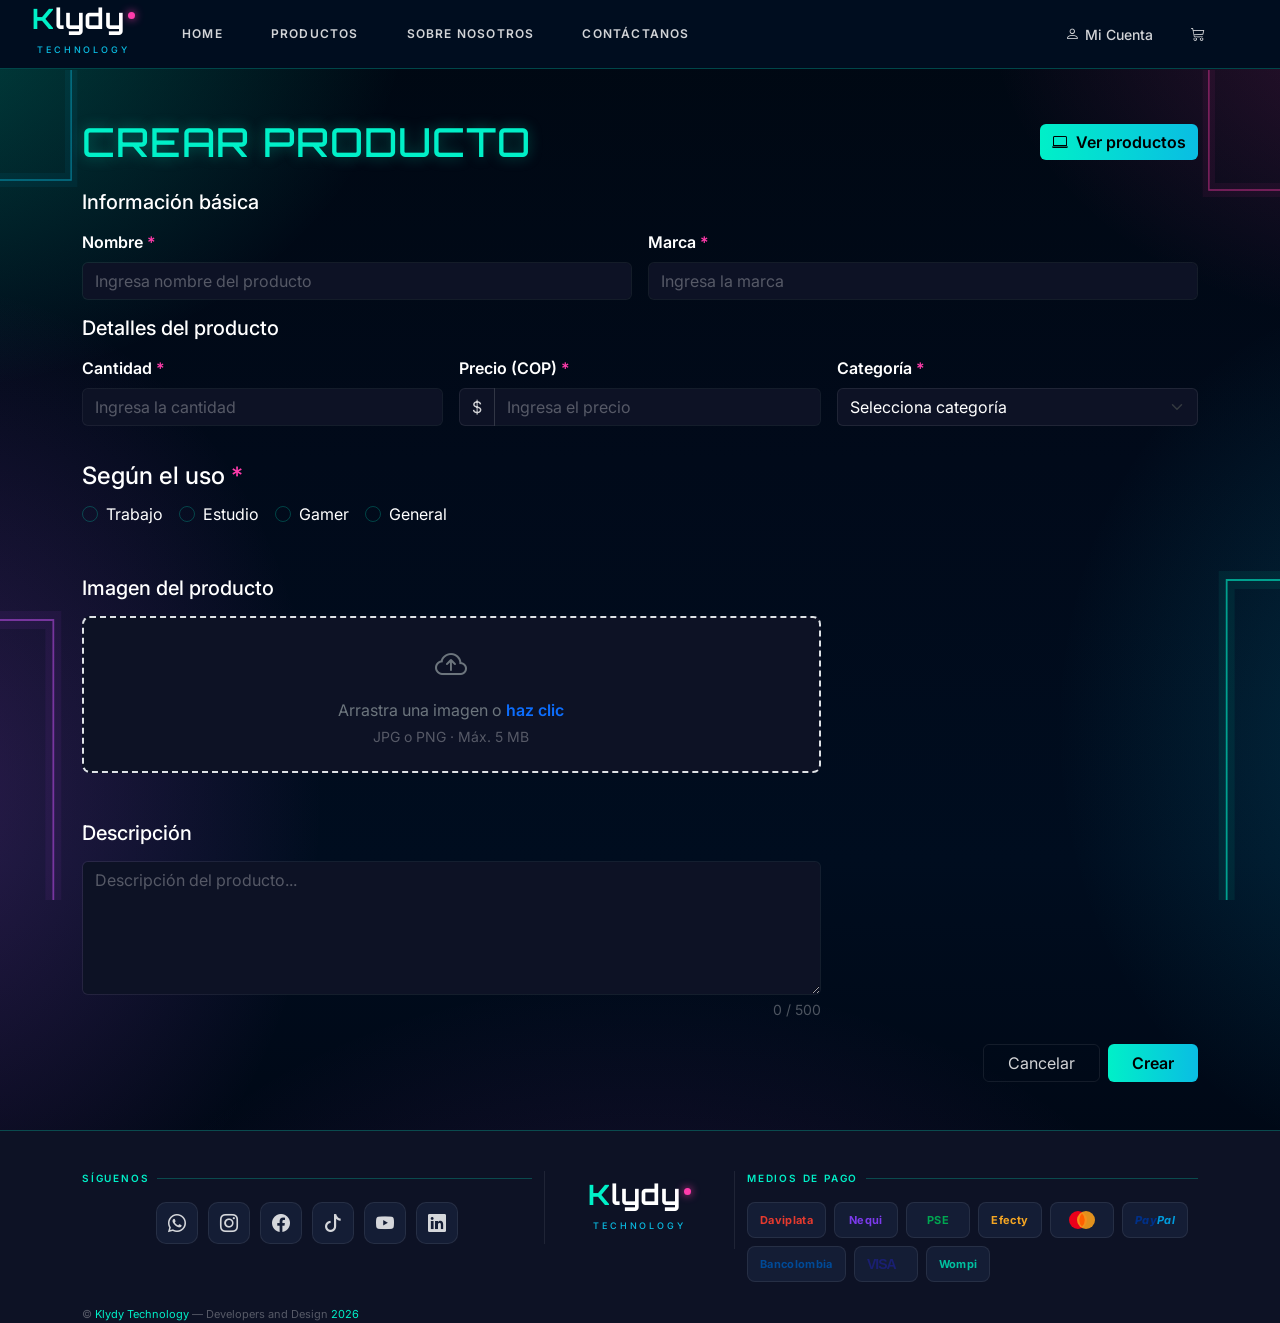
<file: FRONTEND/HTML/admin-crear.html>
<!DOCTYPE html>
<html lang="es">

<head>
  <meta charset="UTF-8" />
  <meta name="viewport" content="width=device-width, initial-scale=1.0" />
  <title>KLYDY Technology</title>

  <!-- Fuentes -->
  <link rel="preconnect" href="https://fonts.googleapis.com" />
  <link rel="preconnect" href="https://fonts.gstatic.com" crossorigin />
  <link
    href="https://fonts.googleapis.com/css2?family=Orbitron:wght@400;700;900&family=Inter:wght@400;500;600&display=swap"
    rel="stylesheet" />

  <!-- Bootstrap 5 CSS -->
  <link href="https://cdn.jsdelivr.net/npm/bootstrap@5.3.8/dist/css/bootstrap.min.css" rel="stylesheet"
    integrity="sha384-sRIl4kxILFvY47J16cr9ZwB07vP4J8+LH7qKQnuqkuIAvNWLzeN8tE5YBujZqJLB" crossorigin="anonymous">

  <!-- Bootstrap Icons -->
  <link href="https://cdn.jsdelivr.net/npm/bootstrap-icons@1.11.0/font/bootstrap-icons.css" rel="stylesheet" />

  <!-- Favicon -->
  <link rel="icon" type="image/png" sizes="32x32" href="../images/klydy-favicon-32.png" />

  <!-- CSS de estilos generales del proyecto (variables, body, neon-lines) -->
  <link rel="stylesheet" href="../CSS/nav-footer.css" />

  <!-- CSS de esta página -->
  <link rel="stylesheet" href="../CSS/admin-crear.css" />
</head>

<body>
   
  <!-- ─────────────────────────────────────────────────────────
       DECORACIÓN GLOBAL — L-shapes neón en esquinas
       Heredado de nav-footer.css · position: fixed · z-index: 0
  ──────────────────────────────────────────────────────────── -->
  <div class="neon-lines" aria-hidden="true">
    <svg viewBox="0 0 1440 900" preserveAspectRatio="none" xmlns="http://www.w3.org/2000/svg">

      <!-- Cyan — esquina derecha inferior -->
      <polyline points="1380,900 1380,580 1440,580" fill="none" stroke="#00f0c8" stroke-width="2" opacity="0.6" />
      <polyline points="1380,900 1380,580 1440,580" fill="none" stroke="#00f0c8" stroke-width="18" opacity="0.07" />

      <!-- Purple — esquina izquierda inferior -->
      <polyline points="60,900 60,620 0,620" fill="none" stroke="#bc4fe8" stroke-width="2" opacity="0.55" />
      <polyline points="60,900 60,620 0,620" fill="none" stroke="#bc4fe8" stroke-width="18" opacity="0.07" />

      <!-- Pink — esquina derecha superior -->
      <polyline points="1440,190 1360,190 1360,70" fill="none" stroke="#ff3cac" stroke-width="1.5" opacity="0.50" />
      <polyline points="1440,190 1360,190 1360,70" fill="none" stroke="#ff3cac" stroke-width="14" opacity="0.06" />

      <!-- Blue — esquina izquierda superior -->
      <polyline points="0,180 80,180 80,70" fill="none" stroke="#0abde3" stroke-width="1.5" opacity="0.50" />
      <polyline points="0,180 80,180 80,70" fill="none" stroke="#0abde3" stroke-width="14" opacity="0.06" />

    </svg>
  </div>

  <!-- ============================================================
     NAVBAR
     ============================================================ -->
<section class="nav">
 <nav class="navbar navbar-expand-lg">
  <div class="container-fluid">
    <div class="container-logo">
      <div class="footer-logo-wrap d-flex">
        <a class="footer-logo" href="#">
          <span>K</span>lydy<span class="footer-logo-dot"></span>
        </a>
        <p class="footer-sub">Technology</p>
      </div>
    </div>

    <!-- Toggler hamburguesa -->
    <button class="navbar-toggler d-lg-none" 
      type="button"
      data-bs-toggle="collapse"
      data-bs-target="#navbarKlydy"
      aria-controls="navbarKlydy"
      aria-expanded="false"
      aria-label="Toggle navigation">
      <span class="navbar-toggler-icon"></span>
    </button>

    <!-- Collapse con links -->
    <div class="collapse navbar-collapse" id="navbarKlydy">
      <div>
        <ul class="navbar-nav flex-grow-1 justify-content-evenly mb-2 mb-lg-0">
          <li class="nav-item"><a class="nav-link klydy-link" href="index.html">HOME</a></li>
          <li class="nav-item"><a class="nav-link klydy-link" href="productos.html">PRODUCTOS</a></li>
          <li class="nav-item"><a class="nav-link klydy-link" href="sobre-nosotros.html">SOBRE NOSOTROS</a></li>
          <li class="nav-item"><a class="nav-link klydy-link" href="contacto.html">CONTÁCTANOS</a></li>
        </ul>
      </div>
    </div>

    <!-- Solo desktop -->
    <div class="d-none d-lg-flex align-items-center gap-2">
      <form class="d-flex align-items-center gap-2">
        <button class="btn klydy-btn-login" type="button"
          data-bs-toggle="modal" data-bs-target="#modalLogin">
          <i class="bi bi-person"></i> Mi Cuenta
        </button>
        <button class="btn klydy-btn-cart d-flex align-items-center" type="button"
          data-bs-toggle="offcanvas" data-bs-target="#offcanvasCarrito">
          <i class="bi bi-cart3"></i>
          <span class="klydy-badge ms-1" id="badge-desktop"></span>
        </button>
      </form>
    </div>

  </div>
 </nav>
</section>




  <main>
    <section class="py-4 py-md-5">
      <div class="container">

        <!-- TÍTULO Y BOTON VER -->
        <div class="d-flex flex-column flex-md-row justify-content-between align-items-md-center mb-4 gap-2">

          <h1 class="mb-0">Crear producto</h1>

          <a href="#" class="btn btn-outline-info btn__info">
            <i class="bi bi-laptop me-1"></i> Ver productos
          </a>
        </div>

        <form id="formCrearProducto" novalidate>

          <!-- ═══════════════════════════════
             SECCIÓN 1: INFORMACIÓN BÁSICA
        ═══════════════════════════════ -->
          <h5 class="mb-3">Información básica</h5>

          <!-- Nombre | Marca -->
          <div class="row g-3 mb-3">

            <div class="col-12 col-md-6">
              <label for="nombre" class="form-label fw-semibold">
                Nombre <span class="text-danger">*</span>
              </label>
              <input type="text" class="form-control" id="nombre" name="nombre"
                placeholder="Ingresa nombre del producto" maxlength="100" required />
              <div class="invalid-feedback">
                El nombre es obligatorio (máx. 100 caracteres).
              </div>
            </div>

            <div class="col-12 col-md-6">
              <label for="marca" class="form-label fw-semibold">
                Marca <span class="text-danger">*</span>
              </label>
              <input type="text" class="form-control" id="marca" name="marca" placeholder="Ingresa la marca"
                maxlength="60" required />
              <div class="invalid-feedback">
                La marca es obligatoria (máx. 60 caracteres).
              </div>
            </div>

          </div>

          <!-- ═══════════════════════════════
             SECCIÓN 2: DETALLES DEL PRODUCTO
        ═══════════════════════════════ -->
          <h5 class="mb-3">Detalles del producto</h5>

          <!-- Cantidad | Precio | Categoría -->
          <div class="row g-3 mb-3">

            <div class="col-12 col-md-4">
              <label for="cantidad" class="form-label fw-semibold">
                Cantidad <span class="text-danger">*</span>
              </label>
              <input type="number" class="form-control" id="cantidad" name="cantidad" placeholder="Ingresa la cantidad"
                min="0" max="99999" step="1" required />
              <div class="invalid-feedback">
                Ingresa una cantidad válida (≥ 0).
              </div>
            </div>

            <div class="col-12 col-md-4">
              <label for="precio" class="form-label fw-semibold">
                Precio (COP) <span class="text-danger">*</span>
              </label>
              <div class="input-group">
                <span class="input-group-text">$</span>
                <input type="text" class="form-control" id="precio" name="precio" placeholder="Ingresa el precio"
                  inputmode="numeric" maxlength="15" required />
              </div>
              <div class="invalid-feedback d-block" id="precioError" style="display:none !important;"></div>
            </div>

            <div class="col-12 col-md-4">
              <label for="categoria" class="form-label fw-semibold">
                Categoría <span class="text-danger">*</span>
              </label>
              <select class="form-select" id="categoria" name="categoria" required>
                <option value="" selected disabled>Selecciona categoría</option>
                <option value="laptops">Laptops</option>
                <option value="mouses">Mouses</option>
                <option value="smartwatches">Smartwatches</option>
                <option value="audio">Audio</option>
                <option value="teclados">Teclados</option>
                <option value="tarjetas">Tarjetas Gráficas</option>
                <option value="accesorios">Accesorios</option>
              </select>
              <div class="invalid-feedback">
                Selecciona una categoría.
              </div>
            </div>

          </div>

          <!-- Uso -->
          <div class="row g-3 mb-3 mt-3">
            <div class="col-12">
              <fieldset>
                <legend class="form-label  mb-2">
                  Según el uso <span class="text-danger">*</span>
                </legend>

                <div class="d-flex flex-wrap gap-3">
                  <div class="form-check">
                    <input class="form-check-input" type="radio" name="uso" id="usoTrabajo" value="trabajo" required />
                    <label class="form-check-label" for="usoTrabajo">Trabajo</label>
                  </div>

                  <div class="form-check">
                    <input class="form-check-input" type="radio" name="uso" id="usoEstudio" value="estudio" />
                    <label class="form-check-label" for="usoEstudio">Estudio</label>
                  </div>

                  <div class="form-check">
                    <input class="form-check-input" type="radio" name="uso" id="usoGamer" value="gamer" />
                    <label class="form-check-label" for="usoGamer">Gamer</label>
                  </div>

                  <div class="form-check">
                    <input class="form-check-input" type="radio" name="uso" id="usoGeneral" value="general" />
                    <label class="form-check-label" for="usoGeneral">General</label>
                  </div>
                </div>

                <div class="text-danger small mt-1" id="usoError" style="display:none;">
                  Selecciona un tipo de uso.
                </div>
              </fieldset>
            </div>
          </div>

          <!-- ═══════════════════════════════
             SECCIÓN 3: IMAGEN
        ═══════════════════════════════ -->
          <h5 class="mb-3 mt-5">Imagen del producto</h5>

          <div class="row g-3 mb-3">
            <div class="col-12 col-md-8">

              <div id="dropZone"
                class="border border-2 rounded-3 d-flex flex-column align-items-center justify-content-center p-4 text-center"
                style="cursor:pointer; min-height: 140px; border-style: dashed !important;">
                <i class="bi bi-cloud-arrow-up fs-2 mb-2 text-secondary"></i>
                <p class="mb-1 text-secondary">
                  Arrastra una imagen o <span class="text-primary fw-semibold">haz clic</span>
                </p>
                <p class="small text-muted mb-0">JPG o PNG · Máx. 5 MB</p>

                <input type="file" class="d-none" id="imagenProducto" name="imagenProducto" accept=".jpg,.jpeg,.png" />
              </div>

              <div id="previewContainer" class="mt-3 d-none">
                <div class="d-flex align-items-center gap-3">
                  <img id="previewImg" class="rounded border" style="max-width: 120px;" />
                  <div>
                    <p class="small mb-1" id="previewNombre"></p>
                    <p class="small text-muted" id="previewTamano"></p>
                    <button type="button" class="btn btn-sm btn-outline-danger" id="btnQuitarImagen">
                      Quitar
                    </button>
                  </div>
                </div>
              </div>

              <div class="text-danger small mt-1" id="imagenError" style="display:none;"></div>

            </div>
          </div>

          <!-- ═══════════════════════════════
             SECCIÓN 4: DESCRIPCIÓN
        ═══════════════════════════════ -->
          <h5 class="mb-3 mt-5">Descripción</h5>

          <div class="row g-3 mb-4">
            <div class="col-12 col-md-8">
              <textarea class="form-control" id="descripcion" rows="5" placeholder="Descripción del producto..."
                maxlength="500" required></textarea>
              <div class="invalid-feedback">La descripción es obligatoria (máx. 500 caracteres).</div>
              <div class="form-text text-end" id="descContador">0 / 500</div>
            </div>
          </div>

          <!-- BOTONES -->
          <div class="d-flex justify-content-end gap-2 flex-wrap">
            <button type="button" id="btnCancelar" class="btn btn-outline-secondary px-4">
              Cancelar
            </button>
            <button type="submit" class="btn btn-dark px-4">
              Crear
            </button>
          </div>

        </form>
      </div>
    </section>
  </main>




  <!-- ============================================================
     MODAL LOGIN
    
     ============================================================ -->
<div class="modal fade" id="modalLogin" tabindex="-1">
  <div class="modal-dialog modal-dialog-centered">
    <div class="modal-content modal-klydy">

      <div class="modal-header border-0">
        <h5 class="modal-title text-white fw-bold">Iniciar sesión</h5>
        <button type="button" class="btn-close btn-close-white" data-bs-dismiss="modal" aria-label="Cerrar"></button>
      </div>

      <div class="modal-logo-wrap">
        <p class="modal-logo"><span>K</span>lydy<span class="modal-logo-dot"></span></p>
        <p class="modal-logo-sub">Technology</p>
      </div>

      <div class="modal-body px-4 pb-4">
        <div class="mb-3">
          <label class="modal-label">Correo</label>
          <input type="email" class="form-control klydy-input" placeholder="tu@email.com">
        </div>
        <div class="mb-4">
          <label class="modal-label">Contraseña</label>
          <input type="password" class="form-control klydy-input" placeholder="••••••••">
        </div>
        <button class="btn w-100 fw-bold modal-btn-enter">ENTRAR</button>
        <p class="modal-register-text">
        <a href="registrarse.html" class="modal-register-link">Regístrate</a>
        <a href="recuperar.html" class="modal-register-link">¿Olvidaste tu contraseña?</a>
        </p>
      </div>

    </div>
  </div>
</div>


<!-- ============================================================
     OFFCANVAS CARRITO
     ============================================================ -->
<div class="offcanvas offcanvas-end" tabindex="-1" id="offcanvasCarrito" aria-labelledby="offcanvasCarritoLabel">
  <div class="offcanvas-header" style="background:#0d1225; border-bottom: 1px solid rgba(0,240,200,0.2);">
    <h5 class="offcanvas-title text-white" id="offcanvasCarritoLabel">
      <i class="bi bi-cart3 me-2" style="color:#00f0c8;"></i>Mi Carrito
    </h5>
    <button type="button" class="btn-close btn-close-white" data-bs-dismiss="offcanvas" aria-label="Cerrar"></button>
  </div>
  <div class="offcanvas-body" style="background:#0d1225; color: rgba(255,255,255,0.5);">
    <p class="text-center mt-4">Tu carrito está vacío.</p>
  </div>
</div>


<section class="footer">
<!-- ══════════════════════════════════════════════════════
     FOOTER
══════════════════════════════════════════════════════ -->
<footer class="klydy-footer">
  <div class="container">

    <div class="row gy-4 pb-4 align-items-start">

      <!-- COL: REDES SOCIALES -->
      <div class="col-12 col-md-5 col-lg-5 footer-divider">
        <p class="footer-title">Síguenos</p>
        <div class="social-grid">
          <a href="#" class="social-btn whatsapp"  title="WhatsApp"> <i class="bi bi-whatsapp"></i></a>
          <a href="#" class="social-btn instagram" title="Instagram"><i class="bi bi-instagram"></i></a>
          <a href="#" class="social-btn facebook"  title="Facebook"> <i class="bi bi-facebook"></i></a>
          <a href="#" class="social-btn tiktok"    title="TikTok">   <i class="bi bi-tiktok"></i></a>
          <a href="#" class="social-btn youtube"   title="YouTube">  <i class="bi bi-youtube"></i></a>
          <a href="#" class="social-btn linkedin"  title="LinkedIn"> <i class="bi bi-linkedin"></i></a>
        </div>
      </div>

      <!-- COL: LOGO -->
      <div class="col-12 col-md-2 col-lg-2 footer-divider d-flex align-items-center justify-content-center">
        <div class="footer-logo-wrap">
          <a class="footer-logo" href="#">
            <span>K</span>lydy<span class="footer-logo-dot"></span>
          </a>
          <p class="footer-sub">Technology</p>
        </div>
      </div>

      <!-- COL: MEDIOS DE PAGO -->
      <div class="col-12 col-md-5 col-lg-5">
        <p class="footer-title">Medios de pago</p>
        <div class="payment-grid">
          <div class="payment-badge"><span class="pay-daviplata">Daviplata</span></div>
          <div class="payment-badge"><span class="pay-nequi">Nequi</span></div>
          <div class="payment-badge"><span class="pay-pse">PSE</span></div>
          <div class="payment-badge"><span class="pay-efecty">Efecty</span></div>
          <div class="payment-badge">
            <svg width="32" height="20" viewBox="0 0 32 20" xmlns="http://www.w3.org/2000/svg">
              <circle cx="12" cy="10" r="9" fill="#eb001b"/>
              <circle cx="20" cy="10" r="9" fill="#f79e1b" opacity="0.9"/>
              <path d="M16 3.5a9 9 0 0 1 0 13A9 9 0 0 1 16 3.5z" fill="#ff5f00"/>
            </svg>
          </div>
          <div class="payment-badge">
            <span class="pay-paypal" style="font-weight:800; font-style:italic;">Pay<span style="color:#009cde;">Pal</span></span>
          </div>
          <div class="payment-badge"><span class="pay-bancol">Bancolombia</span></div>
          <div class="payment-badge">
            <svg width="38" height="14" viewBox="0 0 38 14" xmlns="http://www.w3.org/2000/svg">
              <text x="0" y="12" font-family="Arial" font-size="14" font-weight="900" fill="#1a1f71" letter-spacing="-1">VISA</text>
            </svg>
          </div>
          <div class="payment-badge"><span class="pay-wompi">Wompi</span></div>
        </div>
      </div>
    </div>

    <!-- BARRA COPYRIGHT -->
    
          <div class="col-12">
          <p class="footer-copy">
            © <span>Klydy Technology</span> — Developers and Design <span>2026</span>
          </p>
        </div>
      
  </div>
</footer>
</section>


<!-- ============================================================
     BARRA INFERIOR MÓVIL
     ============================================================ -->
<div class="bottom-nav d-lg-none">

  <button class="bottom-nav-item btn-cuenta"
    data-bs-toggle="modal" data-bs-target="#modalLogin"
    onclick="setActive(this)">
    <i class="bi bi-person-circle"></i>
    <span class="label">Mi Cuenta</span>
  </button>

  <button class="bottom-nav-item btn-carrito"
    data-bs-toggle="offcanvas" data-bs-target="#offcanvasCarrito"
    onclick="setActive(this)">
    <i class="bi bi-cart3"></i>
    <span class="bottom-badge" id="badge-mobile">0</span>
    <span class="label">Carrito</span>
  </button>

  <button class="bottom-nav-item btn-menu active"
    data-bs-toggle="collapse" data-bs-target="#navbarKlydy"
    onclick="setActive(this)">
    <i class="bi bi-grid-3x3-gap"></i>
    <span class="label">Menú</span>
  </button>
</div>




  <!-- Bootstrap  -->
  <script src="https://cdn.jsdelivr.net/npm/bootstrap@5.3.8/dist/js/bootstrap.bundle.min.js"
    integrity="sha384-FKyoEForCGlyvwx9Hj09JcYn3nv7wiPVlz7YYwJrWVcXK/BmnVDxM+D2scQbITxI"
    crossorigin="anonymous"></script>




  <script src="../JS/admin-crear.js"></script>

</body>

</html>
</file>
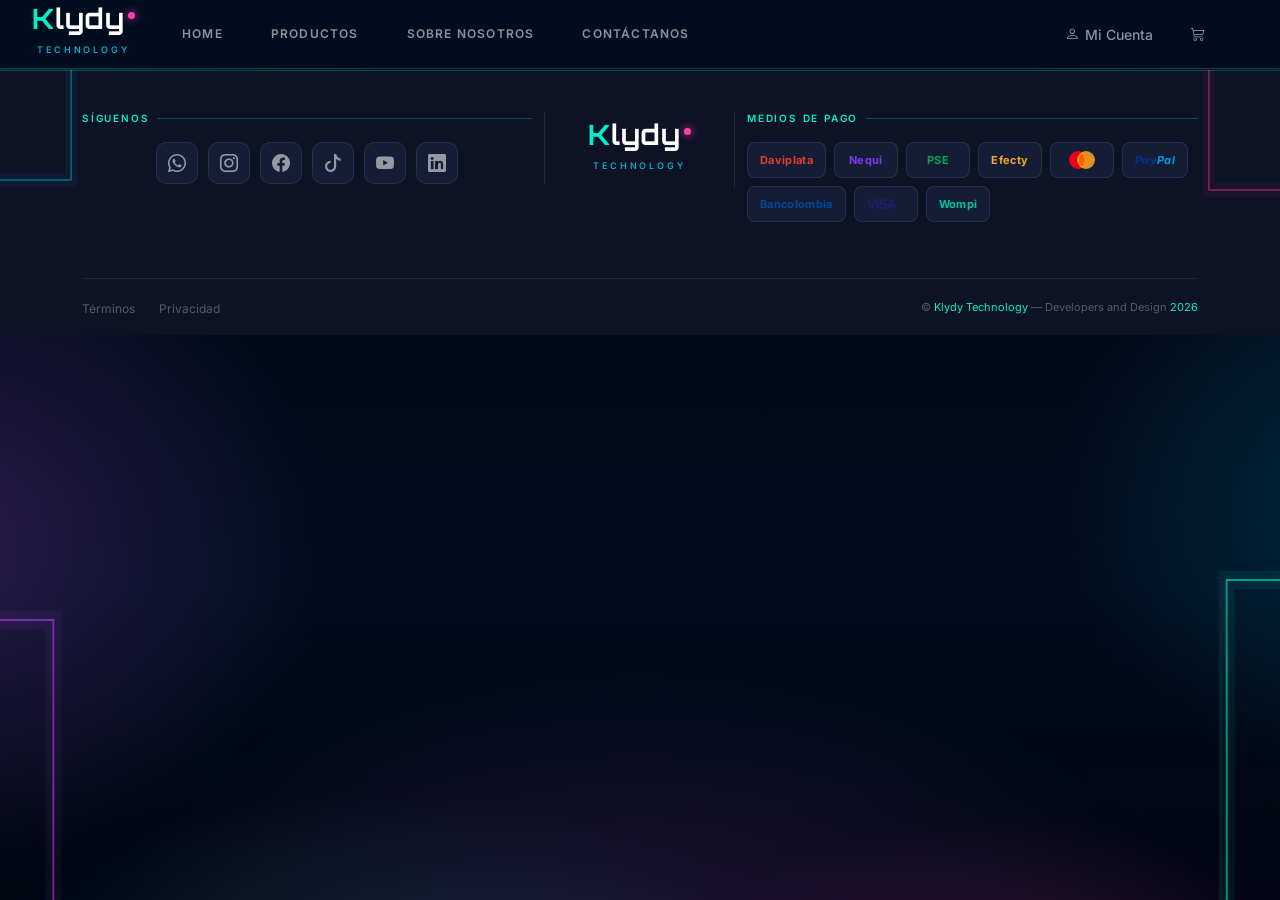
<file: FRONTEND/HTML/base.html>
<!DOCTYPE html>
<html lang="es">
<head>
<meta charset="UTF-8">
<meta name="viewport" content="width=device-width, initial-scale=1.0">
<title>KLYDY Technology</title>
<link href="https://cdn.jsdelivr.net/npm/bootstrap@5.3.0/dist/css/bootstrap.min.css" rel="stylesheet">
<link href="https://cdn.jsdelivr.net/npm/bootstrap-icons@1.11.0/font/bootstrap-icons.css" rel="stylesheet">
<link href="https://fonts.googleapis.com/css2?family=Inter:wght@400;500;600&family=Orbitron:wght@700&display=swap" rel="stylesheet">
<link rel="icon" type="image/png" sizes="16x16" href="images/klydy-favicon-32.png">
<link rel="stylesheet" href="../CSS/base.css">

<style>
  /* Modales y offcanvas siempre por encima de la barra inferior */
  .modal-backdrop { z-index: 1050 !important; }
  .modal          { z-index: 1055 !important; }
  .offcanvas-backdrop { z-index: 1055 !important; }
  .offcanvas      { z-index: 1060 !important; }
</style>
</head>
<body>

<div class="neon-lines">
  <svg viewBox="0 0 1440 900" preserveAspectRatio="none"
       xmlns="http://www.w3.org/2000/svg">
    <polyline points="1380,900 1380,580 1440,580"
      fill="none" stroke="#00f0c8" stroke-width="2"  opacity="0.6"/>
    <polyline points="1380,900 1380,580 1440,580"
      fill="none" stroke="#00f0c8" stroke-width="18" opacity="0.07"/>
    <polyline points="60,900 60,620 0,620"
      fill="none" stroke="#bc4fe8" stroke-width="2"  opacity="0.55"/>
    <polyline points="60,900 60,620 0,620"
      fill="none" stroke="#bc4fe8" stroke-width="18" opacity="0.07"/>
    <polyline points="1440,190 1360,190 1360,70"
      fill="none" stroke="#ff3cac" stroke-width="1.5" opacity="0.50"/>
    <polyline points="1440,190 1360,190 1360,70"
      fill="none" stroke="#ff3cac" stroke-width="14"  opacity="0.06"/>
    <polyline points="0,180 80,180 80,70"
      fill="none" stroke="#0abde3" stroke-width="1.5" opacity="0.50"/>
    <polyline points="0,180 80,180 80,70"
      fill="none" stroke="#0abde3" stroke-width="14"  opacity="0.06"/>
  </svg>
</div>


<!-- ============================================================
     NAVBAR
     ============================================================ -->
<section class="nav">
 <nav class="navbar navbar-expand-lg">
  <div class="container-fluid">
    <div class="container-logo">
      <div class="footer-logo-wrap d-flex">
        <a class="footer-logo" href="#">
          <span>K</span>lydy<span class="footer-logo-dot"></span>
        </a>
        <p class="footer-sub">Technology</p>
      </div>
    </div>

    <!-- Toggler hamburguesa -->
    <button class="navbar-toggler d-lg-none" 
      type="button"
      data-bs-toggle="collapse"
      data-bs-target="#navbarKlydy"
      aria-controls="navbarKlydy"
      aria-expanded="false"
      aria-label="Toggle navigation">
      <span class="navbar-toggler-icon"></span>
    </button>

    <!-- Collapse con links -->
    <div class="collapse navbar-collapse" id="navbarKlydy">
      <div>
        <ul class="navbar-nav flex-grow-1 justify-content-evenly mb-2 mb-lg-0">
          <li class="nav-item"><a class="nav-link klydy-link" href="">HOME</a></li>
          <li class="nav-item"><a class="nav-link klydy-link" href="#">PRODUCTOS</a></li>
          <li class="nav-item"><a class="nav-link klydy-link" href="#">SOBRE NOSOTROS</a></li>
          <li class="nav-item"><a class="nav-link klydy-link" href="#">CONTÁCTANOS</a></li>
        </ul>
      </div>
    </div>

    <!-- Solo desktop -->
    <div class="d-none d-lg-flex align-items-center gap-2">
      <form class="d-flex align-items-center gap-2">
        <button class="btn klydy-btn-login" type="button"
          data-bs-toggle="modal" data-bs-target="#modalLogin">
          <i class="bi bi-person"></i> Mi Cuenta
        </button>
        <button class="btn klydy-btn-cart d-flex align-items-center" type="button"
          data-bs-toggle="offcanvas" data-bs-target="#offcanvasCarrito">
          <i class="bi bi-cart3"></i>
          <span class="klydy-badge ms-1" id="badge-desktop"></span>
        </button>
      </form>
    </div>

  </div>
 </nav>
</section>

<section class="contenido">
<!-- ============================================================
     AQUÍ VA EL CONTENIDO
     ============================================================ -->
</section>


<!-- ============================================================
     MODAL LOGIN
     ✅ Removido aria-hidden="true" del inicio — Bootstrap lo maneja solo
     ============================================================ -->
<div class="modal fade" id="modalLogin" tabindex="-1">
  <div class="modal-dialog modal-dialog-centered">
    <div class="modal-content modal-klydy">

      <div class="modal-header border-0">
        <h5 class="modal-title text-white fw-bold">Iniciar sesión</h5>
        <button type="button" class="btn-close btn-close-white" data-bs-dismiss="modal" aria-label="Cerrar"></button>
      </div>

      <div class="modal-logo-wrap">
        <p class="modal-logo"><span>K</span>lydy<span class="modal-logo-dot"></span></p>
        <p class="modal-logo-sub">Technology</p>
      </div>

      <div class="modal-body px-4 pb-4">
        <div class="mb-3">
          <label class="modal-label">Correo</label>
          <input type="email" class="form-control klydy-input" placeholder="tu@email.com">
        </div>
        <div class="mb-4">
          <label class="modal-label">Contraseña</label>
          <input type="password" class="form-control klydy-input" placeholder="••••••••">
        </div>
        <button class="btn w-100 fw-bold modal-btn-enter">ENTRAR</button>
        <p class="modal-register-text">
          ¿No tienes cuenta? <a href="#" class="modal-register-link">Regístrate</a>
        </p>
      </div>

    </div>
  </div>
</div>


<!-- ============================================================
     OFFCANVAS CARRITO
     ✅ Faltaba este elemento — causaba el error "Cannot read properties of undefined"
     ============================================================ -->
<div class="offcanvas offcanvas-end" tabindex="-1" id="offcanvasCarrito" aria-labelledby="offcanvasCarritoLabel">
  <div class="offcanvas-header" style="background:#0d1225; border-bottom: 1px solid rgba(0,240,200,0.2);">
    <h5 class="offcanvas-title text-white" id="offcanvasCarritoLabel">
      <i class="bi bi-cart3 me-2" style="color:#00f0c8;"></i>Mi Carrito
    </h5>
    <button type="button" class="btn-close btn-close-white" data-bs-dismiss="offcanvas" aria-label="Cerrar"></button>
  </div>
  <div class="offcanvas-body" style="background:#0d1225; color: rgba(255,255,255,0.5);">
    <p class="text-center mt-4">Tu carrito está vacío.</p>
  </div>
</div>


<section class="footer">
<!-- ══════════════════════════════════════════════════════
     FOOTER
══════════════════════════════════════════════════════ -->
<footer class="klydy-footer">
  <div class="container">

    <div class="row gy-4 pb-4 align-items-start">

      <!-- COL: REDES SOCIALES -->
      <div class="col-12 col-md-5 col-lg-5 footer-divider">
        <p class="footer-title">Síguenos</p>
        <div class="social-grid">
          <a href="#" class="social-btn whatsapp"  title="WhatsApp"> <i class="bi bi-whatsapp"></i></a>
          <a href="#" class="social-btn instagram" title="Instagram"><i class="bi bi-instagram"></i></a>
          <a href="#" class="social-btn facebook"  title="Facebook"> <i class="bi bi-facebook"></i></a>
          <a href="#" class="social-btn tiktok"    title="TikTok">   <i class="bi bi-tiktok"></i></a>
          <a href="#" class="social-btn youtube"   title="YouTube">  <i class="bi bi-youtube"></i></a>
          <a href="#" class="social-btn linkedin"  title="LinkedIn"> <i class="bi bi-linkedin"></i></a>
        </div>
      </div>

      <!-- COL: LOGO -->
      <div class="col-12 col-md-2 col-lg-2 footer-divider d-flex align-items-center justify-content-center">
        <div class="footer-logo-wrap">
          <a class="footer-logo" href="#">
            <span>K</span>lydy<span class="footer-logo-dot"></span>
          </a>
          <p class="footer-sub">Technology</p>
        </div>
      </div>

      <!-- COL: MEDIOS DE PAGO -->
      <div class="col-12 col-md-5 col-lg-5">
        <p class="footer-title">Medios de pago</p>
        <div class="payment-grid">
          <div class="payment-badge"><span class="pay-daviplata">Daviplata</span></div>
          <div class="payment-badge"><span class="pay-nequi">Nequi</span></div>
          <div class="payment-badge"><span class="pay-pse">PSE</span></div>
          <div class="payment-badge"><span class="pay-efecty">Efecty</span></div>
          <div class="payment-badge">
            <svg width="32" height="20" viewBox="0 0 32 20" xmlns="http://www.w3.org/2000/svg">
              <circle cx="12" cy="10" r="9" fill="#eb001b"/>
              <circle cx="20" cy="10" r="9" fill="#f79e1b" opacity="0.9"/>
              <path d="M16 3.5a9 9 0 0 1 0 13A9 9 0 0 1 16 3.5z" fill="#ff5f00"/>
            </svg>
          </div>
          <div class="payment-badge">
            <span class="pay-paypal" style="font-weight:800; font-style:italic;">Pay<span style="color:#009cde;">Pal</span></span>
          </div>
          <div class="payment-badge"><span class="pay-bancol">Bancolombia</span></div>
          <div class="payment-badge">
            <svg width="38" height="14" viewBox="0 0 38 14" xmlns="http://www.w3.org/2000/svg">
              <text x="0" y="12" font-family="Arial" font-size="14" font-weight="900" fill="#1a1f71" letter-spacing="-1">VISA</text>
            </svg>
          </div>
          <div class="payment-badge"><span class="pay-wompi">Wompi</span></div>
        </div>
      </div>
    </div>

    <!-- BARRA COPYRIGHT -->
    <div class="footer-bottom">
      <div class="row align-items-center gy-2">
        <div class="col-12 col-md-6">
          <ul class="footer-bottom-links">
            <li><a href="#">Términos</a></li>
            <li><a href="#">Privacidad</a></li>
          </ul>
        </div>
        <div class="col-12 col-md-6 text-md-end">
          <p class="footer-copy">
            © <span>Klydy Technology</span> — Developers and Design <span>2026</span>
          </p>
        </div>
      </div>
    </div>
  </div>
</footer>
</section>


<!-- ============================================================
     BARRA INFERIOR MÓVIL
     ============================================================ -->
<div class="bottom-nav d-lg-none">

  <button class="bottom-nav-item btn-cuenta"
    data-bs-toggle="modal" data-bs-target="#modalLogin"
    onclick="setActive(this)">
    <i class="bi bi-person-circle"></i>
    <span class="label">Mi Cuenta</span>
  </button>

  <button class="bottom-nav-item btn-carrito"
    data-bs-toggle="offcanvas" data-bs-target="#offcanvasCarrito"
    onclick="setActive(this)">
    <i class="bi bi-cart3"></i>
    <span class="bottom-badge" id="badge-mobile">0</span>
    <span class="label">Carrito</span>
  </button>

  <button class="bottom-nav-item btn-menu active"
    data-bs-toggle="collapse" data-bs-target="#navbarKlydy"
    onclick="setActive(this)">
    <i class="bi bi-grid-3x3-gap"></i>
    <span class="label">Menú</span>
  </button>
</div>

<script src="https://cdn.jsdelivr.net/npm/bootstrap@5.3.0/dist/js/bootstrap.bundle.min.js"></script>
<script src="../JS/nav.js"></script>
</body>
</html>
</file>
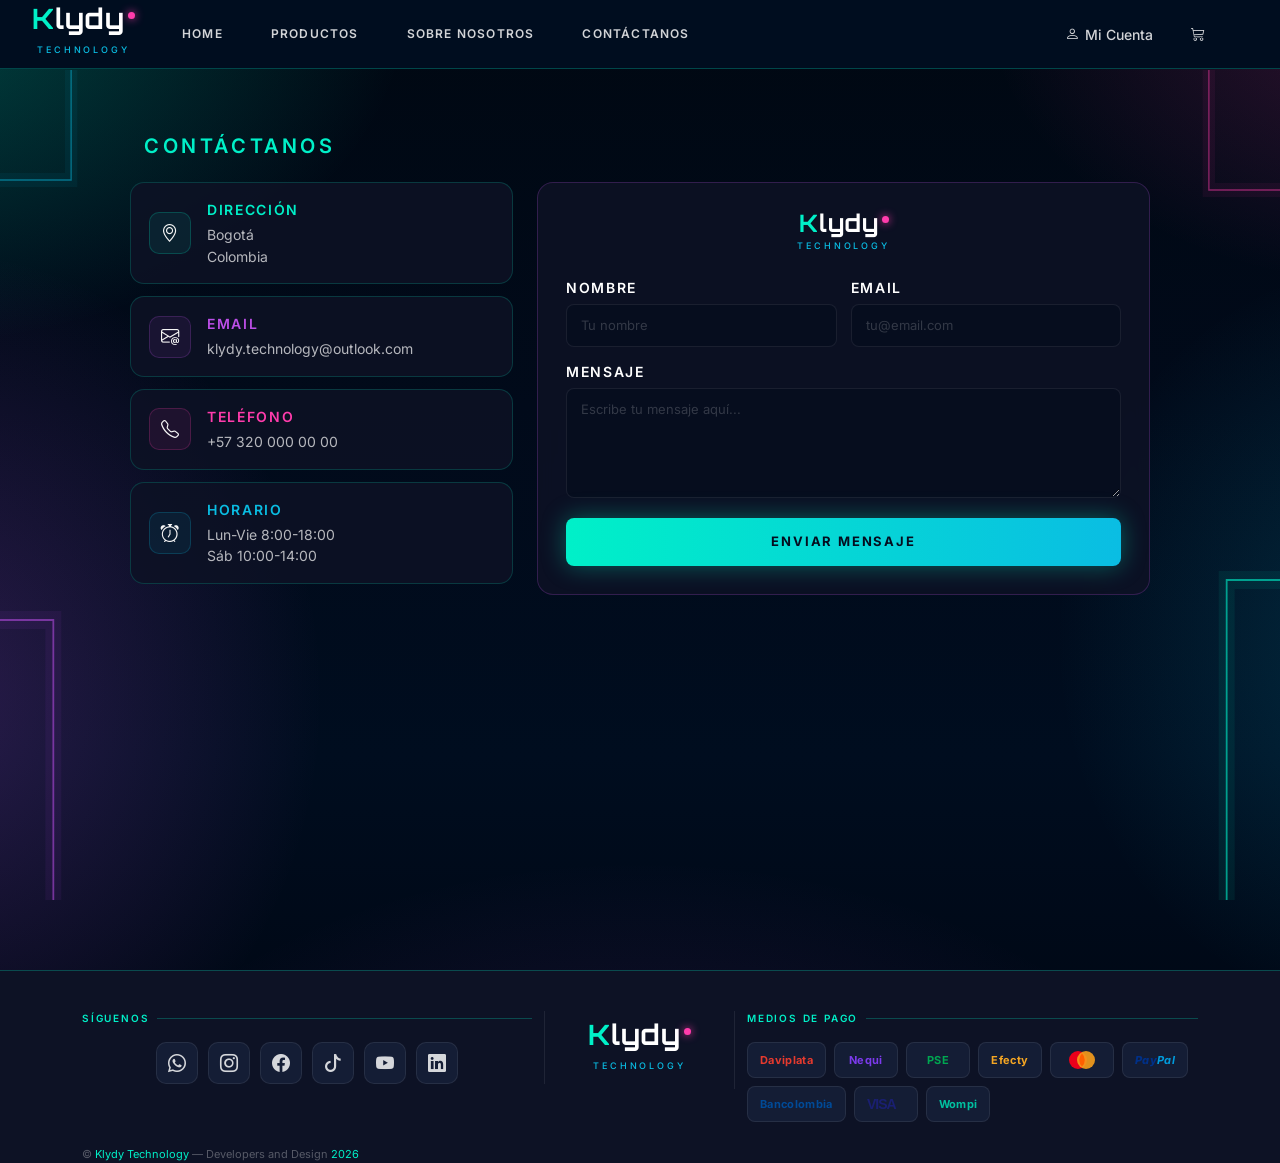
<file: FRONTEND/HTML/contacto.html>
<!DOCTYPE html>
<html lang="es">
<head>
<meta charset="UTF-8">
<meta name="viewport" content="width=device-width, initial-scale=1.0">
<title>KLYDY Technology</title>
<link href="https://cdn.jsdelivr.net/npm/bootstrap@5.3.0/dist/css/bootstrap.min.css" rel="stylesheet">
<link href="https://cdn.jsdelivr.net/npm/bootstrap-icons@1.11.0/font/bootstrap-icons.css" rel="stylesheet">
<link href="https://fonts.googleapis.com/css2?family=Inter:wght@400;500;600&family=Orbitron:wght@700&display=swap" rel="stylesheet">
<link rel="icon" type="image/png" sizes="16x16" href="../images/klydy-favicon-32.png">
<link rel="stylesheet" href="../CSS/nav-footer.css">
<link rel="stylesheet" href="../CSS/contacto.css">
</head>
<body>
  <style>
  /*PRUBA.. Modales y offcanvas  siempre por encima de la barra inferior */
  .modal-backdrop { z-index: 1050 !important; }
  .modal          { z-index: 1055 !important; }
  .offcanvas-backdrop { z-index: 1055 !important; }
  .offcanvas      { z-index: 1060 !important; }
</style>

<div class="neon-lines">
  <svg viewBox="0 0 1440 900" preserveAspectRatio="none"
       xmlns="http://www.w3.org/2000/svg">
    <polyline points="1380,900 1380,580 1440,580"
      fill="none" stroke="#00f0c8" stroke-width="2"  opacity="0.6"/>
    <polyline points="1380,900 1380,580 1440,580"
      fill="none" stroke="#00f0c8" stroke-width="18" opacity="0.07"/>
    <polyline points="60,900 60,620 0,620"
      fill="none" stroke="#bc4fe8" stroke-width="2"  opacity="0.55"/>
    <polyline points="60,900 60,620 0,620"
      fill="none" stroke="#bc4fe8" stroke-width="18" opacity="0.07"/>
    <polyline points="1440,190 1360,190 1360,70"
      fill="none" stroke="#ff3cac" stroke-width="1.5" opacity="0.50"/>
    <polyline points="1440,190 1360,190 1360,70"
      fill="none" stroke="#ff3cac" stroke-width="14"  opacity="0.06"/>
    <polyline points="0,180 80,180 80,70"
      fill="none" stroke="#0abde3" stroke-width="1.5" opacity="0.50"/>
    <polyline points="0,180 80,180 80,70"
      fill="none" stroke="#0abde3" stroke-width="14"  opacity="0.06"/>
  </svg>
</div>


<!-- ============================================================
     NAVBAR
     ============================================================ -->
<section class="nav">
 <nav class="navbar navbar-expand-lg">
  <div class="container-fluid">
    <div class="container-logo">
      <div class="footer-logo-wrap d-flex">
        <a class="footer-logo" href="#">
          <span>K</span>lydy<span class="footer-logo-dot"></span>
        </a>
        <p class="footer-sub">Technology</p>
      </div>
    </div>

    <!-- Toggler hamburguesa -->
    <button class="navbar-toggler d-lg-none" 
      type="button"
      data-bs-toggle="collapse"
      data-bs-target="#navbarKlydy"
      aria-controls="navbarKlydy"
      aria-expanded="false"
      aria-label="Toggle navigation">
      <span class="navbar-toggler-icon"></span>
    </button>

    <!-- Collapse con links -->
    <div class="collapse navbar-collapse" id="navbarKlydy">
      <div>
        <ul class="navbar-nav flex-grow-1 justify-content-evenly mb-2 mb-lg-0">
          <li class="nav-item"><a class="nav-link klydy-link" href="#">HOME</a></li>
          <li class="nav-item"><a class="nav-link klydy-link" href="productos.html">PRODUCTOS</a></li>
          <li class="nav-item"><a class="nav-link klydy-link" href="sobre-nosotros.html">SOBRE NOSOTROS</a></li>
          <li class="nav-item"><a class="nav-link klydy-link" href="contacto.html">CONTÁCTANOS</a></li>
        </ul>
      </div>
    </div>

    <!-- Solo desktop -->
    <div class="d-none d-lg-flex align-items-center gap-2">
      <form class="d-flex align-items-center gap-2">
        <button class="btn klydy-btn-login" type="button"
          data-bs-toggle="modal" data-bs-target="#modalLogin">
          <i class="bi bi-person"></i> Mi Cuenta
        </button>
        <button class="btn klydy-btn-cart d-flex align-items-center" type="button"
          data-bs-toggle="offcanvas" data-bs-target="#offcanvasCarrito">
          <i class="bi bi-cart3"></i>
          <span class="klydy-badge ms-1" id="badge-desktop"></span>
        </button>
      </form>
    </div>

  </div>
 </nav>
</section>





<!-- Contenido principal -->
<div class="page-wrap">

    <!-- PÁGINA CONTACTO -->
  <main class="contact-page">
  
  <div class="contact-tag">CONTÁCTANOS</div>

    <div class="contact-grid">
      
      <!-- Info cards -->
      <div class="info-cards">
  
        <div class="info-card">
          <div class="info-icon"><i class="bi bi-geo-alt"></i></div>
          <div>
            <div class="info-label">Dirección</div>
            <div class="info-val">Bogotá<br>Colombia</div>
          </div>
        </div>

        <div class="info-card purple">
          <div class="info-icon"><i class="bi bi-envelope-at"></i></div>
          <div>
            <div class="info-label">Email</div>
            <div class="info-val">klydy.technology@outlook.com</div>
          </div>
        </div>

        <div class="info-card pink">
          <div class="info-icon"><i class="bi bi-telephone"></i></div>
          <div>
            <div class="info-label">Teléfono</div>
            <div class="info-val">+57 320 000 00 00</div>
          </div>
        </div>

        <div class="info-card blue">
          <div class="info-icon"><i class="bi bi-alarm"></i></div>
          <div>
            <div class="info-label">Horario</div>
            <div class="info-val">Lun-Vie 8:00-18:00<br>Sáb 10:00-14:00</div>
          </div>
        </div>

      </div>

  <!-- Formulario -->
      <form id="form" action="https://formspree.io/f/myklebdq" method="POST">
      <div class="form-panel">
  <div class="modal-logo-wrap">
        <p class="modal-logo"><span>K</span>lydy<span class="modal-logo-dot"></span></p>
        <p class="modal-logo-sub">Technology</p>
      </div>
        <div class="form-row">
          <div class="f-group">
            <label class="f-label">Nombre</label>
            <input name = "nombre-usuario" id = "inputNombre" class="f-input" type="text" placeholder="Tu nombre" required>
          </div>
          <div class="f-group">
            <label class="f-label">Email</label>
            <input name = "email-usuario" id = "inputEmail" class="f-input" type="email" placeholder="tu@email.com" required>
          </div>
        </div>
   
        <div class="form-row-full">
          <div class="f-group">
            <label class="f-label">Mensaje</label>
            <textarea name = "mensaje-usuario" id="inputMensaje" class="f-textarea" placeholder="Escribe tu mensaje aquí..." required></textarea>
          </div>
        </div>

        <button type="submit" id="btnEnviar" class="send-btn">Enviar Mensaje</button>

      </div>
    </div>
    </form> 
  </main>

</div>
<!-- ============================================================
     MODAL LOGIN
    
     ============================================================ -->
<div class="modal fade" id="modalLogin" tabindex="-1">
  <div class="modal-dialog modal-dialog-centered">
    <div class="modal-content modal-klydy">

      <div class="modal-header border-0">
        <h5 class="modal-title text-white fw-bold">Iniciar sesión</h5>
        <button type="button" class="btn-close btn-close-white" data-bs-dismiss="modal" aria-label="Cerrar"></button>
      </div>

      <div class="modal-logo-wrap">
        <p class="modal-logo"><span>K</span>lydy<span class="modal-logo-dot"></span></p>
        <p class="modal-logo-sub">Technology</p>
      </div>

      <div class="modal-body px-4 pb-4">
        <div class="mb-3">
          <label class="modal-label">Correo</label>
          <input type="email" class="form-control klydy-input" placeholder="tu@email.com">
        </div>
        <div class="mb-4">
          <label class="modal-label">Contraseña</label>
          <input type="password" class="form-control klydy-input" placeholder="••••••••">
        </div>
        <button class="btn w-100 fw-bold modal-btn-enter">ENTRAR</button>
        <p class="modal-register-text">
          <a href="registrarse.html" class="modal-register-link">Regístrate</a>
          <a href="recuperar.html" class="modal-register-link">Restablecer contraseña</a>
        </p>
      </div>

    </div>
  </div>
</div>


<!-- ============================================================
     OFFCANVAS CARRITO
     ============================================================ -->
<div class="offcanvas offcanvas-end" tabindex="-1" id="offcanvasCarrito" aria-labelledby="offcanvasCarritoLabel">
  <div class="offcanvas-header" style="background:#0d1225; border-bottom: 1px solid rgba(0,240,200,0.2);">
    <h5 class="offcanvas-title text-white" id="offcanvasCarritoLabel">
      <i class="bi bi-cart3 me-2" style="color:#00f0c8;"></i>Mi Carrito
    </h5>
    <button type="button" class="btn-close btn-close-white" data-bs-dismiss="offcanvas" aria-label="Cerrar"></button>
  </div>
  <div class="offcanvas-body" style="background:#0d1225; color: rgba(255,255,255,0.5);">
    <p class="text-center mt-4">Tu carrito está vacío.</p>
  </div>
</div>


<section class="footer">
<!-- ══════════════════════════════════════════════════════
     FOOTER
══════════════════════════════════════════════════════ -->
<footer class="klydy-footer">
  <div class="container">

    <div class="row gy-4 pb-4 align-items-start">

      <!-- COL: REDES SOCIALES -->
      <div class="col-12 col-md-5 col-lg-5 footer-divider">
        <p class="footer-title">Síguenos</p>
        <div class="social-grid">
          <a href="#" class="social-btn whatsapp"  title="WhatsApp"> <i class="bi bi-whatsapp"></i></a>
          <a href="#" class="social-btn instagram" title="Instagram"><i class="bi bi-instagram"></i></a>
          <a href="#" class="social-btn facebook"  title="Facebook"> <i class="bi bi-facebook"></i></a>
          <a href="#" class="social-btn tiktok"    title="TikTok">   <i class="bi bi-tiktok"></i></a>
          <a href="#" class="social-btn youtube"   title="YouTube">  <i class="bi bi-youtube"></i></a>
          <a href="#" class="social-btn linkedin"  title="LinkedIn"> <i class="bi bi-linkedin"></i></a>
        </div>
      </div>

      <!-- COL: LOGO -->
      <div class="col-12 col-md-2 col-lg-2 footer-divider d-flex align-items-center justify-content-center">
        <div class="footer-logo-wrap">
          <a class="footer-logo" href="#">
            <span>K</span>lydy<span class="footer-logo-dot"></span>
          </a>
          <p class="footer-sub">Technology</p>
        </div>
      </div>

      <!-- COL: MEDIOS DE PAGO -->
      <div class="col-12 col-md-5 col-lg-5">
        <p class="footer-title">Medios de pago</p>
        <div class="payment-grid">
          <div class="payment-badge"><span class="pay-daviplata">Daviplata</span></div>
          <div class="payment-badge"><span class="pay-nequi">Nequi</span></div>
          <div class="payment-badge"><span class="pay-pse">PSE</span></div>
          <div class="payment-badge"><span class="pay-efecty">Efecty</span></div>
          <div class="payment-badge">
            <svg width="32" height="20" viewBox="0 0 32 20" xmlns="http://www.w3.org/2000/svg">
              <circle cx="12" cy="10" r="9" fill="#eb001b"/>
              <circle cx="20" cy="10" r="9" fill="#f79e1b" opacity="0.9"/>
              <path d="M16 3.5a9 9 0 0 1 0 13A9 9 0 0 1 16 3.5z" fill="#ff5f00"/>
            </svg>
          </div>
          <div class="payment-badge">
            <span class="pay-paypal" style="font-weight:800; font-style:italic;">Pay<span style="color:#009cde;">Pal</span></span>
          </div>
          <div class="payment-badge"><span class="pay-bancol">Bancolombia</span></div>
          <div class="payment-badge">
            <svg width="38" height="14" viewBox="0 0 38 14" xmlns="http://www.w3.org/2000/svg">
              <text x="0" y="12" font-family="Arial" font-size="14" font-weight="900" fill="#1a1f71" letter-spacing="-1">VISA</text>
            </svg>
          </div>
          <div class="payment-badge"><span class="pay-wompi">Wompi</span></div>
        </div>
      </div>
    </div>

    <!-- BARRA COPYRIGHT -->
    
          <div class="col-12">
          <p class="footer-copy">
            © <span>Klydy Technology</span> — Developers and Design <span>2026</span>
          </p>
        </div>
      
  </div>
</footer>
</section>


<!-- ============================================================
     BARRA INFERIOR MÓVIL
     ============================================================ -->
<div class="bottom-nav d-lg-none">

  <button class="bottom-nav-item btn-cuenta"
    data-bs-toggle="modal" data-bs-target="#modalLogin"
    onclick="setActive(this)">
    <i class="bi bi-person-circle"></i>
    <span class="label">Mi Cuenta</span>
  </button>

  <button class="bottom-nav-item btn-carrito"
    data-bs-toggle="offcanvas" data-bs-target="#offcanvasCarrito"
    onclick="setActive(this)">
    <i class="bi bi-cart3"></i>
    <span class="bottom-badge" id="badge-mobile">0</span>
    <span class="label">Carrito</span>
  </button>

  <button class="bottom-nav-item btn-menu active"
    data-bs-toggle="collapse" data-bs-target="#navbarKlydy"
    onclick="setActive(this)">
    <i class="bi bi-grid-3x3-gap"></i>
    <span class="label">Menú</span>
  </button>
</div>
<script src="https://cdn.jsdelivr.net/npm/bootstrap@5.3.0/dist/js/bootstrap.bundle.min.js"></script>
<script src="../JS/nav.js"></script>
<script src="../JS/contacto.js"></script>
</body>
</html>
</file>
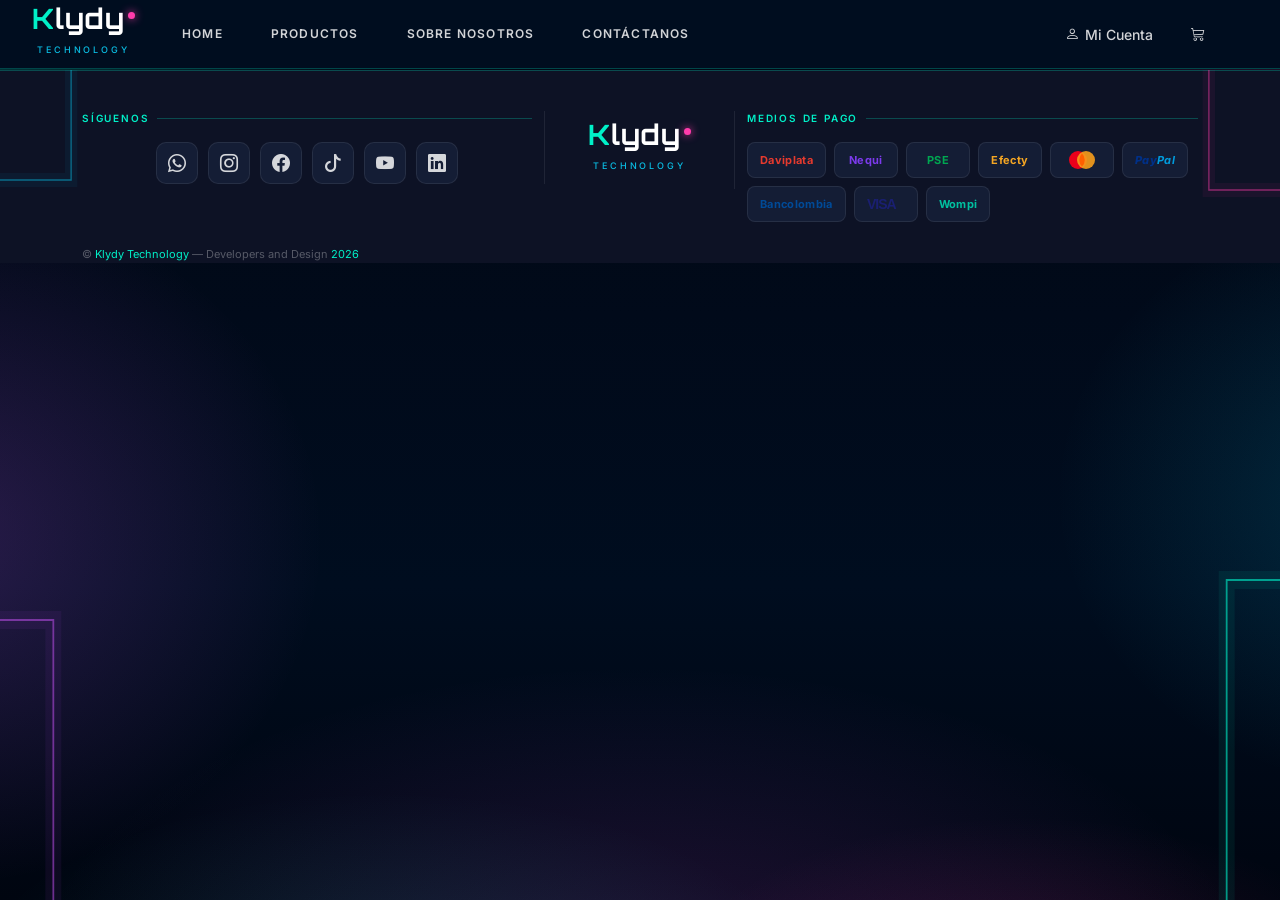
<file: FRONTEND/HTML/nav-footer.html>
<!DOCTYPE html>
<html lang="es">
<head>
<meta charset="UTF-8">
<meta name="viewport" content="width=device-width, initial-scale=1.0">
<title>KLYDY Technology</title>
<link href="https://cdn.jsdelivr.net/npm/bootstrap@5.3.0/dist/css/bootstrap.min.css" rel="stylesheet">
<link href="https://cdn.jsdelivr.net/npm/bootstrap-icons@1.11.0/font/bootstrap-icons.css" rel="stylesheet">
<link href="https://fonts.googleapis.com/css2?family=Inter:wght@400;500;600&family=Orbitron:wght@700&display=swap" rel="stylesheet">
<link rel="icon" type="image/png" sizes="16x16" href="../images/klydy-favicon-32.png">
<link rel="stylesheet" href="../CSS/nav-footer.css">

<style>
  /* Modales y offcanvas siempre por encima de la barra inferior */
  .modal-backdrop { z-index: 1050 !important; }
  .modal          { z-index: 1055 !important; }
  .offcanvas-backdrop { z-index: 1055 !important; }
  .offcanvas      { z-index: 1060 !important; }
</style>
</head>
<body>

<div class="neon-lines">
  <svg viewBox="0 0 1440 900" preserveAspectRatio="none"
       xmlns="http://www.w3.org/2000/svg">
    <polyline points="1380,900 1380,580 1440,580"
      fill="none" stroke="#00f0c8" stroke-width="2"  opacity="0.6"/>
    <polyline points="1380,900 1380,580 1440,580"
      fill="none" stroke="#00f0c8" stroke-width="18" opacity="0.07"/>
    <polyline points="60,900 60,620 0,620"
      fill="none" stroke="#bc4fe8" stroke-width="2"  opacity="0.55"/>
    <polyline points="60,900 60,620 0,620"
      fill="none" stroke="#bc4fe8" stroke-width="18" opacity="0.07"/>
    <polyline points="1440,190 1360,190 1360,70"
      fill="none" stroke="#ff3cac" stroke-width="1.5" opacity="0.50"/>
    <polyline points="1440,190 1360,190 1360,70"
      fill="none" stroke="#ff3cac" stroke-width="14"  opacity="0.06"/>
    <polyline points="0,180 80,180 80,70"
      fill="none" stroke="#0abde3" stroke-width="1.5" opacity="0.50"/>
    <polyline points="0,180 80,180 80,70"
      fill="none" stroke="#0abde3" stroke-width="14"  opacity="0.06"/>
  </svg>
</div>


<!-- ============================================================
     NAVBAR
     ============================================================ -->
<section class="nav">
 <nav class="navbar navbar-expand-lg">
  <div class="container-fluid">
    <div class="container-logo">
      <div class="footer-logo-wrap d-flex">
        <a class="footer-logo" href="#">
          <span>K</span>lydy<span class="footer-logo-dot"></span>
        </a>
        <p class="footer-sub">Technology</p>
      </div>
    </div>

    <!-- Toggler hamburguesa -->
    <button class="navbar-toggler d-lg-none" 
      type="button"
      data-bs-toggle="collapse"
      data-bs-target="#navbarKlydy"
      aria-controls="navbarKlydy"
      aria-expanded="false"
      aria-label="Toggle navigation">
      <span class="navbar-toggler-icon"></span>
    </button>

    <!-- Collapse con links -->
    <div class="collapse navbar-collapse" id="navbarKlydy">
      <div>
        <ul class="navbar-nav flex-grow-1 justify-content-evenly mb-2 mb-lg-0">
          <li class="nav-item"><a class="nav-link klydy-link" href="index.html">HOME</a></li>
          <li class="nav-item"><a class="nav-link klydy-link" href="productos.html">PRODUCTOS</a></li>
          <li class="nav-item"><a class="nav-link klydy-link" href="sobre-nosotros.html">SOBRE NOSOTROS</a></li>
          <li class="nav-item"><a class="nav-link klydy-link" href="contacto.html">CONTÁCTANOS</a></li>
        </ul>
      </div>
    </div>

    <!-- Solo desktop -->
    <div class="d-none d-lg-flex align-items-center gap-2">
      <form class="d-flex align-items-center gap-2">
        <button class="btn klydy-btn-login" type="button"
          data-bs-toggle="modal" data-bs-target="#modalLogin">
          <i class="bi bi-person"></i> Mi Cuenta
        </button>
        <button class="btn klydy-btn-cart d-flex align-items-center" type="button"
          data-bs-toggle="offcanvas" data-bs-target="#offcanvasCarrito">
          <i class="bi bi-cart3"></i>
          <span class="klydy-badge ms-1" id="badge-desktop"></span>
        </button>
      </form>
    </div>

  </div>
 </nav>
</section>

<section class="contenido">
<!-- ============================================================
     AQUÍ VA EL CONTENIDO
     ============================================================ -->
</section>


<!-- ============================================================
     MODAL LOGIN
    
     ============================================================ -->
<div class="modal fade" id="modalLogin" tabindex="-1">
  <div class="modal-dialog modal-dialog-centered">
    <div class="modal-content modal-klydy">

      <div class="modal-header border-0">
        <h5 class="modal-title text-white fw-bold">Iniciar sesión</h5>
        <button type="button" class="btn-close btn-close-white" data-bs-dismiss="modal" aria-label="Cerrar"></button>
      </div>

      <div class="modal-logo-wrap">
        <p class="modal-logo"><span>K</span>lydy<span class="modal-logo-dot"></span></p>
        <p class="modal-logo-sub">Technology</p>
      </div>

      <div class="modal-body px-4 pb-4">
        <div class="mb-3">
          <label class="modal-label">Correo</label>
          <input type="email" class="form-control klydy-input" placeholder="tu@email.com">
        </div>
        <div class="mb-4">
          <label class="modal-label">Contraseña</label>
          <input type="password" class="form-control klydy-input" placeholder="••••••••">
        </div>
        <button class="btn w-100 fw-bold modal-btn-enter">ENTRAR</button>
        <p class="modal-register-text">
        <a href="registrarse.html" class="modal-register-link">Regístrate</a>
        <a href="recuperar.html" class="modal-register-link">¿Olvidaste tu contraseña?</a>
        </p>
      </div>

    </div>
  </div>
</div>


<!-- ============================================================
     OFFCANVAS CARRITO
     ============================================================ -->
<div class="offcanvas offcanvas-end" tabindex="-1" id="offcanvasCarrito" aria-labelledby="offcanvasCarritoLabel">
  <div class="offcanvas-header" style="background:#0d1225; border-bottom: 1px solid rgba(0,240,200,0.2);">
    <h5 class="offcanvas-title text-white" id="offcanvasCarritoLabel">
      <i class="bi bi-cart3 me-2" style="color:#00f0c8;"></i>Mi Carrito
    </h5>
    <button type="button" class="btn-close btn-close-white" data-bs-dismiss="offcanvas" aria-label="Cerrar"></button>
  </div>
  <div class="offcanvas-body" style="background:#0d1225; color: rgba(255,255,255,0.5);">
    <p class="text-center mt-4">Tu carrito está vacío.</p>
  </div>
</div>


<section class="footer">
<!-- ══════════════════════════════════════════════════════
     FOOTER
══════════════════════════════════════════════════════ -->
<footer class="klydy-footer">
  <div class="container">

    <div class="row gy-4 pb-4 align-items-start">

      <!-- COL: REDES SOCIALES -->
      <div class="col-12 col-md-5 col-lg-5 footer-divider">
        <p class="footer-title">Síguenos</p>
        <div class="social-grid">
          <a href="#" class="social-btn whatsapp"  title="WhatsApp"> <i class="bi bi-whatsapp"></i></a>
          <a href="#" class="social-btn instagram" title="Instagram"><i class="bi bi-instagram"></i></a>
          <a href="#" class="social-btn facebook"  title="Facebook"> <i class="bi bi-facebook"></i></a>
          <a href="#" class="social-btn tiktok"    title="TikTok">   <i class="bi bi-tiktok"></i></a>
          <a href="#" class="social-btn youtube"   title="YouTube">  <i class="bi bi-youtube"></i></a>
          <a href="#" class="social-btn linkedin"  title="LinkedIn"> <i class="bi bi-linkedin"></i></a>
        </div>
      </div>

      <!-- COL: LOGO -->
      <div class="col-12 col-md-2 col-lg-2 footer-divider d-flex align-items-center justify-content-center">
        <div class="footer-logo-wrap">
          <a class="footer-logo" href="#">
            <span>K</span>lydy<span class="footer-logo-dot"></span>
          </a>
          <p class="footer-sub">Technology</p>
        </div>
      </div>

      <!-- COL: MEDIOS DE PAGO -->
      <div class="col-12 col-md-5 col-lg-5">
        <p class="footer-title">Medios de pago</p>
        <div class="payment-grid">
          <div class="payment-badge"><span class="pay-daviplata">Daviplata</span></div>
          <div class="payment-badge"><span class="pay-nequi">Nequi</span></div>
          <div class="payment-badge"><span class="pay-pse">PSE</span></div>
          <div class="payment-badge"><span class="pay-efecty">Efecty</span></div>
          <div class="payment-badge">
            <svg width="32" height="20" viewBox="0 0 32 20" xmlns="http://www.w3.org/2000/svg">
              <circle cx="12" cy="10" r="9" fill="#eb001b"/>
              <circle cx="20" cy="10" r="9" fill="#f79e1b" opacity="0.9"/>
              <path d="M16 3.5a9 9 0 0 1 0 13A9 9 0 0 1 16 3.5z" fill="#ff5f00"/>
            </svg>
          </div>
          <div class="payment-badge">
            <span class="pay-paypal" style="font-weight:800; font-style:italic;">Pay<span style="color:#009cde;">Pal</span></span>
          </div>
          <div class="payment-badge"><span class="pay-bancol">Bancolombia</span></div>
          <div class="payment-badge">
            <svg width="38" height="14" viewBox="0 0 38 14" xmlns="http://www.w3.org/2000/svg">
              <text x="0" y="12" font-family="Arial" font-size="14" font-weight="900" fill="#1a1f71" letter-spacing="-1">VISA</text>
            </svg>
          </div>
          <div class="payment-badge"><span class="pay-wompi">Wompi</span></div>
        </div>
      </div>
    </div>

    <!-- BARRA COPYRIGHT -->
    
          <div class="col-12">
          <p class="footer-copy">
            © <span>Klydy Technology</span> — Developers and Design <span>2026</span>
          </p>
        </div>
      
  </div>
</footer>
</section>


<!-- ============================================================
     BARRA INFERIOR MÓVIL
     ============================================================ -->
<div class="bottom-nav d-lg-none">

  <button class="bottom-nav-item btn-cuenta"
    data-bs-toggle="modal" data-bs-target="#modalLogin"
    onclick="setActive(this)">
    <i class="bi bi-person-circle"></i>
    <span class="label">Mi Cuenta</span>
  </button>

  <button class="bottom-nav-item btn-carrito"
    data-bs-toggle="offcanvas" data-bs-target="#offcanvasCarrito"
    onclick="setActive(this)">
    <i class="bi bi-cart3"></i>
    <span class="bottom-badge" id="badge-mobile">0</span>
    <span class="label">Carrito</span>
  </button>

  <button class="bottom-nav-item btn-menu active"
    data-bs-toggle="collapse" data-bs-target="#navbarKlydy"
    onclick="setActive(this)">
    <i class="bi bi-grid-3x3-gap"></i>
    <span class="label">Menú</span>
  </button>
</div>

<script src="https://cdn.jsdelivr.net/npm/bootstrap@5.3.0/dist/js/bootstrap.bundle.min.js"></script>
<script src="../JS/nav.js"></script>
</body>
</html>
</file>
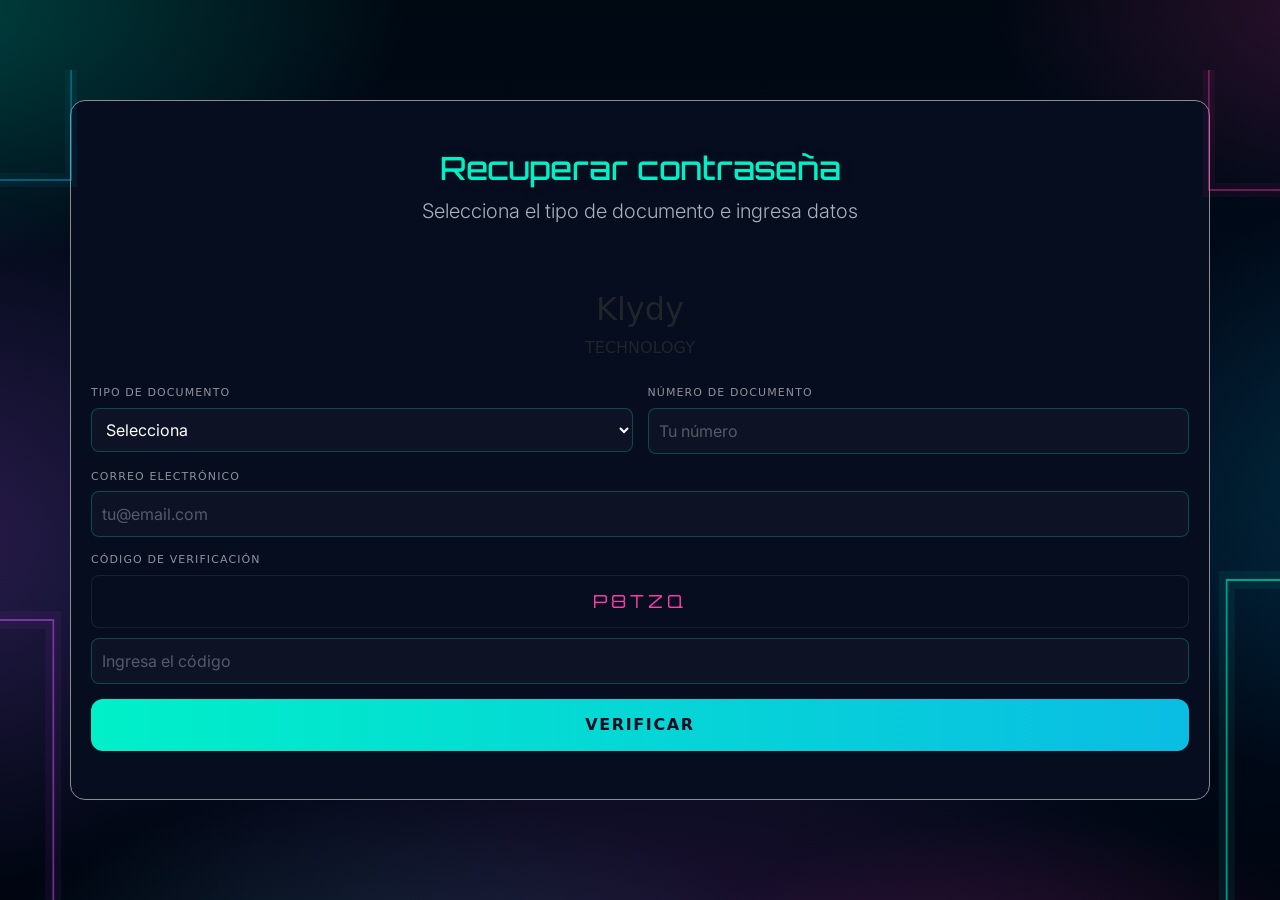
<file: FRONTEND/HTML/recuperar.html>
<!DOCTYPE html>
<html lang="es">
<head>
<meta charset="UTF-8">
<meta name="viewport" content="width=device-width, initial-scale=1.0">
<title>KLYDY Technology</title>
<link href="https://fonts.googleapis.com/css2?family=Inter:wght@400;500;600&family=Orbitron:wght@700&display=swap" rel="stylesheet">
<link href="https://cdn.jsdelivr.net/npm/bootstrap@5.3.0/dist/css/bootstrap.min.css" rel="stylesheet">
<link href="https://cdn.jsdelivr.net/npm/bootstrap-icons@1.11.0/font/bootstrap-icons.css" rel="stylesheet">
<link rel="icon" type="image/png" sizes="16x16" href="images/klydy-favicon-32.png">
<link rel="stylesheet" href="../CSS/recuperar.css">
</head>
<body>


<div class="neon-lines">
  <svg viewBox="0 0 1440 900" preserveAspectRatio="none"
       xmlns="http://www.w3.org/2000/svg">

    <!-- Cyan — esquina derecha inferior -->
    <polyline points="1380,900 1380,580 1440,580"
      fill="none" stroke="#00f0c8" stroke-width="2"  opacity="0.6"/>
    <polyline points="1380,900 1380,580 1440,580"
      fill="none" stroke="#00f0c8" stroke-width="18" opacity="0.07"/>

    <!-- Purple — esquina izquierda inferior -->
    <polyline points="60,900 60,620 0,620"
      fill="none" stroke="#bc4fe8" stroke-width="2"  opacity="0.55"/>
    <polyline points="60,900 60,620 0,620"
      fill="none" stroke="#bc4fe8" stroke-width="18" opacity="0.07"/>

    <!-- Pink — esquina derecha superior (bajada 70px por el navbar) -->
    <polyline points="1440,190 1360,190 1360,70"
      fill="none" stroke="#ff3cac" stroke-width="1.5" opacity="0.50"/>
    <polyline points="1440,190 1360,190 1360,70"
      fill="none" stroke="#ff3cac" stroke-width="14"  opacity="0.06"/>

    <!-- Blue — esquina izquierda superior (bajada 70px por el navbar) -->
    <polyline points="0,180 80,180 80,70"
      fill="none" stroke="#0abde3" stroke-width="1.5" opacity="0.50"/>
    <polyline points="0,180 80,180 80,70"
      fill="none" stroke="#0abde3" stroke-width="14"  opacity="0.06"/>

  </svg>
</div>


<section class="container py-5">
    <div class="row mb-5">
        <div class="col-12 text-center">
            <h1>Recuperar contraseña</h1>
            <p class="lead">Selecciona el tipo de documento e ingresa datos</p>
        </div>
    </div>

    <div id="klydy-card">

        <div class="klydy-form-header">
            <h2 class="logo-form">Klydy<span class="logo-form-dot"></span></h2>
            <p class="logo-form-sub">TECHNOLOGY</p>
        </div>

        <form id="formRecuperar">

        <div class="form-row">

        <div class="form-group">
          <label>TIPO DE DOCUMENTO</label>
          <select class="klydy-input">
            <option value="">Selecciona</option>
            <option>Cédula de ciudadanía</option>
            <option>Tarjeta de Identidad</option>
            <option>Pasaporte</option>
          </select>
        </div>

        <div class="form-group">
          <label>NÚMERO DE DOCUMENTO</label>
          <input class="klydy-input" placeholder="Tu número">
        </div>

      </div>

      <div class="form-group">
        <label>CORREO ELECTRÓNICO</label>
        <input type="email" class="klydy-input" placeholder="tu@email.com">
      </div>

      <!-- CAPTCHA -->
      <div class="form-group">
        <label>CÓDIGO DE VERIFICACIÓN</label>

        <div class="klydy-captcha-box">
          <span id="captchaTexto">68ZF2</span>
        </div>

        <input type="text" class="klydy-input" placeholder="Ingresa el código">
      </div>

      <button class="klydy-btn-main">VERIFICAR</button>

    </form>

  </div>

</section>

<script src="../JS/validacion.js"></script>
<script src="https://cdn.jsdelivr.net/npm/bootstrap@5.3.3/dist/js/bootstrap.bundle.min.js"></script>
</body>
</html>
</file>
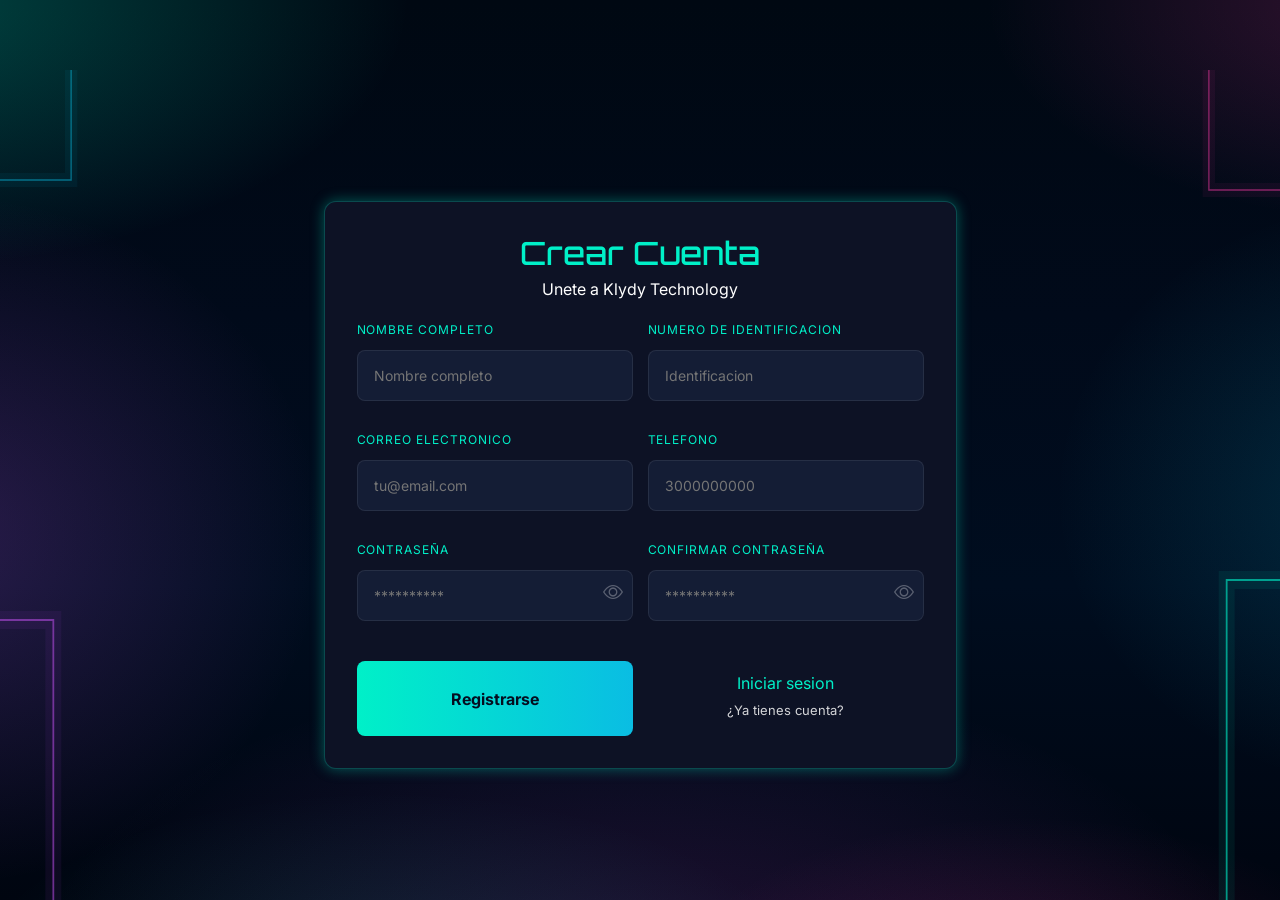
<file: FRONTEND/HTML/registrarse.html>
<!DOCTYPE html>
<html lang="es">
<head>
<meta charset="UTF-8">
<meta name="viewport" content="width=device-width, initial-scale=1.0">
<title>KLYDY Technology</title>
<link href="https://fonts.googleapis.com/css2?family=Inter:wght@400;500;600&family=Orbitron:wght@700&display=swap" rel="stylesheet">
<link href="https://cdn.jsdelivr.net/npm/bootstrap@5.3.0/dist/css/bootstrap.min.css" rel="stylesheet">
<link href="https://cdn.jsdelivr.net/npm/bootstrap-icons@1.11.0/font/bootstrap-icons.css" rel="stylesheet">
<link rel="icon" type="image/png" sizes="16x16" href="images/klydy-favicon-32.png">
<link rel="stylesheet" href="../CSS/registrarse.css">
<link rel="stylesheet" href="../CSS/nav-footer.css">
</head>
<body>


<div class="neon-lines">
  <svg viewBox="0 0 1440 900" preserveAspectRatio="none"
       xmlns="http://www.w3.org/2000/svg">

    <!-- Cyan — esquina derecha inferior -->
    <polyline points="1380,900 1380,580 1440,580"
      fill="none" stroke="#00f0c8" stroke-width="2"  opacity="0.6"/>
    <polyline points="1380,900 1380,580 1440,580"
      fill="none" stroke="#00f0c8" stroke-width="18" opacity="0.07"/>

    <!-- Purple — esquina izquierda inferior -->
    <polyline points="60,900 60,620 0,620"
      fill="none" stroke="#bc4fe8" stroke-width="2"  opacity="0.55"/>
    <polyline points="60,900 60,620 0,620"
      fill="none" stroke="#bc4fe8" stroke-width="18" opacity="0.07"/>

    <!-- Pink — esquina derecha superior (bajada 70px por el navbar) -->
    <polyline points="1440,190 1360,190 1360,70"
      fill="none" stroke="#ff3cac" stroke-width="1.5" opacity="0.50"/>
    <polyline points="1440,190 1360,190 1360,70"
      fill="none" stroke="#ff3cac" stroke-width="14"  opacity="0.06"/>

    <!-- Blue — esquina izquierda superior (bajada 70px por el navbar) -->
    <polyline points="0,180 80,180 80,70"
      fill="none" stroke="#0abde3" stroke-width="1.5" opacity="0.50"/>
    <polyline points="0,180 80,180 80,70"
      fill="none" stroke="#0abde3" stroke-width="14"  opacity="0.06"/>

  </svg>
</div>

<div class="register-container">

    <div class="register-card">

        <h2 class="register-title">Crear Cuenta</h2>
        <p class="register-sub">Unete a Klydy Technology</p>

        <form id="registerForm">
            <div class="form-group">
                <label>Nombre completo</label>
                <input type="text" id="nombre" placeholder="Nombre completo">
            </div>

            <div class="form-group">
                <label>Numero de Identificacion</label>
                <input type="number" id="identificacion" placeholder="Identificacion">
            </div>

            <div class="form-group">
                <label>Correo electronico</label>
                <input type="email" id="correo" placeholder="tu@email.com">
            </div>

            <div class="form-group">
                <label>Telefono</label>
                <input type="tel" id="telefono" placeholder="3000000000">
            </div>

            <div class="form-group">
                <label>Contraseña</label>

                    <div class="input-icon">
                    <input type="password" id="password" placeholder="**********">
                    <i class="bi bi-eye toggle-password" onclick="togglePassword('password', this)"></i>
                </div>
            </div>

            <div class="form-group password-group">
                <label>Confirmar contraseña</label>
                
                    <div class="input-icon">
                    <input type="password" id="confirmPassword" placeholder="**********">
                    <i class="bi bi-eye toggle-password" onclick="togglePassword('confirmPassword', this)"></i>
                </div>
            </div>

            <button type="submit" class="btn-register">Registrarse</button>

            <p class="login-link">
                <a href="#">Iniciar sesion</a>
                <span class="login-text">¿Ya tienes cuenta?</span>
            </p>
        </form>
    </div>
</div>

<script src="../JS/registrarse.js"></script>
<script src="https://cdn.jsdelivr.net/npm/bootstrap@5.3.3/dist/js/bootstrap.bundle.min.js"></script>
</body>
</html>
</file>
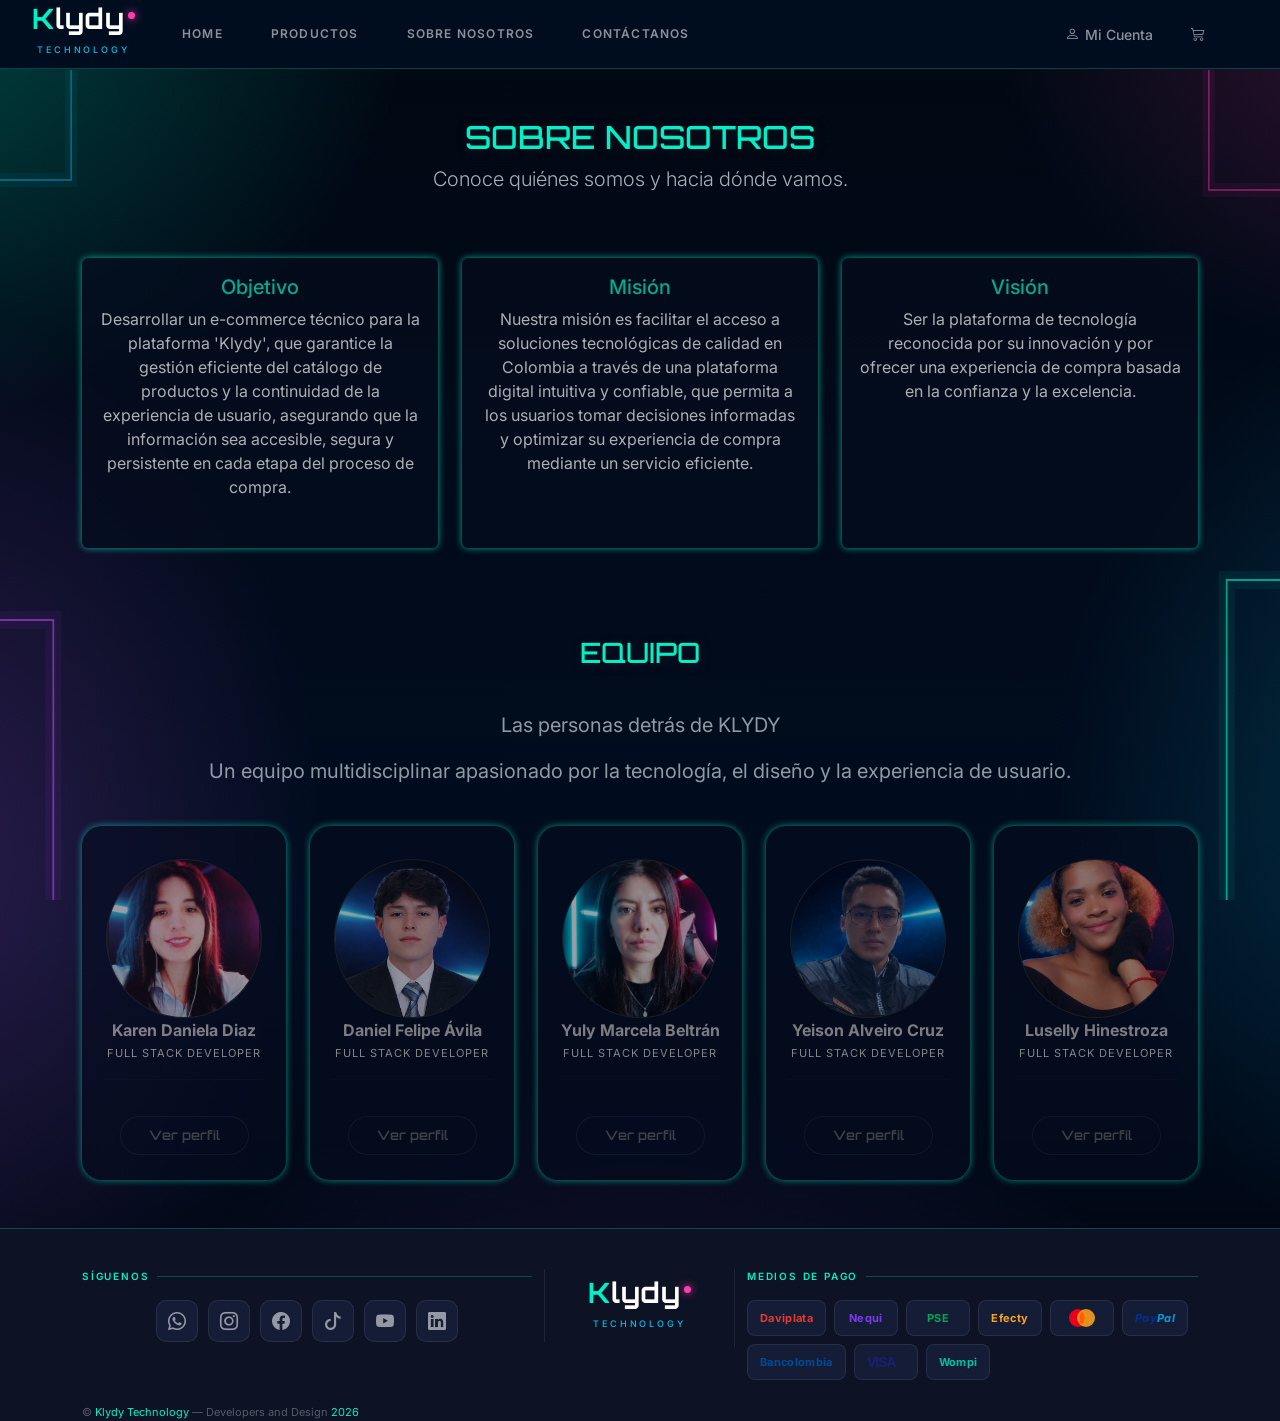
<file: FRONTEND/HTML/sobre-nosotros.html>
<!DOCTYPE html>
<html lang="es">
<head>
<meta charset="UTF-8">
<meta name="viewport" content="width=device-width, initial-scale=1.0">
<title>KLYDY Technology</title>
<link href="https://cdn.jsdelivr.net/npm/bootstrap@5.3.0/dist/css/bootstrap.min.css" rel="stylesheet">
<link href="https://cdn.jsdelivr.net/npm/bootstrap-icons@1.11.0/font/bootstrap-icons.css" rel="stylesheet">
<link href="https://fonts.googleapis.com/css2?family=Inter:wght@400;500;600&family=Orbitron:wght@700&display=swap" rel="stylesheet">
<link rel="icon" type="image/png" sizes="16x16" href="../images/klydy-favicon-32.png">
<link rel="stylesheet" href="../CSS/nav-footer.css">
<link rel="stylesheet" href="../CSS/sobre-nosotros.css">
</head>
<body>
  <style>
  /* Modales y offcanvas siempre por encima de la barra inferior */
  .modal-backdrop { z-index: 1050 !important; }
  .modal          { z-index: 1055 !important; }
  .offcanvas-backdrop { z-index: 1055 !important; }
  .offcanvas      { z-index: 1060 !important; }
</style>

<div class="neon-lines">
  <svg viewBox="0 0 1440 900" preserveAspectRatio="none"
       xmlns="http://www.w3.org/2000/svg">
    <polyline points="1380,900 1380,580 1440,580"
      fill="none" stroke="#00f0c8" stroke-width="2"  opacity="0.6"/>
    <polyline points="1380,900 1380,580 1440,580"
      fill="none" stroke="#00f0c8" stroke-width="18" opacity="0.07"/>
    <polyline points="60,900 60,620 0,620"
      fill="none" stroke="#bc4fe8" stroke-width="2"  opacity="0.55"/>
    <polyline points="60,900 60,620 0,620"
      fill="none" stroke="#bc4fe8" stroke-width="18" opacity="0.07"/>
    <polyline points="1440,190 1360,190 1360,70"
      fill="none" stroke="#ff3cac" stroke-width="1.5" opacity="0.50"/>
    <polyline points="1440,190 1360,190 1360,70"
      fill="none" stroke="#ff3cac" stroke-width="14"  opacity="0.06"/>
    <polyline points="0,180 80,180 80,70"
      fill="none" stroke="#0abde3" stroke-width="1.5" opacity="0.50"/>
    <polyline points="0,180 80,180 80,70"
      fill="none" stroke="#0abde3" stroke-width="14"  opacity="0.06"/>
  </svg>
</div>


<!-- ============================================================
     NAVBAR
     ============================================================ -->
<section class="nav">
 <nav class="navbar navbar-expand-lg">
  <div class="container-fluid">
    <div class="container-logo">
      <div class="footer-logo-wrap d-flex">
        <a class="footer-logo" href="#">
          <span>K</span>lydy<span class="footer-logo-dot"></span>
        </a>
        <p class="footer-sub">Technology</p>
      </div>
    </div>

    <!-- Toggler hamburguesa -->
    <button class="navbar-toggler d-lg-none" 
      type="button"
      data-bs-toggle="collapse"
      data-bs-target="#navbarKlydy"
      aria-controls="navbarKlydy"
      aria-expanded="false"
      aria-label="Toggle navigation">
      <span class="navbar-toggler-icon"></span>
    </button>

    <!-- Collapse con links -->
    <div class="collapse navbar-collapse" id="navbarKlydy">
      <div>
        <ul class="navbar-nav flex-grow-1 justify-content-evenly mb-2 mb-lg-0">
          <li class="nav-item"><a class="nav-link klydy-link" href="#">HOME</a></li>
          <li class="nav-item"><a class="nav-link klydy-link" href="#">PRODUCTOS</a></li>
          <li class="nav-item"><a class="nav-link klydy-link" href="sobre-nosotros.html">SOBRE NOSOTROS</a></li>
          <li class="nav-item"><a class="nav-link klydy-link" href="contacto.html">CONTÁCTANOS</a></li>
        </ul>
      </div>
    </div>

    <!-- Solo desktop -->
    <div class="d-none d-lg-flex align-items-center gap-2">
      <form class="d-flex align-items-center gap-2">
        <button class="btn klydy-btn-login" type="button"
          data-bs-toggle="modal" data-bs-target="#modalLogin">
          <i class="bi bi-person"></i> Mi Cuenta
        </button>
        <button class="btn klydy-btn-cart d-flex align-items-center" type="button"
          data-bs-toggle="offcanvas" data-bs-target="#offcanvasCarrito">
          <i class="bi bi-cart3"></i>
          <span class="klydy-badge ms-1" id="badge-desktop"></span>
        </button>
      </form>
    </div>

  </div>
 </nav>
</section>

<!-- Contenedor principal -->
<div class="container py-5"> 

  <!-- Título de la sección Nosotros -->
  <div class="row mb-5">
    <div class="col-12 text-center">
      <h1>SOBRE NOSOTROS</h1>
      <p class="lead">Conoce quiénes somos y hacia dónde vamos.</p>
    </div>
  </div>

  <!-- Objetivo, Misión, Visión -->
  <div class="row mb-5 g-4">
    <!-- Objetivo -->
    <div class="col-12 col-md-4 ">
      <div class="card h-100 shadow-sm  color">
        <div class="card-body d-flex flex-column">
          <h5 class="card-title">Objetivo</h5>
          <p class="card-text">
            Desarrollar un e-commerce técnico para la plataforma 'Klydy', que garantice la gestión eficiente del catálogo de productos y la continuidad de la experiencia de usuario, asegurando que la información sea accesible, segura y persistente en cada etapa del proceso de compra.
          </p>
          </p>
        </div>
      </div>
    </div>

    <!-- Misión -->
    <div class="col-12 col-md-4">
      <div class="card h-100 shadow-sm color">
        <div class="card-body d-flex flex-column">
          <h5 class="card-title">Misión</h5>
          <p class="card-">
            Nuestra misión es facilitar el acceso a soluciones tecnológicas de calidad en Colombia a través de una plataforma digital intuitiva y confiable, que permita a los usuarios tomar decisiones informadas y optimizar su experiencia de compra mediante un servicio eficiente.
          </p>
        </div>
      </div>
    </div>

    <!-- Visión -->
    <div class="col-12 col-md-4">
      <div class="card h-100 shadow-sm color">
        <div class="card-body d-flex flex-column">
          <h5 class="card-title">Visión</h5>
          <p class="card-text">
             Ser la plataforma de tecnología reconocida por su innovación y por ofrecer una experiencia de compra basada en la confianza y la excelencia.
          </p>
        </div>
      </div>
    </div>
  </div>

  <!-- Sección Equipo -->
  <div class="row mb-4">
    <div class="col-12 text-center">
      <h3>EQUIPO</h3>
      
      <p class="text-muted">Las personas detrás de KLYDY</p>
       <p class="text-muted">Un equipo multidisciplinar apasionado por la tecnología, el diseño y la experiencia de usuario.</p>
    </div>
  </div>

  <div class="row row-cols-1 row-cols-sm-2 row-cols-lg-5 g-4 justify-content-center">
    <!-- Miembro 1 -->
    <div class="col">

      <div class="card card-cyan etile" data-color="0,240,255">
        <canvas class="particles"></canvas>
        <div class="inner">

          <div class="avatar-wrap w-100">
            <div class="avatar">
              <img src="../images/karen.jpg" alt="" style="width: 150px;">
            </div>
          </div>

          <div class="name">Karen Daniela Diaz</div>
          <div class="role">Full Stack Developer</div>

          <div class="divider">
            <div class="divider-line"></div>
          </div>

          <div class="stats">

            <div class="stat">
                <div class="stat-label"></div>
            </div>

          </div>

           <button class="btn btn-card-equipo " onclick="irEnlaces('#')">Ver perfil</button>
        </div>
      </div>

    </div>



    <!-- Miembro 2 -->
     <div class="col">

      <div class="card card-cyan etile" data-color="0,240,255">
        <canvas class="particles"></canvas>
        <div class="inner">

          <div class="avatar-wrap w-100">
            <div class="avatar">
              <img src="../images/dani.png" alt="">
            </div>
          </div>

          <div class="name">Daniel Felipe Ávila</div>
          <div class="role">Full Stack Developer</div>

          <div class="divider">
            <div class="divider-line"></div>
          </div>

          <div class="stats">

            <div class="stat">
              <div class="stat-label"></div>
            </div>
          </div>
           <button class="btn btn-card-equipo " onclick="irEnlaces('#')">Ver perfil</button>
        </div>
      </div>
      
    </div>
   

    <!-- Miembro 3 -->
    <div class="col">

      <div class="card card-cyan etile" data-color="0,240,255">
        <canvas class="particles"></canvas>
        <div class="inner">

          <div class="avatar-wrap w-100">
            <div class="avatar">
              <img src="../images/yuly.jpeg" alt="">
            </div>
          </div>

          <div class="name">Yuly Marcela Beltrán</div>
          <div class="role">Full Stack Developer</div>

          <div class="divider">
            <div class="divider-line"></div>
          </div>

          <div class="stats">

            <div class="stat">
              <div class="stat-label"></div>
            </div>

          </div>

         <button class="btn btn-card-equipo" onclick="irEnlaces('https://yulybeltran.github.io/yulyBeltranPortafolio/')">Ver perfil</button>
        </div>
      </div>
      
    </div>

    <!-- Miembro 4 -->
    <div class="col">

      <div class="card card-cyan etile" data-color="0,240,255">
        <canvas class="particles"></canvas>
        <div class="inner">

          <div class="avatar-wrap w-100">
            <div class="avatar">
              <img src="../images/yeison.jpeg" alt="">
            </div>
          </div>

          <div class="name">Yeison Alveiro Cruz</div>
          <div class="role">Full Stack Developer</div>

          <div class="divider">
            <div class="divider-line"></div>
          </div>

          <div class="stats">

            <div class="stat">
              <div class="stat-label"></div>
            </div>

          </div>
          <button class="btn btn-card-equipo " onclick="irEnlaces('https://alveirocruz.github.io/Portafolio/')">Ver perfil</button>
        </div>
      </div>
      
    </div>

    <!-- Miembro 5 -->
    <div class="col">

      <div class="card card-cyan etile" data-color="0,240,255">
        <canvas class="particles"></canvas>
        <div class="inner">

          <div class="avatar-wrap w-100">
            <div class="avatar">
              <img src="../images/luselly (2).png" alt="">
            </div>
          </div>

          <div class="name">Luselly Hinestroza</div>
          <div class="role">Full Stack Developer</div>

          <div class="divider">
            <div class="divider-line"></div>
          </div>

          <div class="stats">

            <div class="stat">
              <div class="stat-label"></div>
            </div>

          </div>

          <button class="btn btn-card-equipo" onclick="irEnlaces('https://lusellyhinestroza.github.io/Luselly-Hinestroza-Valencia-portafolio/')">Ver perfil</button>
        </div>
      </div>
      
    </div>
</div>
</div>

<!-- ============================================================
     MODAL LOGIN
    
     ============================================================ -->
<div class="modal fade" id="modalLogin" tabindex="-1">
  <div class="modal-dialog modal-dialog-centered">
    <div class="modal-content modal-klydy">

      <div class="modal-header border-0">
        <h5 class="modal-title text-white fw-bold">Iniciar sesión</h5>
        <button type="button" class="btn-close btn-close-white" data-bs-dismiss="modal" aria-label="Cerrar"></button>
      </div>

      <div class="modal-logo-wrap">
        <p class="modal-logo"><span>K</span>lydy<span class="modal-logo-dot"></span></p>
        <p class="modal-logo-sub">Technology</p>
      </div>

      <div class="modal-body px-4 pb-4">
        <div class="mb-3">
          <label class="modal-label">Correo</label>
          <input type="email" class="form-control klydy-input" placeholder="tu@email.com">
        </div>
        <div class="mb-4">
          <label class="modal-label">Contraseña</label>
          <input type="password" class="form-control klydy-input" placeholder="••••••••">
        </div>
        <button class="btn w-100 fw-bold modal-btn-enter">ENTRAR</button>
        <p class="modal-register-text">
          ¿No tienes cuenta? <a href="registrarse.html" class="modal-register-link">Regístrate</a>
        </p>
      </div>

    </div>
  </div>
</div>


<!-- ============================================================
     OFFCANVAS CARRITO
     ============================================================ -->
<div class="offcanvas offcanvas-end" tabindex="-1" id="offcanvasCarrito" aria-labelledby="offcanvasCarritoLabel">
  <div class="offcanvas-header" style="background:#0d1225; border-bottom: 1px solid rgba(0,240,200,0.2);">
    <h5 class="offcanvas-title text-white" id="offcanvasCarritoLabel">
      <i class="bi bi-cart3 me-2" style="color:#00f0c8;"></i>Mi Carrito
    </h5>
    <button type="button" class="btn-close btn-close-white" data-bs-dismiss="offcanvas" aria-label="Cerrar"></button>
  </div>
  <div class="offcanvas-body" style="background:#0d1225; color: rgba(255,255,255,0.5);">
    <p class="text-center mt-4">Tu carrito está vacío.</p>
  </div>
</div>


<section class="footer">
<!-- ══════════════════════════════════════════════════════
     FOOTER
══════════════════════════════════════════════════════ -->
<footer class="klydy-footer">
  <div class="container">

    <div class="row gy-4 pb-4 align-items-start">

      <!-- COL: REDES SOCIALES -->
      <div class="col-12 col-md-5 col-lg-5 footer-divider">
        <p class="footer-title">Síguenos</p>
        <div class="social-grid">
          <a href="#" class="social-btn whatsapp"  title="WhatsApp"> <i class="bi bi-whatsapp"></i></a>
          <a href="#" class="social-btn instagram" title="Instagram"><i class="bi bi-instagram"></i></a>
          <a href="#" class="social-btn facebook"  title="Facebook"> <i class="bi bi-facebook"></i></a>
          <a href="#" class="social-btn tiktok"    title="TikTok">   <i class="bi bi-tiktok"></i></a>
          <a href="#" class="social-btn youtube"   title="YouTube">  <i class="bi bi-youtube"></i></a>
          <a href="#" class="social-btn linkedin"  title="LinkedIn"> <i class="bi bi-linkedin"></i></a>
        </div>
      </div>

      <!-- COL: LOGO -->
      <div class="col-12 col-md-2 col-lg-2 footer-divider d-flex align-items-center justify-content-center">
        <div class="footer-logo-wrap">
          <a class="footer-logo" href="#">
            <span>K</span>lydy<span class="footer-logo-dot"></span>
          </a>
          <p class="footer-sub">Technology</p>
        </div>
      </div>

      <!-- COL: MEDIOS DE PAGO -->
      <div class="col-12 col-md-5 col-lg-5">
        <p class="footer-title">Medios de pago</p>
        <div class="payment-grid">
          <div class="payment-badge"><span class="pay-daviplata">Daviplata</span></div>
          <div class="payment-badge"><span class="pay-nequi">Nequi</span></div>
          <div class="payment-badge"><span class="pay-pse">PSE</span></div>
          <div class="payment-badge"><span class="pay-efecty">Efecty</span></div>
          <div class="payment-badge">
            <svg width="32" height="20" viewBox="0 0 32 20" xmlns="http://www.w3.org/2000/svg">
              <circle cx="12" cy="10" r="9" fill="#eb001b"/>
              <circle cx="20" cy="10" r="9" fill="#f79e1b" opacity="0.9"/>
              <path d="M16 3.5a9 9 0 0 1 0 13A9 9 0 0 1 16 3.5z" fill="#ff5f00"/>
            </svg>
          </div>
          <div class="payment-badge">
            <span class="pay-paypal" style="font-weight:800; font-style:italic;">Pay<span style="color:#009cde;">Pal</span></span>
          </div>
          <div class="payment-badge"><span class="pay-bancol">Bancolombia</span></div>
          <div class="payment-badge">
            <svg width="38" height="14" viewBox="0 0 38 14" xmlns="http://www.w3.org/2000/svg">
              <text x="0" y="12" font-family="Arial" font-size="14" font-weight="900" fill="#1a1f71" letter-spacing="-1">VISA</text>
            </svg>
          </div>
          <div class="payment-badge"><span class="pay-wompi">Wompi</span></div>
        </div>
      </div>
    </div>

    <!-- BARRA COPYRIGHT -->
    
          <div class="col-12">
          <p class="footer-copy">
            © <span>Klydy Technology</span> — Developers and Design <span>2026</span>
          </p>
        </div>
      
  </div>
</footer>
</section>


<!-- ============================================================
     BARRA INFERIOR MÓVIL
     ============================================================ -->
<div class="bottom-nav d-lg-none">

  <button class="bottom-nav-item btn-cuenta"
    data-bs-toggle="modal" data-bs-target="#modalLogin"
    onclick="setActive(this)">
    <i class="bi bi-person-circle"></i>
    <span class="label">Mi Cuenta</span>
  </button>

  <button class="bottom-nav-item btn-carrito"
    data-bs-toggle="offcanvas" data-bs-target="#offcanvasCarrito"
    onclick="setActive(this)">
    <i class="bi bi-cart3"></i>
    <span class="bottom-badge" id="badge-mobile">0</span>
    <span class="label">Carrito</span>
  </button>

  <button class="bottom-nav-item btn-menu active"
    data-bs-toggle="collapse" data-bs-target="#navbarKlydy"
    onclick="setActive(this)">
    <i class="bi bi-grid-3x3-gap"></i>
    <span class="label">Menú</span>
  </button>
</div>

<script src="https://cdn.jsdelivr.net/npm/bootstrap@5.3.0/dist/js/bootstrap.bundle.min.js"></script>
<script src="../JS/nav.js"></script>
<script src="../JS/app.js"></script>
</body>
</html>
</file>
<file: FRONTEND/CSS/nav-footer.css>
/* ============================================================
   BASE
   ============================================================ */
*, *::before, *::after { box-sizing: border-box; margin: 0; padding: 0; }


:root {

  /* ── FONDOS ─────────────────────────────────────────────── */
  --bg-base:          #050d1f;   /* Fondo principal */
  --bg-surface:       #0d1225;   /* Tarjetas, modales */
  --bg-elevated:      #141d35;   /* Hover, elementos */
  --bg-overlay:       rgba(5, 13, 31, 0.97);  /* Navbar, overlays */

  /* ── NEONES PRINCIPALES ─────────────────────────────────── */
  --neon-cyan:        #00f0c8;   /* Primario — links activos, bordes, precios */
  --neon-purple:      #bc4fe8;   /* Secundario — categorías, login */
  --neon-pink:        #ff3cac;   /* Acento — carrito, badges, CTAs */
  --neon-blue:        #0abde3;   /* Info — botón enviar, links */

  /* ── NEONES CON OPACIDAD (fondos) ───────────────── */
  --neon-cyan-10:     rgba(0, 240, 200, 0.10);
  --neon-cyan-15:     rgba(0, 240, 200, 0.15);
  --neon-cyan-20:     rgba(0, 240, 200, 0.20);
  --neon-purple-10:   rgba(188, 79, 232, 0.10);
  --neon-purple-20:   rgba(188, 79, 232, 0.20);
  --neon-pink-10:     rgba(255, 60, 172, 0.10);
  --neon-pink-20:     rgba(255, 60, 172, 0.20);
  --neon-blue-10:     rgba(10, 189, 227, 0.10);
  --neon-blue-20:     rgba(10, 189, 227, 0.20);

  /* ── TEXTO ──────────────────────────────────────────────── */
  --text-primary:     #ffffff;
  --text-secondary:   rgba(255, 255, 255, 0.825);
  --text-muted:       rgba(255, 255, 255, 0.30);
  --text-cyan:        #00f0c8;
  --text-purple:      #bc4fe8;
  --text-pink:        #ff3cac;
  --text-blue:        #0abde3;

  /* ── BORDES ─────────────────────────────────────────────── */
  --border-default:   rgba(255, 255, 255, 0.08);
  --border-cyan:      rgba(0, 240, 200, 0.25);
  --border-cyan-hover:rgba(0, 240, 200, 0.55);
  --border-purple:    rgba(188, 79, 232, 0.25);
  --border-pink:      rgba(255, 60, 172, 0.25);
  --border-blue:      rgba(10, 189, 227, 0.25);

  /* / SOMBRAS ────────────────────────────────────── */
  --glow-cyan:        0 0 14px rgba(0, 240, 200, 0.35);
  --glow-cyan-lg:     0 0 30px rgba(0, 240, 200, 0.50);
  --glow-purple:      0 0 14px rgba(188, 79, 232, 0.35);
  --glow-pink:        0 0 14px rgba(255, 60, 172, 0.35);
  --glow-blue:        0 0 14px rgba(10, 189, 227, 0.35);

  /* ── GRADIENTES ─────────────────────────────────────────── */
  --gradient-cyan-purple: linear-gradient(90deg, #00f0c8, #bc4fe8);
  --gradient-purple-pink: linear-gradient(90deg, #bc4fe8, #ff3cac);
  --gradient-cyan-blue:   linear-gradient(90deg, #00f0c8, #0abde3);
  --gradient-btn:         linear-gradient(90deg, #00f0c8, #0abde3);

  /* ── BORDER RADIUS ──────────────────────────────────────── */
  --radius-sm:   6px;
  --radius-md:   8px;
  --radius-lg:   12px;
  --radius-xl:   16px;
  --radius-pill: 999px;

  /* ── TIPOGRAFÍA ─────────────────────────────────────────── */
  --font-heading: 'Orbitron', sans-serif;
  --font-body:    'Inter', sans-serif;

  /* ── TRANSICIONES ───────────────────────────────────────── */
  --transition-fast:   all 0.15s ease;
  --transition-normal: all 0.20s ease;
  --transition-slow:   all 0.30s ease;

}

body {
  background-color: #000510;
  background-image:
    /* Niebla cyan intensa arriba izquierda */
    radial-gradient(ellipse 70% 50% at -10% 0%,   rgba(0,240,200,0.28)  0%, transparent 60%),
    /* Niebla purple izquierda centro */
    radial-gradient(ellipse 55% 70% at -5%  60%,  rgba(188,79,232,0.22) 0%, transparent 55%),
    /* Niebla pink arriba derecha */
    radial-gradient(ellipse 60% 45% at 110% 0%,   rgba(255,60,172,0.20) 0%, transparent 55%),
    /* Niebla blue derecha centro */
    radial-gradient(ellipse 50% 60% at 110% 55%,  rgba(10,189,227,0.18) 0%, transparent 55%),
    /* Resplandor purple abajo centro */
    radial-gradient(ellipse 80% 60% at 50%  110%,  rgba(188,79,232,0.18) 0%, transparent 60%),
    /* Cyan abajo izquierda */
    radial-gradient(ellipse 60% 40% at 30%  110%,  rgba(0,240,200,0.12)  0%, transparent 55%),
    /* Pink abajo derecha */
    radial-gradient(ellipse 50% 35% at 80%  110%,  rgba(255,60,172,0.14) 0%, transparent 55%),
    /* Base oscura profunda */
    linear-gradient(180deg, #000812 0%, #010a1a 35%, #000d1f 65%, #000510 100%);

  font-family: 'Inter', sans-serif; 
  min-height: 100vh;
  position: relative;
  padding-bottom: 70px;
  padding-top: 70px;
}

body {
  padding-top: 70px;
  padding-bottom: 70px;
  font-family: 'Inter', sans-serif; 
  min-height: 100vh;
  position: relative;

}

/* ── L-SHAPES ESQUINAS ─────────────────────────────────────── */
.neon-lines {
  position: fixed;
  inset: 0;
  z-index: 0;
  pointer-events: none;
}

.neon-lines svg {
  width: 100%;
  height: 100%;
  position: absolute;
  inset: 0;
}


@media (min-width: 992px) {
  body { 
    padding-bottom: 0; /* en desktop no hay barra inferior */
  }
}

nav{
   background: var(--bg-overlay);
   z-index: 9999;
}
.navbar {
  background: #000d1f !important;
  position: fixed !important;
  top: 0;
  left: 0;
  right: 0;
  width: 100%;
  z-index: 9999; /* ← debe ser mayor que todo lo demás */
  border-bottom: 1px solid var(--border-cyan);
  padding: 0;
  opacity: 100%;
}

.container-fluid {
  display: flex;
  align-items: center;
  padding: 0 2rem;
  height: 68px;
  gap: 8px;
}

.navbar-brand {
  font-family: 'Orbitron', sans-serif;
  font-size: 20px;
  font-weight: 700;
  color: var(--text-primary) !important;
  letter-spacing: 1px;
  text-decoration: none;
  flex-shrink: 0;
  
}
.navbar-brand span { color: var(--neon-cyan); }
.navbar-brand img {
  height: 40px;
  width: auto;
  object-fit: contain;
}

.klydy-link {
  margin-left: 30px;
  position: relative;
  font-size: 12px;
  font-weight: 600;
  letter-spacing: 0.1em;
  color: var(--text-secondary) !important;
  border: 1px solid transparent;
  border-radius: var(--radius-md);
  transition: var(--transition-normal);
  white-space: nowrap;
}

.klydy-link::after {
  content: '';
  position: absolute;
  bottom: 3px; left: 16px; right: 16px;
  height: 2px;
  background: var(--gradient-cyan-purple);
  border-radius: 2px;
  transform: scaleX(0);
  transform-origin: left;
  transition: transform 0.25s cubic-bezier(0.4,0,0.2,1);
}

.klydy-link:hover,
.klydy-link.active {
  color: var(--neon-cyan) !important;
  background: var(--neon-cyan-10);
  border-color: var(--border-cyan);
  box-shadow: var(--glow-cyan);
}

.klydy-link:hover::after,
.klydy-link.active::after {
  transform: scaleX(1);
}

.klydy-input {
  background: var(--bg-surface) !important;
  border: 1px solid var(--border-cyan) !important;
  border-radius: var(--radius-md) !important;
  color: var(--text-primary) !important;
  font-size: 12px;
  width: 160px;
  transition: width 0.3s ease, border-color 0.2s, box-shadow 0.2s;
}
.klydy-input::placeholder { color: var(--text-muted) !important; }
.klydy-input:focus {
  width: 200px;
  border-color: var(--neon-cyan) !important;
  box-shadow: 0 0 0 3px var(--neon-cyan-10) !important;
}

.klydy-search-btn {
  color: var(--neon-cyan);
  padding: 7px 10px;
  transition: var(--transition-normal);
  background: transparent;
  display: flex; align-items: center;
}
.klydy-search-btn:hover {
  background: var(--neon-cyan-10);
  color: var(--neon-cyan);
  box-shadow: var(--glow-cyan);
}

.klydy-btn-login {
  font-size: 14px;
  font-weight: 500;
  color: var(--text-secondary);
  padding: 7px 14px;
  background: transparent;
  transition: var(--transition-normal);
  white-space: nowrap;
  display: flex; align-items: center; gap: 6px;
}
.klydy-btn-login:hover {
  color: var(--neon-cyan);
  background: var(--neon-cyan-10);
  border-color: var(--border-cyan);
  box-shadow: var(--glow-cyan);
}

.klydy-btn-cart {
  font-size: 14px;
  font-weight: 500;
  color: var(--text-secondary);
  padding: 7px 14px;
  background: transparent;
  transition: var(--transition-normal);
  white-space: nowrap;
  display: flex; align-items: center; gap: 6px;
}
.klydy-btn-cart:hover {
   color: var(--neon-cyan);
}

.klydy-badge {
  color: var(--text-primary);
  font-size: 14px;
  font-weight: 400;
  padding: 2px 6px;
  min-width: 18px;
  text-align: center;
  line-height: 1.4;  
}

.navbar-toggler {
  border-color: var(--border-cyan) !important;
  box-shadow: var(--glow-cyan);
  padding: 6px 10px;
}
.navbar-toggler-icon {
  background-image: url("data:image/svg+xml,%3csvg xmlns='http://www.w3.org/2000/svg' viewBox='0 0 30 30'%3e%3cpath stroke='rgba(0,240,200,0.85)' stroke-linecap='round' stroke-miterlimit='10' stroke-width='2' d='M4 7h22M4 15h22M4 23h22'/%3e%3c/svg%3e") !important;
}

.navbar-collapse {
  display: flex;
  align-items: center;
}

.bottom-nav {
  display: none;
}

/* Ícono del toggler cambia según estado */
.navbar-toggler[aria-expanded="true"] .navbar-toggler-icon {
  background-image: url("data:image/svg+xml,%3csvg xmlns='http://www.w3.org/2000/svg' viewBox='0 0 30 30'%3e%3cpath stroke='rgba(255,60,172,0.85)' stroke-linecap='round' stroke-miterlimit='10' stroke-width='2' d='M6 6L24 24M6 24L24 6'/%3e%3c/svg%3e") !important;
  border-color: rgba(255,60,172,0.35) !important;
}

.navbar-toggler[aria-expanded="true"] {
  border-color: rgba(255,60,172,0.35) !important;
  box-shadow: 0 0 10px rgba(255,60,172,0.25) !important;
}

@media (min-width: 200px) and (max-width: 1100px) {
  .footer-sub {
    display: none;
  }
  .footer-logo {
   margin-bottom: 10px;
}
 
}
@media (max-width: 991px) {

  .navbar {
    position: fixed !important;
    top: 0;
    left: 0;
    right: 0;
    z-index: 9999;
  }

  .navbar .container-fluid {
    height: 56px;
    padding: 0 0.75rem;
    display: flex;
    align-items: center;
    justify-content: space-between;
    flex-wrap: nowrap;
    gap: 8px;
  }

 
  .navbar-brand {
    padding: 0;
    margin: 0;
    flex-shrink: 0;
  }

  /* Toggler compacto */
  .navbar-toggler {
    flex-shrink: 0;
    padding: 5px 8px;
  }

  .navbar-collapse {
    position: fixed !important;
    top: 56px !important;   /* altura del navbar móvil */
    left: 0;
    right: 0;
    z-index: 9998;
    max-height: calc(100vh - 56px - 64px); /* pantalla - navbar - barra inferior */
    overflow-y: auto;       /* scroll si el contenido es muy largo */
    background: #000d1f !important;
    border: 1px solid rgba(0,240,200,0.15);
    border-radius: 0 0 12px 12px;
    margin-top: 0 !important;
    padding: 1rem;
    box-shadow: 0 8px 32px rgba(0,0,0,0.9);
    
    
  }

  .navbar-collapse .navbar-nav {
    flex-direction: column;
  }

  .navbar-collapse .klydy-link {
    display: block;
    padding: 10px 16px;
    border-bottom: 1px solid var(--border-default);
    border-radius: 0;
    border-left: none;
    border-right: none;
    border-top: none;
  }

  .navbar-collapse .nav-item:last-child .klydy-link {
    border-bottom: none;
  }

  #searchBar {
    background: var(--bg-overlay);
    border-radius: 0 0 var(--radius-lg) var(--radius-lg);
    padding: 8px 12px;
  }

  #searchBar .klydy-input {
    width: 100% !important;
  }

  .bottom-nav {
    position: fixed !important;
    bottom: 0;
    left: 0;
    width: 100%;
    z-index: 9999;
    display: flex;
    position: fixed;
    height: 64px;
    background: var(--bg-overlay);
    border-top: 1px solid var(--border-cyan);
    backdrop-filter: blur(16px);
    -webkit-backdrop-filter: blur(16px);
    align-items: stretch;
    box-shadow: 0 -4px 24px rgba(0,0,0,0.4), 0 -1px 0 var(--neon-cyan-10);
  }

  .bottom-nav-item {
    flex: 1;
    display: flex;
    flex-direction: column;
    align-items: center;
    justify-content: center;
    gap: 3px;
    cursor: pointer;
    background: transparent;
    border: none;
    color: var(--text-muted);
    font-size: 10px;
    font-weight: 500;
    letter-spacing: 0.04em;
    font-family: var(--font-body);
    transition: var(--transition-normal);
    padding: 6px 4px;
    position: relative;
    text-decoration: none;
  }

  .bottom-nav-item i {
    font-size: 20px;
    line-height: 1;
    transition: var(--transition-normal);
  }

  .bottom-nav-item span.label {
    font-size: 10px;
    line-height: 1;
  }

  .bottom-nav-item:hover,
  .bottom-nav-item.active {
    color: var(--neon-cyan);
    background: var(--neon-cyan-10);
  }

  .bottom-nav-item:hover i,
  .bottom-nav-item.active i {
    text-shadow: var(--glow-cyan);
  }

  .bottom-nav-item.active::before {
    content: '';
    position: absolute;
    top: 0; left: 20%; right: 20%;
    height: 2px;
    background: var(--gradient-cyan-purple);
    border-radius: 0 0 4px 4px;
  }

  .bottom-nav-item .bottom-badge {
    position: absolute;
    top: 6px;
    right: calc(50% - 18px);
    background: var(--neon-pink);
    color: var(--text-primary);
    font-size: 9px;
    font-weight: 700;
    padding: 1px 5px;
    border-radius: var(--radius-pill);
    min-width: 16px;
    text-align: center;
    box-shadow: var(--glow-pink);
    line-height: 1.5;
  }

  .bottom-nav-item.btn-cuenta:hover,
  .bottom-nav-item.btn-cuenta.active { color: var(--neon-purple); background: var(--neon-purple-10); }
  .bottom-nav-item.btn-cuenta:hover i,
  .bottom-nav-item.btn-cuenta.active i { text-shadow: var(--glow-purple); }
  .bottom-nav-item.btn-cuenta.active::before { background: var(--gradient-purple-pink); }

  .bottom-nav-item.btn-carrito:hover,
  .bottom-nav-item.btn-carrito.active { color: var(--neon-pink); background: var(--neon-pink-10); }
  .bottom-nav-item.btn-carrito:hover i,
  .bottom-nav-item.btn-carrito.active i { text-shadow: var(--glow-pink); }
  .bottom-nav-item.btn-carrito.active::before { background: var(--gradient-purple-pink); }

  .bottom-nav-item.btn-menu.active { color: var(--neon-blue); background: var(--neon-blue-10); }
  .bottom-nav-item.btn-menu.active i { text-shadow: var(--glow-blue); }
  .bottom-nav-item.btn-menu.active::before { background: var(--gradient-cyan-blue); }

}

@media (max-width: 991px) {

  /* Fondo oscuro sólido del collapse */
  .navbar-collapse {
    background: #000d1f !important;
    border: 1px solid rgba(0, 240, 200, 0.15);
    border-radius: 12px;
    margin-top: 8px;
    padding: 1rem;
    box-shadow:
      0 8px 32px rgba(0, 0, 0, 0.9),
      inset 0 0 0 1px rgba(0, 0, 0, 1);
    
      
  }

  /* Navbar superior también sólido */
  .navbar {
    background: #000d1f !important;
  }

}


/* ══════════════════════════════════════════════════════
   FOOTER
══════════════════════════════════════════════════════ */
.klydy-footer {
  background: var(--bg-surface);
  border-top: 1px solid var(--border-cyan);
  padding: 2.5rem 0 0;
  margin-top: auto;
}

/* ── Títulos de sección ── */
.footer-title {
  font-size: 10px;
  font-weight: 600;
  letter-spacing: 0.18em;
  text-transform: uppercase;
  color: var(--neon-cyan);
  display: flex;
  align-items: center;
  gap: 8px;
}

.footer-title::after {
  content: '';
  flex: 1;
  height: 1px;
  background: var(--border-cyan);
}

/* ── Divisores verticales entre columnas ── */
.footer-divider {
  border-right: 1px solid var(--border-default);
}

@media (max-width: 767px) {
  .footer-divider { border-right: none }
}

/* ══════════════════════════════════════════════════════
   SECCIÓN 1 — MEDIOS DE PAGO
══════════════════════════════════════════════════════ */
.payment-grid {
  display: flex;
  flex-wrap: wrap;
  gap: 8px;
  align-items: center;
}

.payment-badge {
  display: flex;
  align-items: center;
  justify-content: center;
  background: var(--bg-elevated);
  border: 1px solid var(--border-default);
  border-radius: 8px;
  padding: 6px 12px;
  min-width: 64px;
  height: 36px;
  transition: border-color 0.2s, box-shadow 0.2s;
  cursor: default;
}

.payment-badge:hover {
  border-color: var(--border-cyan);
  box-shadow: var(--glow-cyan);
}

.payment-badge span {
  font-size: 11px;
  font-weight: 700;
  letter-spacing: 0.03em;
  white-space: nowrap;
}

/* Colores de cada medio */
.pay-nequi    { color: #7c3aed; }
.pay-daviplata{ color: #e63a2e; }
.pay-pse      { color: #00a651; }
.pay-efecty   { color: #f5a623; }
.pay-master   { color: #eb001b; }
.pay-paypal   { color: #003087; }
.pay-bancol   { color: #004a97; }
.pay-visa     { color: #1a1f71; }
.pay-wompi    { color: #00c1a0; }

/* ══════════════════════════════════════════════════════
   SECCIÓN 2 — LOGO KLYDY
══════════════════════════════════════════════════════ */
.footer-logo-wrap {
  display: flex;
  flex-direction: column;
  align-items: center;
  text-align: center;
  gap: 10px;
}

.footer-logo {
  font-family: 'Orbitron', sans-serif;
  font-size: 28px;
  font-weight: 700;
  color: var(--text-primary);
  letter-spacing: 1px;
  line-height: 1;
  text-decoration: none;
  margin-top: 10px;
}

.footer-logo span { color: var(--neon-cyan); }

.footer-logo-dot {
  width: 7px;
  height: 7px;
  background: var(--neon-pink);
  border-radius: 50%;
  box-shadow: 0 0 8px var(--neon-pink);
  display: inline-block;
  margin-left: 3px;
  vertical-align: super;
}

.footer-sub {
  font-size: 9px;
  letter-spacing: 0.32em;
  text-transform: uppercase;
  color: var(--neon-blue);
  font-weight: 500;
}

.footer-desc {
  font-size: 12px;
  color: var(--text-muted);
  line-height: 1.65;
  max-width: 200px;
  margin-top: 4px;
}

/* ══════════════════════════════════════════════════════
   SECCIÓN 3 — REDES SOCIALES
══════════════════════════════════════════════════════ */
.social-grid {
  display: flex;
  flex-wrap: wrap;
  gap: 10px;
  justify-content: center;
}

.social-btn {
  width: 42px;
  height: 42px;
  border-radius: 10px;
  background: var(--bg-elevated);
  border: 1px solid var(--border-default);
  color: var(--text-secondary);
  display: flex;
  align-items: center;
  justify-content: center;
  font-size: 18px;
  text-decoration: none;
  transition: color 0.2s, border-color 0.2s, box-shadow 0.2s, transform 0.15s;
}

.social-btn:hover {
  transform: translateY(-2px);
}

/* Colores hover por red */
.social-btn.whatsapp:hover { color: #25d366; border-color: rgba(37,211,102,0.45); box-shadow: 0 0 14px rgba(37,211,102,0.25); }
.social-btn.instagram:hover{ color: #e1306c; border-color: rgba(225,48,108,0.45); box-shadow: 0 0 14px rgba(225,48,108,0.25); }
.social-btn.facebook:hover  { color: #1877f2; border-color: rgba(24,119,242,0.45); box-shadow: 0 0 14px rgba(24,119,242,0.25); }
.social-btn.tiktok:hover    { color: #69c9d0; border-color: rgba(105,201,208,0.45); box-shadow: 0 0 14px rgba(105,201,208,0.25); }
.social-btn.youtube:hover   { color: #ff0000; border-color: rgba(255,0,0,0.45);     box-shadow: 0 0 14px rgba(255,0,0,0.25); }
.social-btn.linkedin:hover  { color: #0a66c2; border-color: rgba(10,102,194,0.45); box-shadow: 0 0 14px rgba(10,102,194,0.25); }

/* ══════════════════════════════════════════════════════
   BARRA INFERIOR — COPYRIGHT
══════════════════════════════════════════════════════ */
.footer-bottom {
  border-top: 1px solid var(--border-default);
  padding: 1rem 0;
  margin-top: 2rem;
}

.footer-bottom-links {
  display: flex;
  gap: 1.5rem;
  flex-wrap: wrap;
  list-style: none;
  padding: 0;
  margin: 0;
}

.footer-bottom-links a {
  font-size: 12px;
  color: var(--text-muted);
  text-decoration: none;
  transition: color 0.2s;
}

.footer-bottom-links a:hover { color: var(--neon-cyan); }

.footer-copy {
  font-size: 11px;
  color: var(--text-muted);
  margin: 0;
  text-align: left;
}

.footer-copy span { color: var(--neon-cyan); }

/* ══════════════════════════════════════════════════════
   MODAL-LOLOGIN
══════════════════════════════════════════════════════ */

.modal-body {
  width: 100%;
  box-sizing: border-box;
}

.logo-form {
  margin: auto;
  text-align: center;
  gap: 5px;
}

.logo-form {
  font-family: 'Orbitron', sans-serif;
  font-size: 26px;
  font-weight: 700;
  color: var(--text-primary);
  letter-spacing: 1px;
  line-height: 1;
  text-decoration: none;
}

.logo-form span { color: var(--neon-cyan); }

.logo-form-dot {
  width: 7px;
  height: 7px;
  background: var(--neon-pink);
  border-radius: 50%;
  box-shadow: 0 0 8px var(--neon-pink);
  display: inline-block;
  margin-left: 3px;
  vertical-align: super;
}

.logo-form-sub {
  font-size: 9px;
  letter-spacing: 0.32em;
  text-transform: uppercase;
  color: var(--neon-blue);
  font-weight: 500;
}

.logo-form-desc {
  font-size: 12px;
  color: var(--text-muted);
  line-height: 1.65;
  max-width: 200px;
  margin-top: 4px;
}

.modal-klydy {
  background: #0d1225;
  border: 1px solid rgba(0, 240, 200, 0.2);
  border-radius: 16px;
}

.modal-logo-wrap {
  text-align: center;
  padding: 0 1rem;
}

.modal-logo {
  font-family: 'Orbitron', sans-serif;
  font-size: 26px;
  font-weight: 700;
  color: var(--text-primary);
  letter-spacing: 1px;
  line-height: 1;
  margin-bottom: 0;
}

.modal-logo span {
  color: var(--neon-cyan);
}

.modal-logo-dot {
  width: 7px;
  height: 7px;
  background: var(--neon-pink);
  border-radius: 50%;
  box-shadow: 0 0 8px var(--neon-pink);
  display: inline-block;
  margin-left: 3px;
  vertical-align: super;
}

.modal-logo-sub {
  font-size: 9px;
  letter-spacing: 0.32em;
  text-transform: uppercase;
  color: var(--neon-blue);
  font-weight: 500;
  margin-bottom: 1rem;
}

.klydy-input {
  width: 100%;
}

.modal-label {
  color:#ffffff;
  font-size: 11px;
  letter-spacing: 0.1em;
  text-transform: uppercase;
}

.modal-btn-enter {
  background: linear-gradient(90deg, #00f0c8, #0abde3);
  color: #050d1f;
  border-radius: 8px;
  padding: 12px;
  letter-spacing: 0.1em;
}

.modal-register-text {
  text-align: center;
  margin-top: 0.75rem;
  margin-bottom: 0;
  font-size: 13px;
  color: #ffffff;
}

.modal-register-link {
  color: #00f0c8;
  text-decoration: none;
}

/* ============================================================
   CONTENIDO......
   ============================================================ */
</file>
<file: FRONTEND/CSS/admin-crear.css>
:root {
  --bs-form-valid-color: var(--neon-cyan);
}
.was-validated .form-check-input:invalid ~ .form-check-label {
  color: var(--neon-pink);
  text-shadow: var(--glow-pink);
}


main {
  color: var(--text-primary);
  position: relative;
  z-index: 1;
}


   h1 {
  font-family: var(--font-heading);
  color: var(--neon-cyan);
  text-transform: uppercase;
  letter-spacing: 1px;
  text-shadow: var(--glow-cyan);
}



   .form-label,
legend {
  color: var(--text-primary);
  font-weight: 500;
}


.form-label:hover {
  color: var(--neon-cyan);
}

/* Radios y checks */
.form-check-label {
  color: var(--text-primary);
}

/* ============================================================
   INPUTS / SELECT / TEXTAREA
   ============================================================ */
.form-control,
.form-select {
  background-color: var(--bg-surface);
  border: 1px solid var(--border-default);
  color: var(--text-primary);
  transition: var(--transition-fast);
}

/* Placeholder */
.form-control::placeholder {
  color: var(--text-muted);
}

/* Focus neón */
.form-control:focus,
.form-select:focus {
  background-color: var(--bg-elevated);
  border-color: var(--border-cyan);
  box-shadow: var(--glow-cyan);
  color: var(--text-primary);
}

/* Input group ($ precio) */
.input-group-text {
  background-color: var(--bg-surface);
  border: 1px solid var(--border-default);
  color: var(--text-secondary);
}

/* ============================================================
   RADIO BUTTONS (detalle visual)
   ============================================================ */
.form-check-input {
  background-color: transparent;
  border: 1px solid var(--border-cyan);
}

.form-check-input:checked {
  background-color: var(--neon-cyan);
  border-color: var(--neon-cyan);
}

/* ============================================================
   DROPZONE (imagen)
   ============================================================ */
#dropZone {
  background-color: var(--bg-surface);
  border-color: var(--border-default);
  transition: var(--transition-fast);
}

#dropZone:hover {
  border-color: var(--border-cyan-hover);
  box-shadow: var(--glow-cyan);
}

#dropZone p {
  color: var(--text-secondary);
}

/* ============================================================
   TEXTOS SECUNDARIOS
   ============================================================ */
.text-muted {
  color: var(--text-muted) !important;
}





/* Botón principal */
.btn-dark  {
  background: var(--gradient-btn);
  border: none;
  color: #000;
  font-weight: 600;
  transition: var(--transition-fast);
}
.btn__info  {
  background: var(--gradient-btn);
  border: none;
  color: #000;
  font-weight: 600;
  transition: var(--transition-fast);
}


.btn-dark:hover {
  transform: translateY(-1px);
  box-shadow: var(--glow-cyan);
}
.btn__info:hover {
  transform: translateY(-1px);
  box-shadow: var(--glow-cyan);
}

/* Botón cancelar */
.btn-outline-secondary {
  border: 1px solid var(--border-default);
  color: var(--text-secondary);
}

.btn-outline-secondary:hover {
  border-color: var(--border-pink);
  color: var(--neon-pink);
  box-shadow: var(--glow-pink);
}

/* Botón eliminar imagen */
.btn-outline-danger {
  border-color: var(--border-pink);
  color: var(--neon-pink);
}

.btn-outline-danger:hover {
  background-color: var(--neon-pink-10);
  box-shadow: var(--glow-pink);
}

/* ============================================================
   CONTADOR DESCRIPCIÓN
   ============================================================ */
#descContador {
  color: var(--text-muted);
}

#descripcion {
  resize: vertical;
  min-height: 120px;
  max-height: 220px;
}
/* ============================================================
   ERRORES
   ============================================================ */
.invalid-feedback,
.text-danger {
  color: var(--neon-pink) !important;
}





@media (max-width: 1040px) {
  .neon-lines {
    display: none;
  }
}
</file>
<file: FRONTEND/CSS/base.css>
/* ============================================================
   BASE
   ============================================================ */
*, *::before, *::after { box-sizing: border-box; margin: 0; padding: 0; }


:root {

  /* ── FONDOS ─────────────────────────────────────────────── */
  --bg-base:          #050d1f;   /* Fondo principal */
  --bg-surface:       #0d1225;   /* Tarjetas, modales */
  --bg-elevated:      #141d35;   /* Hover, elementos */
  --bg-overlay:       rgba(5, 13, 31, 0.97);  /* Navbar, overlays */

  /* ── NEONES PRINCIPALES ─────────────────────────────────── */
  --neon-cyan:        #00f0c8;   /* Primario — links activos, bordes, precios */
  --neon-purple:      #bc4fe8;   /* Secundario — categorías, login */
  --neon-pink:        #ff3cac;   /* Acento — carrito, badges, CTAs */
  --neon-blue:        #0abde3;   /* Info — botón enviar, links */

  /* ── NEONES CON OPACIDAD (fondos) ───────────────── */
  --neon-cyan-10:     rgba(0, 240, 200, 0.10);
  --neon-cyan-15:     rgba(0, 240, 200, 0.15);
  --neon-cyan-20:     rgba(0, 240, 200, 0.20);
  --neon-purple-10:   rgba(188, 79, 232, 0.10);
  --neon-purple-20:   rgba(188, 79, 232, 0.20);
  --neon-pink-10:     rgba(255, 60, 172, 0.10);
  --neon-pink-20:     rgba(255, 60, 172, 0.20);
  --neon-blue-10:     rgba(10, 189, 227, 0.10);
  --neon-blue-20:     rgba(10, 189, 227, 0.20);

  /* ── TEXTO ──────────────────────────────────────────────── */
  --text-primary:     #ffffff;
  --text-secondary:   rgba(255, 255, 255, 0.55);
  --text-muted:       rgba(255, 255, 255, 0.30);
  --text-cyan:        #00f0c8;
  --text-purple:      #bc4fe8;
  --text-pink:        #ff3cac;
  --text-blue:        #0abde3;

  /* ── BORDES ─────────────────────────────────────────────── */
  --border-default:   rgba(255, 255, 255, 0.08);
  --border-cyan:      rgba(0, 240, 200, 0.25);
  --border-cyan-hover:rgba(0, 240, 200, 0.55);
  --border-purple:    rgba(188, 79, 232, 0.25);
  --border-pink:      rgba(255, 60, 172, 0.25);
  --border-blue:      rgba(10, 189, 227, 0.25);

  /* / SOMBRAS ────────────────────────────────────── */
  --glow-cyan:        0 0 14px rgba(0, 240, 200, 0.35);
  --glow-cyan-lg:     0 0 30px rgba(0, 240, 200, 0.50);
  --glow-purple:      0 0 14px rgba(188, 79, 232, 0.35);
  --glow-pink:        0 0 14px rgba(255, 60, 172, 0.35);
  --glow-blue:        0 0 14px rgba(10, 189, 227, 0.35);

  /* ── GRADIENTES ─────────────────────────────────────────── */
  --gradient-cyan-purple: linear-gradient(90deg, #00f0c8, #bc4fe8);
  --gradient-purple-pink: linear-gradient(90deg, #bc4fe8, #ff3cac);
  --gradient-cyan-blue:   linear-gradient(90deg, #00f0c8, #0abde3);
  --gradient-btn:         linear-gradient(90deg, #00f0c8, #0abde3);

  /* ── BORDER RADIUS ──────────────────────────────────────── */
  --radius-sm:   6px;
  --radius-md:   8px;
  --radius-lg:   12px;
  --radius-xl:   16px;
  --radius-pill: 999px;

  /* ── TIPOGRAFÍA ─────────────────────────────────────────── */
  --font-heading: 'Orbitron', sans-serif;
  --font-body:    'Inter', sans-serif;

  /* ── TRANSICIONES ───────────────────────────────────────── */
  --transition-fast:   all 0.15s ease;
  --transition-normal: all 0.20s ease;
  --transition-slow:   all 0.30s ease;

}

body {
  background-color: #000510;
  background-image:
    /* Niebla cyan intensa arriba izquierda */
    radial-gradient(ellipse 70% 50% at -10% 0%,   rgba(0,240,200,0.28)  0%, transparent 60%),
    /* Niebla purple izquierda centro */
    radial-gradient(ellipse 55% 70% at -5%  60%,  rgba(188,79,232,0.22) 0%, transparent 55%),
    /* Niebla pink arriba derecha */
    radial-gradient(ellipse 60% 45% at 110% 0%,   rgba(255,60,172,0.20) 0%, transparent 55%),
    /* Niebla blue derecha centro */
    radial-gradient(ellipse 50% 60% at 110% 55%,  rgba(10,189,227,0.18) 0%, transparent 55%),
    /* Resplandor purple abajo centro */
    radial-gradient(ellipse 80% 60% at 50%  110%,  rgba(188,79,232,0.18) 0%, transparent 60%),
    /* Cyan abajo izquierda */
    radial-gradient(ellipse 60% 40% at 30%  110%,  rgba(0,240,200,0.12)  0%, transparent 55%),
    /* Pink abajo derecha */
    radial-gradient(ellipse 50% 35% at 80%  110%,  rgba(255,60,172,0.14) 0%, transparent 55%),
    /* Base oscura profunda */
    linear-gradient(180deg, #000812 0%, #010a1a 35%, #000d1f 65%, #000510 100%);

  font-family: 'Inter', sans-serif; 
  min-height: 100vh;
  position: relative;
  padding-bottom: 70px;
  padding-top: 70px;
}

body {
  padding-top: 70px;
  padding-bottom: 70px;
  font-family: 'Inter', sans-serif; 
  min-height: 100vh;
  position: relative;

}

/* ── L-SHAPES ESQUINAS ─────────────────────────────────────── */
.neon-lines {
  position: fixed;
  inset: 0;
  z-index: 0;
  pointer-events: none;
}

.neon-lines svg {
  width: 100%;
  height: 100%;
  position: absolute;
  inset: 0;
}


@media (min-width: 992px) {
  body { 
    padding-bottom: 0; /* en desktop no hay barra inferior */
  }
}

nav{
   background: var(--bg-overlay);
   z-index: 9999;
}
.navbar {
  background: #000d1f !important;
  position: fixed !important;
  top: 0;
  left: 0;
  right: 0;
  width: 100%;
  z-index: 9999; /* ← debe ser mayor que todo lo demás */
  border-bottom: 1px solid var(--border-cyan);
  padding: 0;
  opacity: 100%;
}

.container-fluid {
  display: flex;
  align-items: center;
  padding: 0 2rem;
  height: 68px;
  gap: 8px;
}

.navbar-brand {
  font-family: 'Orbitron', sans-serif;
  font-size: 20px;
  font-weight: 700;
  color: var(--text-primary) !important;
  letter-spacing: 1px;
  text-decoration: none;
  flex-shrink: 0;
  
}
.navbar-brand span { color: var(--neon-cyan); }
.navbar-brand img {
  height: 40px;
  width: auto;
  object-fit: contain;
}

.klydy-link {
  margin-left: 30px;
  position: relative;
  font-size: 12px;
  font-weight: 600;
  letter-spacing: 0.1em;
  color: var(--text-secondary) !important;
  border: 1px solid transparent;
  border-radius: var(--radius-md);
  transition: var(--transition-normal);
  white-space: nowrap;
}

.klydy-link::after {
  content: '';
  position: absolute;
  bottom: 3px; left: 16px; right: 16px;
  height: 2px;
  background: var(--gradient-cyan-purple);
  border-radius: 2px;
  transform: scaleX(0);
  transform-origin: left;
  transition: transform 0.25s cubic-bezier(0.4,0,0.2,1);
}

.klydy-link:hover,
.klydy-link.active {
  color: var(--neon-cyan) !important;
  background: var(--neon-cyan-10);
  border-color: var(--border-cyan);
  box-shadow: var(--glow-cyan);
}

.klydy-link:hover::after,
.klydy-link.active::after {
  transform: scaleX(1);
}

.klydy-input {
  background: var(--bg-surface) !important;
  border: 1px solid var(--border-cyan) !important;
  border-radius: var(--radius-md) !important;
  color: var(--text-primary) !important;
  font-size: 12px;
  width: 160px;
  transition: width 0.3s ease, border-color 0.2s, box-shadow 0.2s;
}
.klydy-input::placeholder { color: var(--text-muted) !important; }
.klydy-input:focus {
  width: 200px;
  border-color: var(--neon-cyan) !important;
  box-shadow: 0 0 0 3px var(--neon-cyan-10) !important;
}

.klydy-search-btn {
  color: var(--neon-cyan);
  padding: 7px 10px;
  transition: var(--transition-normal);
  background: transparent;
  display: flex; align-items: center;
}
.klydy-search-btn:hover {
  background: var(--neon-cyan-10);
  color: var(--neon-cyan);
  box-shadow: var(--glow-cyan);
}

.klydy-btn-login {
  font-size: 14px;
  font-weight: 500;
  color: var(--text-secondary);
  padding: 7px 14px;
  background: transparent;
  transition: var(--transition-normal);
  white-space: nowrap;
  display: flex; align-items: center; gap: 6px;
}
.klydy-btn-login:hover {
  color: var(--neon-cyan);
  background: var(--neon-cyan-10);
  border-color: var(--border-cyan);
  box-shadow: var(--glow-cyan);
}

.klydy-btn-cart {
  font-size: 14px;
  font-weight: 500;
  color: var(--text-secondary);
  padding: 7px 14px;
  background: transparent;
  transition: var(--transition-normal);
  white-space: nowrap;
  display: flex; align-items: center; gap: 6px;
}
.klydy-btn-cart:hover {
   color: var(--neon-cyan);
}

.klydy-badge {
  color: var(--text-primary);
  font-size: 14px;
  font-weight: 400;
  padding: 2px 6px;
  min-width: 18px;
  text-align: center;
  line-height: 1.4;  
}

.navbar-toggler {
  border-color: var(--border-cyan) !important;
  box-shadow: var(--glow-cyan);
  padding: 6px 10px;
}
.navbar-toggler-icon {
  background-image: url("data:image/svg+xml,%3csvg xmlns='http://www.w3.org/2000/svg' viewBox='0 0 30 30'%3e%3cpath stroke='rgba(0,240,200,0.85)' stroke-linecap='round' stroke-miterlimit='10' stroke-width='2' d='M4 7h22M4 15h22M4 23h22'/%3e%3c/svg%3e") !important;
}

.navbar-collapse {
  display: flex;
  align-items: center;
}

.bottom-nav {
  display: none;
}

/* Ícono del toggler cambia según estado */
.navbar-toggler[aria-expanded="true"] .navbar-toggler-icon {
  background-image: url("data:image/svg+xml,%3csvg xmlns='http://www.w3.org/2000/svg' viewBox='0 0 30 30'%3e%3cpath stroke='rgba(255,60,172,0.85)' stroke-linecap='round' stroke-miterlimit='10' stroke-width='2' d='M6 6L24 24M6 24L24 6'/%3e%3c/svg%3e") !important;
  border-color: rgba(255,60,172,0.35) !important;
}

.navbar-toggler[aria-expanded="true"] {
  border-color: rgba(255,60,172,0.35) !important;
  box-shadow: 0 0 10px rgba(255,60,172,0.25) !important;
}

@media (min-width: 200px) and (max-width: 1100px) {
  .footer-sub {
    display: none;
  }
  .footer-logo {
   margin-bottom: 10px;
}
 
}
@media (max-width: 991px) {

  .navbar {
    position: fixed !important;
    top: 0;
    left: 0;
    right: 0;
    z-index: 9999;
  }

  .navbar .container-fluid {
    height: 56px;
    padding: 0 0.75rem;
    display: flex;
    align-items: center;
    justify-content: space-between;
    flex-wrap: nowrap;
    gap: 8px;
  }

 
  .navbar-brand {
    padding: 0;
    margin: 0;
    flex-shrink: 0;
  }

  /* Toggler compacto */
  .navbar-toggler {
    flex-shrink: 0;
    padding: 5px 8px;
  }

  .navbar-collapse {
    position: fixed !important;
    top: 56px !important;   /* altura del navbar móvil */
    left: 0;
    right: 0;
    z-index: 9998;
    max-height: calc(100vh - 56px - 64px); /* pantalla - navbar - barra inferior */
    overflow-y: auto;       /* scroll si el contenido es muy largo */
    background: #000d1f !important;
    border: 1px solid rgba(0,240,200,0.15);
    border-radius: 0 0 12px 12px;
    margin-top: 0 !important;
    padding: 1rem;
    box-shadow: 0 8px 32px rgba(0,0,0,0.9);
    
    
  }

  .navbar-collapse .navbar-nav {
    flex-direction: column;
  }

  .navbar-collapse .klydy-link {
    display: block;
    padding: 10px 16px;
    border-bottom: 1px solid var(--border-default);
    border-radius: 0;
    border-left: none;
    border-right: none;
    border-top: none;
  }

  .navbar-collapse .nav-item:last-child .klydy-link {
    border-bottom: none;
  }

  #searchBar {
    background: var(--bg-overlay);
    border-radius: 0 0 var(--radius-lg) var(--radius-lg);
    padding: 8px 12px;
  }

  #searchBar .klydy-input {
    width: 100% !important;
  }

  .bottom-nav {
    position: fixed !important;
    bottom: 0;
    left: 0;
    width: 100%;
    z-index: 9999;
    display: flex;
    position: fixed;
    height: 64px;
    background: var(--bg-overlay);
    border-top: 1px solid var(--border-cyan);
    backdrop-filter: blur(16px);
    -webkit-backdrop-filter: blur(16px);
    align-items: stretch;
    box-shadow: 0 -4px 24px rgba(0,0,0,0.4), 0 -1px 0 var(--neon-cyan-10);
  }

  .bottom-nav-item {
    flex: 1;
    display: flex;
    flex-direction: column;
    align-items: center;
    justify-content: center;
    gap: 3px;
    cursor: pointer;
    background: transparent;
    border: none;
    color: var(--text-muted);
    font-size: 10px;
    font-weight: 500;
    letter-spacing: 0.04em;
    font-family: var(--font-body);
    transition: var(--transition-normal);
    padding: 6px 4px;
    position: relative;
    text-decoration: none;
  }

  .bottom-nav-item i {
    font-size: 20px;
    line-height: 1;
    transition: var(--transition-normal);
  }

  .bottom-nav-item span.label {
    font-size: 10px;
    line-height: 1;
  }

  .bottom-nav-item:hover,
  .bottom-nav-item.active {
    color: var(--neon-cyan);
    background: var(--neon-cyan-10);
  }

  .bottom-nav-item:hover i,
  .bottom-nav-item.active i {
    text-shadow: var(--glow-cyan);
  }

  .bottom-nav-item.active::before {
    content: '';
    position: absolute;
    top: 0; left: 20%; right: 20%;
    height: 2px;
    background: var(--gradient-cyan-purple);
    border-radius: 0 0 4px 4px;
  }

  .bottom-nav-item .bottom-badge {
    position: absolute;
    top: 6px;
    right: calc(50% - 18px);
    background: var(--neon-pink);
    color: var(--text-primary);
    font-size: 9px;
    font-weight: 700;
    padding: 1px 5px;
    border-radius: var(--radius-pill);
    min-width: 16px;
    text-align: center;
    box-shadow: var(--glow-pink);
    line-height: 1.5;
  }

  .bottom-nav-item.btn-cuenta:hover,
  .bottom-nav-item.btn-cuenta.active { color: var(--neon-purple); background: var(--neon-purple-10); }
  .bottom-nav-item.btn-cuenta:hover i,
  .bottom-nav-item.btn-cuenta.active i { text-shadow: var(--glow-purple); }
  .bottom-nav-item.btn-cuenta.active::before { background: var(--gradient-purple-pink); }

  .bottom-nav-item.btn-carrito:hover,
  .bottom-nav-item.btn-carrito.active { color: var(--neon-pink); background: var(--neon-pink-10); }
  .bottom-nav-item.btn-carrito:hover i,
  .bottom-nav-item.btn-carrito.active i { text-shadow: var(--glow-pink); }
  .bottom-nav-item.btn-carrito.active::before { background: var(--gradient-purple-pink); }

  .bottom-nav-item.btn-menu.active { color: var(--neon-blue); background: var(--neon-blue-10); }
  .bottom-nav-item.btn-menu.active i { text-shadow: var(--glow-blue); }
  .bottom-nav-item.btn-menu.active::before { background: var(--gradient-cyan-blue); }

}

@media (max-width: 991px) {

  /* Fondo oscuro sólido del collapse */
  .navbar-collapse {
    background: #000d1f !important;
    border: 1px solid rgba(0, 240, 200, 0.15);
    border-radius: 12px;
    margin-top: 8px;
    padding: 1rem;
    box-shadow:
      0 8px 32px rgba(0, 0, 0, 0.9),
      inset 0 0 0 1px rgba(0, 0, 0, 1);
    
      
  }

  /* Navbar superior también sólido */
  .navbar {
    background: #000d1f !important;
  }

}


/* ══════════════════════════════════════════════════════
   FOOTER
══════════════════════════════════════════════════════ */
.klydy-footer {
  background: var(--bg-surface);
  border-top: 1px solid var(--border-cyan);
  padding: 2.5rem 0 0;
  margin-top: auto;
}

/* ── Títulos de sección ── */
.footer-title {
  font-size: 10px;
  font-weight: 600;
  letter-spacing: 0.18em;
  text-transform: uppercase;
  color: var(--neon-cyan);
  display: flex;
  align-items: center;
  gap: 8px;
}

.footer-title::after {
  content: '';
  flex: 1;
  height: 1px;
  background: var(--border-cyan);
}

/* ── Divisores verticales entre columnas ── */
.footer-divider {
  border-right: 1px solid var(--border-default);
}

@media (max-width: 767px) {
  .footer-divider { border-right: none; border-top: 1px solid var(--border-default); padding-top: 1.5rem; margin-top: 0.5rem; }
}

/* ══════════════════════════════════════════════════════
   SECCIÓN 1 — MEDIOS DE PAGO
══════════════════════════════════════════════════════ */
.payment-grid {
  display: flex;
  flex-wrap: wrap;
  gap: 8px;
  align-items: center;
}

.payment-badge {
  display: flex;
  align-items: center;
  justify-content: center;
  background: var(--bg-elevated);
  border: 1px solid var(--border-default);
  border-radius: 8px;
  padding: 6px 12px;
  min-width: 64px;
  height: 36px;
  transition: border-color 0.2s, box-shadow 0.2s;
  cursor: default;
}

.payment-badge:hover {
  border-color: var(--border-cyan);
  box-shadow: var(--glow-cyan);
}

.payment-badge span {
  font-size: 11px;
  font-weight: 700;
  letter-spacing: 0.03em;
  white-space: nowrap;
}

/* Colores de cada medio */
.pay-nequi    { color: #7c3aed; }
.pay-daviplata{ color: #e63a2e; }
.pay-pse      { color: #00a651; }
.pay-efecty   { color: #f5a623; }
.pay-master   { color: #eb001b; }
.pay-paypal   { color: #003087; }
.pay-bancol   { color: #004a97; }
.pay-visa     { color: #1a1f71; }
.pay-wompi    { color: #00c1a0; }

/* ══════════════════════════════════════════════════════
   SECCIÓN 2 — LOGO KLYDY
══════════════════════════════════════════════════════ */
.footer-logo-wrap {
  display: flex;
  flex-direction: column;
  align-items: center;
  text-align: center;
  gap: 10px;
}

.footer-logo {
  font-family: 'Orbitron', sans-serif;
  font-size: 28px;
  font-weight: 700;
  color: var(--text-primary);
  letter-spacing: 1px;
  line-height: 1;
  text-decoration: none;
  margin-top: 10px;
}

.footer-logo span { color: var(--neon-cyan); }

.footer-logo-dot {
  width: 7px;
  height: 7px;
  background: var(--neon-pink);
  border-radius: 50%;
  box-shadow: 0 0 8px var(--neon-pink);
  display: inline-block;
  margin-left: 3px;
  vertical-align: super;
}

.footer-sub {
  font-size: 9px;
  letter-spacing: 0.32em;
  text-transform: uppercase;
  color: var(--neon-blue);
  font-weight: 500;
}

.footer-desc {
  font-size: 12px;
  color: var(--text-muted);
  line-height: 1.65;
  max-width: 200px;
  margin-top: 4px;
}

/* ══════════════════════════════════════════════════════
   SECCIÓN 3 — REDES SOCIALES
══════════════════════════════════════════════════════ */
.social-grid {
  display: flex;
  flex-wrap: wrap;
  gap: 10px;
  justify-content: center;
}

.social-btn {
  width: 42px;
  height: 42px;
  border-radius: 10px;
  background: var(--bg-elevated);
  border: 1px solid var(--border-default);
  color: var(--text-secondary);
  display: flex;
  align-items: center;
  justify-content: center;
  font-size: 18px;
  text-decoration: none;
  transition: color 0.2s, border-color 0.2s, box-shadow 0.2s, transform 0.15s;
}

.social-btn:hover {
  transform: translateY(-2px);
}

/* Colores hover por red */
.social-btn.whatsapp:hover { color: #25d366; border-color: rgba(37,211,102,0.45); box-shadow: 0 0 14px rgba(37,211,102,0.25); }
.social-btn.instagram:hover{ color: #e1306c; border-color: rgba(225,48,108,0.45); box-shadow: 0 0 14px rgba(225,48,108,0.25); }
.social-btn.facebook:hover  { color: #1877f2; border-color: rgba(24,119,242,0.45); box-shadow: 0 0 14px rgba(24,119,242,0.25); }
.social-btn.tiktok:hover    { color: #69c9d0; border-color: rgba(105,201,208,0.45); box-shadow: 0 0 14px rgba(105,201,208,0.25); }
.social-btn.youtube:hover   { color: #ff0000; border-color: rgba(255,0,0,0.45);     box-shadow: 0 0 14px rgba(255,0,0,0.25); }
.social-btn.linkedin:hover  { color: #0a66c2; border-color: rgba(10,102,194,0.45); box-shadow: 0 0 14px rgba(10,102,194,0.25); }

/* ══════════════════════════════════════════════════════
   BARRA INFERIOR — COPYRIGHT
══════════════════════════════════════════════════════ */
.footer-bottom {
  border-top: 1px solid var(--border-default);
  padding: 1rem 0;
  margin-top: 2rem;
}

.footer-bottom-links {
  display: flex;
  gap: 1.5rem;
  flex-wrap: wrap;
  list-style: none;
  padding: 0;
  margin: 0;
}

.footer-bottom-links a {
  font-size: 12px;
  color: var(--text-muted);
  text-decoration: none;
  transition: color 0.2s;
}

.footer-bottom-links a:hover { color: var(--neon-cyan); }

.footer-copy {
  font-size: 11px;
  color: var(--text-muted);
  margin: 0;
}

.footer-copy span { color: var(--neon-cyan); }

/* ══════════════════════════════════════════════════════
   MODAL-LOLOGIN
══════════════════════════════════════════════════════ */

.modal-body {
  width: 100%;
  box-sizing: border-box;
}

.logo-form {
  margin: auto;
  text-align: center;
  gap: 5px;
}

.logo-form {
  font-family: 'Orbitron', sans-serif;
  font-size: 26px;
  font-weight: 700;
  color: var(--text-primary);
  letter-spacing: 1px;
  line-height: 1;
  text-decoration: none;
}

.logo-form span { color: var(--neon-cyan); }

.logo-form-dot {
  width: 7px;
  height: 7px;
  background: var(--neon-pink);
  border-radius: 50%;
  box-shadow: 0 0 8px var(--neon-pink);
  display: inline-block;
  margin-left: 3px;
  vertical-align: super;
}

.logo-form-sub {
  font-size: 9px;
  letter-spacing: 0.32em;
  text-transform: uppercase;
  color: var(--neon-blue);
  font-weight: 500;
}

.logo-form-desc {
  font-size: 12px;
  color: var(--text-muted);
  line-height: 1.65;
  max-width: 200px;
  margin-top: 4px;
}

.modal-klydy {
  background: #0d1225;
  border: 1px solid rgba(0, 240, 200, 0.2);
  border-radius: 16px;
}

.modal-logo-wrap {
  text-align: center;
  padding: 0 1rem;
}

.modal-logo {
  font-family: 'Orbitron', sans-serif;
  font-size: 26px;
  font-weight: 700;
  color: var(--text-primary);
  letter-spacing: 1px;
  line-height: 1;
  margin-bottom: 0;
}

.modal-logo span {
  color: var(--neon-cyan);
}

.modal-logo-dot {
  width: 7px;
  height: 7px;
  background: var(--neon-pink);
  border-radius: 50%;
  box-shadow: 0 0 8px var(--neon-pink);
  display: inline-block;
  margin-left: 3px;
  vertical-align: super;
}

.modal-logo-sub {
  font-size: 9px;
  letter-spacing: 0.32em;
  text-transform: uppercase;
  color: var(--neon-blue);
  font-weight: 500;
  margin-bottom: 1rem;
}

.klydy-input {
  width: 100%;
}

.modal-label {
  color:#ffffff;
  font-size: 11px;
  letter-spacing: 0.1em;
  text-transform: uppercase;
}

.modal-btn-enter {
  background: linear-gradient(90deg, #00f0c8, #0abde3);
  color: #050d1f;
  border-radius: 8px;
  padding: 12px;
  letter-spacing: 0.1em;
}

.modal-register-text {
  text-align: center;
  margin-top: 0.75rem;
  margin-bottom: 0;
  font-size: 13px;
  color: #ffffff;
}

.modal-register-link {
  color: #00f0c8;
  text-decoration: none;
}

/* ============================================================
   CONTENIDO......
   ============================================================ */
</file>
<file: FRONTEND/CSS/contacto.css>
body {
  background-color: #000510;
  background-image:
    /* Niebla cyan intensa arriba izquierda */
    radial-gradient(ellipse 70% 50% at -10% 0%,   rgba(0,240,200,0.28)  0%, transparent 60%),
    /* Niebla purple izquierda centro */
    radial-gradient(ellipse 55% 70% at -5%  60%,  rgba(188,79,232,0.22) 0%, transparent 55%),
    /* Niebla pink arriba derecha */
    radial-gradient(ellipse 60% 45% at 110% 0%,   rgba(255,60,172,0.20) 0%, transparent 55%),
    /* Niebla blue derecha centro */
    radial-gradient(ellipse 50% 60% at 110% 55%,  rgba(10,189,227,0.18) 0%, transparent 55%),
    /* Resplandor purple abajo centro */
    radial-gradient(ellipse 80% 60% at 50%  110%,  rgba(188,79,232,0.18) 0%, transparent 60%),
    /* Cyan abajo izquierda */
    radial-gradient(ellipse 60% 40% at 30%  110%,  rgba(0,240,200,0.12)  0%, transparent 55%),
    /* Pink abajo derecha */
    radial-gradient(ellipse 50% 35% at 80%  110%,  rgba(255,60,172,0.14) 0%, transparent 55%),
    /* Base oscura profunda */
    linear-gradient(180deg, #000812 0%, #010a1a 35%, #000d1f 65%, #000510 100%);

  font-family: 'Inter', sans-serif; 
  min-height: 100vh;
  position: relative;
}


/* ============================================================
   CAPAS DECORATIVAS
   ============================================================ */
.neon-sparks {
  position: fixed;
  inset: 0;
  z-index: 1;
  pointer-events: none;
  animation: flicker 4s ease-in-out infinite;
  background-image:
    radial-gradient(circle 2px   at  8% 12%, rgba(0,240,200,1)    0%, transparent 100%),
    radial-gradient(circle 1.5px at 22% 38%, rgba(0,240,200,0.8)  0%, transparent 100%),
    radial-gradient(circle 1px   at 35%  8%, rgba(0,240,200,0.7)  0%, transparent 100%),
    radial-gradient(circle 2px   at 75% 90%, rgba(0,240,200,0.6)  0%, transparent 100%),
    radial-gradient(circle 2px   at 18% 65%, rgba(188,79,232,0.9) 0%, transparent 100%),
    radial-gradient(circle 1px   at 42% 55%, rgba(188,79,232,0.7) 0%, transparent 100%),
    radial-gradient(circle 1.5px at 65% 20%, rgba(188,79,232,0.8) 0%, transparent 100%),
    radial-gradient(circle 1px   at 85% 48%, rgba(188,79,232,0.6) 0%, transparent 100%),
    radial-gradient(circle 2px   at 28% 82%, rgba(255,60,172,0.9) 0%, transparent 100%),
    radial-gradient(circle 1px   at 58% 42%, rgba(255,60,172,0.7) 0%, transparent 100%),
    radial-gradient(circle 1.5px at 78% 72%, rgba(255,60,172,0.8) 0%, transparent 100%),
    radial-gradient(circle 1px   at 92% 15%, rgba(255,60,172,0.6) 0%, transparent 100%),
    radial-gradient(circle 2px   at 12% 50%, rgba(10,189,227,0.9) 0%, transparent 100%),
    radial-gradient(circle 1.5px at 48% 22%, rgba(10,189,227,0.8) 0%, transparent 100%),
    radial-gradient(circle 1px   at 70%  5%, rgba(10,189,227,0.7) 0%, transparent 100%),
    radial-gradient(circle 2px   at 95% 85%, rgba(10,189,227,0.9) 0%, transparent 100%),
    radial-gradient(circle 1px   at 32% 18%, rgba(255,255,255,0.5) 0%, transparent 100%),
    radial-gradient(circle 1px   at 62% 88%, rgba(255,255,255,0.4) 0%, transparent 100%),
    radial-gradient(circle 1px   at 88% 35%, rgba(255,255,255,0.4) 0%, transparent 100%);
}

@keyframes flicker {
  0%, 100% { opacity: 1; }
  50%       { opacity: 0.5; }
}

.neon-lines {
  position: fixed;
  inset: 0;
  z-index: 1;
  pointer-events: auto;
}

.neon-lines svg {
  width: 100%;
  height: 100%;
  position: absolute;
  inset: 0;
}

/* ============================================================
   CONTENIDO
   ============================================================ */
.page-wrap {
  position: relative;
  z-index: 2;
  min-height: 100vh;
  display: flex;
  flex-direction: column;
}

/* ============================================================
   PÁGINA DE CONTACTO
   ============================================================ */
.contact-page {
  flex: 1;
  padding: 3.5rem clamp(1rem, 4vw, 2.5rem);
  max-width: 1100px;
  margin: 0 auto;
  width: 100%;
  min-width: 0;   /* evita que el flex-child desborde */
}

.contact-tag {
  display: inline-block;
  font-size: 1.25rem;
  font-weight: 600;
  letter-spacing: 0.18em;
  text-transform: uppercase;
  color: #00f0c8;
  padding: 5px 14px;
  border-radius: 20px;
  margin-bottom: 1rem;
}

.contact-h1 {
  font-size: clamp(22px, 4vw, 36px);
  font-weight: 700;
  color: #fff;
  margin-bottom: 0.5rem;
  text-shadow: 0 0 30px rgba(0,240,200,0.25);
}

.contact-sub {
  font-size: clamp(13px, 1.5vw, 15px);
  color: rgba(255,255,255,0.45);
  margin-bottom: 2.5rem;
  line-height: 1.6;
  max-width: 520px;
}

/* ── GRID PRINCIPAL ── */
.contact-grid {
  display: grid;
  grid-template-columns: 1fr 1.6fr;
  gap: 24px;
  align-items: start;
  min-width: 0;  /* evita desbordamiento del grid */
}

/* evita que hijos del grid desborden */
.contact-grid > * {
  min-width: 0;
}

/* ── INFO CARDS ── */
.info-cards {
  display: flex;
  flex-direction: column;
  gap: 12px;
}

.info-card {
  display: flex;
  align-items: center;
  gap: 16px;
  background: rgba(13,18,37,0.85);
  border: 1px solid rgba(0,240,200,0.18);
  border-radius: 14px;
  padding: 16px 18px;
  transition: border-color 0.2s, box-shadow 0.2s, transform 0.15s;
  cursor: default;
}

.info-card:hover {
  transform: translateX(4px);
  border-color: rgba(0,240,200,0.45);
  box-shadow: 0 0 20px rgba(0,240,200,0.1);
}

.info-card.purple:hover {
  border-color: rgba(188,79,232,0.5);
  box-shadow: 0 0 20px rgba(188,79,232,0.1);
}
.info-card.pink:hover {
  border-color: rgba(255,60,172,0.5);
  box-shadow: 0 0 20px rgba(255,60,172,0.1);
}
.info-card.blue:hover {
  border-color: rgba(10,189,227,0.5);
  box-shadow: 0 0 20px rgba(10,189,227,0.1);
}

.info-icon {
  color: whitesmoke;
  width: 42px;
  height: 42px;
  border-radius: 10px;
  display: flex;
  align-items: center;
  justify-content: center;
  font-size: 18px;
  flex-shrink: 0;
  background: rgba(0,240,200,0.08);
  border: 1px solid rgba(0,240,200,0.2);
}
.info-card.purple .info-icon { background: rgba(188,79,232,0.08); border-color: rgba(188,79,232,0.2); }
.info-card.pink   .info-icon { background: rgba(255,60,172,0.08);  border-color: rgba(255,60,172,0.2); }
.info-card.blue   .info-icon { background: rgba(10,189,227,0.08);  border-color: rgba(10,189,227,0.2); }

.info-label {
  font-size: 14px;
  font-weight: 600;
  letter-spacing: 0.12em;
  text-transform: uppercase;
  color: #00f0c8;
  margin-bottom: 4px;
}
.info-card.purple .info-label { color: #bc4fe8; }
.info-card.pink   .info-label { color: #ff3cac; }
.info-card.blue   .info-label { color: #0abde3; }

.info-val {
  font-size: 14px;
  color: rgba(255,255,255,0.7);
  line-height: 1.55;
  word-break: break-word;   /* el email largo no desborda la card */
  overflow-wrap: break-word;
}

/* ── FORMULARIO ── */
.form-panel {
  background: rgba(13,18,37,0.85);
  border: 1px solid rgba(188,79,232,0.22);
  border-radius: 16px;
  padding: 28px;
  backdrop-filter: blur(8px);
  -webkit-backdrop-filter: blur(8px);
  width: 100%;
  min-width: 0;     /* evita desbordamiento dentro del grid */
  overflow: hidden; /* recorta cualquier hijo que se salga */
}

/* Logo dentro del form */
.modal-logo-wrap {
  text-align: center;
  margin-bottom: 1.5rem;
}

.modal-logo {
  font-family: 'Orbitron', sans-serif;
  font-size: 24px;
  font-weight: 700;
  color: #fff;
  letter-spacing: 1px;
  line-height: 1;
  margin-bottom: 0;
}

.modal-logo span { color: #00f0c8; }

.modal-logo-dot {
  width: 7px;
  height: 7px;
  background: #ff3cac;
  border-radius: 50%;
  box-shadow: 0 0 8px #ff3cac;
  display: inline-block;
  margin-left: 3px;
  vertical-align: super;
}

.modal-logo-sub {
  font-size: 9px;
  letter-spacing: 0.32em;
  text-transform: uppercase;
  color: #0abde3;
  font-weight: 500;
  text-align: center;
  margin-top: 4px;
}

.form-row {
  display: grid;
  grid-template-columns: 1fr 1fr;
  gap: 14px;
  margin-bottom: 14px;
}

.form-row-full {
  margin-bottom: 14px;
}

.f-group {
  display: flex;
  flex-direction: column;
  gap: 6px;
  width: 100%;
}

.f-label {
  font-size: 14px;
  font-weight: 600;
  letter-spacing: 0.12em;
  text-transform: uppercase;
  color: #ffffff;
}

.f-input,
.f-select,
.f-textarea {
  background: rgba(5,13,31,0.8);
  border: 1px solid rgba(255,255,255,0.08);
  border-radius: 8px;
  padding: 11px 14px;
  font-size: 13px;
  color: rgba(255,255,255,0.75);
  font-family: 'Inter', sans-serif;
  outline: none;
  transition: border-color 0.2s, box-shadow 0.2s;
  width: 100%;
  display: block;
}

.f-input::placeholder,
.f-textarea::placeholder {
  color: rgba(255,255,255,0.18);
}

.f-input:focus,
.f-select:focus,
.f-textarea:focus {
  border-color: #00f0c8;
  box-shadow: 0 0 0 3px rgba(0,240,200,0.12);
}

.f-textarea {
  resize: vertical;
  min-height: 110px;
}

.send-btn {
  width: 100%;
  padding: 14px;
  margin-top: 6px;
  background: linear-gradient(90deg, #00f0c8, #0abde3);
  color: #050d1f;
  font-family: 'Inter', sans-serif;
  font-size: 13px;
  font-weight: 700;
  letter-spacing: 0.14em;
  text-transform: uppercase;
  border: none;
  border-radius: 8px;
  cursor: pointer;
  box-shadow: 0 0 24px rgba(0,240,200,0.35);
  transition: opacity 0.2s, transform 0.15s, box-shadow 0.2s;
}

.send-btn:hover {
  opacity: 0.88;
  transform: translateY(-2px);
  box-shadow: 0 0 36px rgba(0,240,200,0.55);
}

.send-btn:active {
  transform: scale(0.98);
}


/* ============================================================
   RESPONSIVE
   ============================================================ */

/* ── Tablet grande (≤ 960px) ── */
@media (max-width: 960px) {
  .contact-page {
    padding: 2.5rem clamp(1rem, 3vw, 2rem);
  }

  .contact-grid {
    grid-template-columns: 1fr 1.3fr;
    gap: 18px;
  }
}

/* ── Tablet (≤ 768px): columna única ── */
@media (max-width: 768px) {
  .contact-page {
    padding: 2rem 1.25rem;
    padding-bottom: calc(2rem + 70px);
  }

  .contact-sub {
    margin-bottom: 1.5rem;
  }

  .contact-grid {
    grid-template-columns: 1fr;
    gap: 16px;
  }

  .info-cards {
    display: grid;
    grid-template-columns: 1fr 1fr;
    gap: 10px;
  }

  .info-card:hover { transform: none; }

  .form-panel {
    padding: 20px;
  }
}

/* ── Móvil (≤ 580px) ── */
@media (max-width: 580px) {
  .contact-page {
    padding: 1.25rem 1rem;
    padding-bottom: calc(1.5rem + 70px);
  }

  .contact-grid {
    gap: 12px;
  }

  .info-cards {
    grid-template-columns: 1fr 1fr;
    gap: 8px;
  }

  .info-card {
    flex-direction: column;
    align-items: flex-start;
    gap: 8px;
    padding: 12px;
  }

  .info-icon {
    width: 34px;
    height: 34px;
    font-size: 15px;
  }

  .info-val   { font-size: 16px; }
  .info-label { font-size: 16px; }

  .form-panel {
    padding: 14px;
  }

  /* Nombre y email en columna en móvil */
  .form-row {
    grid-template-columns: 1fr;
    gap: 10px;
  }

  .f-input,
  .f-select,
  .f-textarea {
    font-size: 16px; /* evita zoom en iOS al enfocar */
    padding: 12px 14px;
  }

  .send-btn {
    font-size: 12px;
    padding: 13px;
  }

  .modal-logo { font-size: 20px; }
}

/* ── Móvil pequeño (≤ 400px) ── */
@media (max-width: 400px) {
  .contact-page {
    padding: 1rem 0.75rem;
    padding-bottom: calc(1.2rem + 70px);
  }

  .info-cards {
    grid-template-columns: 1fr;
  }

  .info-card {
    flex-direction: row;
    align-items: center;
    padding: 12px 14px;
  }

  .contact-tag { font-size: 9px; padding: 4px 10px; }

  .form-panel { padding: 12px; }

  .modal-logo { font-size: 18px; }
}
</file>
<file: FRONTEND/CSS/recuperar.css>
/* ============================================================
   BASE
   ============================================================ */
*, *::before, *::after { box-sizing: border-box; margin: 0; padding: 0; }


:root {

  /* ── FONDOS ─────────────────────────────────────────────── */
  --bg-base:          #050d1f;   /* Fondo principal */
  --bg-surface:       #0d1225;   /* Tarjetas, modales */
  --bg-elevated:      #141d35;   /* Hover, elementos */
  --bg-overlay:       rgba(5, 13, 31, 0.97);  /* Navbar, overlays */

  /* ── NEONES PRINCIPALES ─────────────────────────────────── */
  --neon-cyan:        #00f0c8;   /* Primario — links activos, bordes, precios */
  --neon-purple:      #bc4fe8;   /* Secundario — categorías, login */
  --neon-pink:        #ff3cac;   /* Acento — carrito, badges, CTAs */
  --neon-blue:        #0abde3;   /* Info — botón enviar, links */

  /* ── NEONES CON OPACIDAD (fondos) ───────────────── */
  --neon-cyan-10:     rgba(0, 240, 200, 0.10);
  --neon-cyan-15:     rgba(0, 240, 200, 0.15);
  --neon-cyan-20:     rgba(0, 240, 200, 0.20);
  --neon-purple-10:   rgba(188, 79, 232, 0.10);
  --neon-purple-20:   rgba(188, 79, 232, 0.20);
  --neon-pink-10:     rgba(255, 60, 172, 0.10);
  --neon-pink-20:     rgba(255, 60, 172, 0.20);
  --neon-blue-10:     rgba(10, 189, 227, 0.10);
  --neon-blue-20:     rgba(10, 189, 227, 0.20);

  /* ── TEXTO ──────────────────────────────────────────────── */
  --text-primary:     #ffffff;
  --text-secondary:   rgba(255, 255, 255, 0.55);
  --text-muted:       rgba(255, 255, 255, 0.30);
  --text-cyan:        #00f0c8;
  --text-purple:      #bc4fe8;
  --text-pink:        #ff3cac;
  --text-blue:        #0abde3;

  /* ── BORDES ─────────────────────────────────────────────── */
  --border-default:   rgba(255, 255, 255, 0.08);
  --border-cyan:      rgba(0, 240, 200, 0.25);
  --border-cyan-hover:rgba(0, 240, 200, 0.55);
  --border-purple:    rgba(188, 79, 232, 0.25);
  --border-pink:      rgba(255, 60, 172, 0.25);
  --border-blue:      rgba(10, 189, 227, 0.25);

  /* / SOMBRAS ────────────────────────────────────── */
  --glow-cyan:        0 0 14px rgba(0, 240, 200, 0.35);
  --glow-cyan-lg:     0 0 30px rgba(0, 240, 200, 0.50);
  --glow-purple:      0 0 14px rgba(188, 79, 232, 0.35);
  --glow-pink:        0 0 14px rgba(255, 60, 172, 0.35);
  --glow-blue:        0 0 14px rgba(10, 189, 227, 0.35);

  /* ── GRADIENTES ─────────────────────────────────────────── */
  --gradient-cyan-purple: linear-gradient(90deg, #00f0c8, #bc4fe8);
  --gradient-purple-pink: linear-gradient(90deg, #bc4fe8, #ff3cac);
  --gradient-cyan-blue:   linear-gradient(90deg, #00f0c8, #0abde3);
  --gradient-btn:         linear-gradient(90deg, #00f0c8, #0abde3);

  /* ── BORDER RADIUS ──────────────────────────────────────── */
  --radius-sm:   6px;
  --radius-md:   8px;
  --radius-lg:   12px;
  --radius-xl:   16px;
  --radius-pill: 999px;

  /* ── TIPOGRAFÍA ─────────────────────────────────────────── */
  --font-heading: 'Orbitron', sans-serif;
  --font-body:    'Inter', sans-serif;

  /* ── TRANSICIONES ───────────────────────────────────────── */
  --transition-fast:   all 0.15s ease;
  --transition-normal: all 0.20s ease;
  --transition-slow:   all 0.30s ease;

}

body {
  background-color: #000510;
  background-image:
    /* Niebla cyan intensa arriba izquierda */
    radial-gradient(ellipse 70% 50% at -10% 0%,   rgba(0,240,200,0.28)  0%, transparent 60%),
    /* Niebla purple izquierda centro */
    radial-gradient(ellipse 55% 70% at -5%  60%,  rgba(188,79,232,0.22) 0%, transparent 55%),
    /* Niebla pink arriba derecha */
    radial-gradient(ellipse 60% 45% at 110% 0%,   rgba(255,60,172,0.20) 0%, transparent 55%),
    /* Niebla blue derecha centro */
    radial-gradient(ellipse 50% 60% at 110% 55%,  rgba(10,189,227,0.18) 0%, transparent 55%),
    /* Resplandor purple abajo centro */
    radial-gradient(ellipse 80% 60% at 50%  110%,  rgba(188,79,232,0.18) 0%, transparent 60%),
    /* Cyan abajo izquierda */
    radial-gradient(ellipse 60% 40% at 30%  110%,  rgba(0,240,200,0.12)  0%, transparent 55%),
    /* Pink abajo derecha */
    radial-gradient(ellipse 50% 35% at 80%  110%,  rgba(255,60,172,0.14) 0%, transparent 55%),
    /* Base oscura profunda */
    linear-gradient(180deg, #000812 0%, #010a1a 35%, #000d1f 65%, #000510 100%);
     min-height: 100vh;
 
 
}

/* ============================================================
   RECUPERAR CONTRASEÑA
   ============================================================ */

body {
    height: 100vh;
    display: flex;
    justify-content: center;
    align-items: center;
}

.container {
    border: 1px solid #8d8d8d;
    padding: 20px;
    border-radius: 15px;
    background-color: #050d1f;
}

.container .heading {
    font-size: 1.3rem;
    margin-bottom: 20px;
    font-weight: bolder;
}

.form {
    max-width: 300px;
    display: flex;
    flex-direction: column;
    gap: 20px;
}

.form .btn-container {
    width: 100%;
    display: flex;
    align-items: center;
    gap: 20px;
}



.neon-lines {
  position: fixed;
  inset: 0;
  z-index: 0;
  pointer-events: none;
}

.neon-lines svg {
  width: 100%;
  height: 100%;
  position: absolute;
  inset: 0;
}

h1{
    color: #00f0c8;
    font-family: 'Orbitron', sans-serif;
    font-weight: 500; 
    font-size: 2rem;
    text-shadow: 1px 1px 10px #151622;
}

.lead{
    color: aliceblue;
    font-size: 20px;
    opacity: 0.7;
    font-family:  'Inter', sans-serif;
}

input::placeholder,
textarea::placeholder {
  color: var(--text-muted);
}

input:focus,
select:focus,
textarea:focus {
  outline: none;
  border-color: var(--neon-cyan) !important;
  box-shadow: var(--glow-cyan);
}

select {
  cursor: pointer;
}

   /* CONTENEDOR */
.klydy-recovery {
  display: flex;
  justify-content: center;
  padding: 40px 20px;
}

/* CARD */
.klydy-form-box {
  width: 100%;
  max-width: 600px;
  background: var(--bg-surface);
  border: 1px solid var(--border-purple);
  border-radius: var(--radius-xl);
  padding: 30px;
  box-shadow: var(--glow-purple);
}


/* HEADER */
.klydy-form-header {
  text-align: center;
  margin-bottom: 25px;
}

/* GRID */
.form-row {
  display: flex;
  gap: 15px;
  flex-wrap: wrap;
}

.form-group {
  flex: 1;
  display: flex;
  flex-direction: column;
  margin-bottom: 15px;
}

/* LABEL */
.form-group label {
  font-size: 11px;
  letter-spacing: 0.1em;
  color: var(--text-secondary);
  margin-bottom: 6px;
}

/* INPUT */
input,
select,
textarea {
  background: var(--bg-surface) !important;
  border: 1px solid var(--border-cyan) !important;
  border-radius: var(--radius-md);
  padding: 10px;
  color: var(--text-primary) !important;
  transition: var(--transition-normal);
  font-family: var(--font-body);
}

/* FOCUS */
.klydy-form-box .klydy-input:focus {
  border-color: var(--neon-cyan);
  box-shadow: var(--glow-cyan);
  outline: none;
}

/* CAPTCHA */
.klydy-captcha-box {
  background: var(--bg-base);
  border: 1px solid var(--border-default);
  border-radius: var(--radius-md);
  padding: 12px;
  text-align: center;
  margin-bottom: 10px;
}

#captchaTexto {
  font-family: var(--font-heading);
  color: var(--neon-pink);
  letter-spacing: 4px;
  font-size: 18px;
}

/* BOTÓN */
.klydy-btn-main {
  width: 100%;
  padding: 14px;
  border: none;
  border-radius: var(--radius-lg);
  background: var(--gradient-btn);
  color: #050d1f;
  font-weight: 600;
  letter-spacing: 0.1em;
  cursor: pointer;
  transition: var(--transition-normal);
}

.klydy-btn-main:hover {
  box-shadow: var(--glow-cyan-lg);
}
</file>
<file: FRONTEND/CSS/registrarse.css>
/* ============================================================
   BASE
   ============================================================ */
*, *::before, *::after { box-sizing: border-box; margin: 0; padding: 0; }




body {
  background-color: #000510;
  background-image:
    /* Niebla cyan intensa arriba izquierda */
    radial-gradient(ellipse 70% 50% at -10% 0%,   rgba(0,240,200,0.28)  0%, transparent 60%),
    /* Niebla purple izquierda centro */
    radial-gradient(ellipse 55% 70% at -5%  60%,  rgba(188,79,232,0.22) 0%, transparent 55%),
    /* Niebla pink arriba derecha */
    radial-gradient(ellipse 60% 45% at 110% 0%,   rgba(255,60,172,0.20) 0%, transparent 55%),
    /* Niebla blue derecha centro */
    radial-gradient(ellipse 50% 60% at 110% 55%,  rgba(10,189,227,0.18) 0%, transparent 55%),
    /* Resplandor purple abajo centro */
    radial-gradient(ellipse 80% 60% at 50%  110%,  rgba(188,79,232,0.18) 0%, transparent 60%),
    /* Cyan abajo izquierda */
    radial-gradient(ellipse 60% 40% at 30%  110%,  rgba(0,240,200,0.12)  0%, transparent 55%),
    /* Pink abajo derecha */
    radial-gradient(ellipse 50% 35% at 80%  110%,  rgba(255,60,172,0.14) 0%, transparent 55%),
    /* Base oscura profunda */
    linear-gradient(180deg, #000812 0%, #010a1a 35%, #000d1f 65%, #000510 100%);
     min-height: 100vh;
 
 
}

body {
    height: 100vh;
    display: flex;
    justify-content: center;
    align-items: center;
}

.neon-lines {
  position: fixed;
  inset: 0;
  z-index: 10;
  pointer-events: none;
}

.neon-lines svg {
  width: 100%;
  height: 100%;
  position: absolute;
  inset: 0;
}

.register-container {
    display: flex;
    justify-content: center;
    align-items: center;
    min-height: 80vh;
}

.register-card {
    background: var(--bg-surface);
    border: 1px solid var(--border-cyan);
    border-radius: var(--radius-lg);
    padding: 2rem;
    width: 100%;
    max-width: 800px;
    width: 100%;
    box-shadow: var(--glow-cyan);
}

.register-title {
    text-align: center;
    color: var(--neon-cyan);
    font-family: var(--font-heading);
    margin-bottom: 5px;
}

.register-sub {
    text-align: center;
    color: var(--text-primary);
    margin-bottom: 20px;
}

.form-group {
    margin-bottom: 15px;
}

.form.group label {
    font-size: 13px;
    color: var(--neon-cyan);
    font-weight: 600;
    letter-spacing: 0.05mm;
    display: block;
    margin-bottom: 4px;
}

.form-group input {
    width: 100%;
    padding: 14px 16px;
    font-size: 14px;
    margin-top: 5px;
    border-radius: var(--radius-md);
    border: 1px solid var(--border-default);
    background: var(--bg-elevated);
    color: var(--text-primary);
}

.form-group input:focus {
    outline: none;
    border-color: var(--neon-cyan);
    box-shadow: 0 0 10px var(--neon-cyan);
    background: var(--bg-surface);
}

#registerForm {
    display: grid;
    grid-template-columns: 5fr 5fr;
    gap: 15px;
}

.btn-register {
    width: 100%;
    padding: 12px;
    margin-top: 10px;
    border-radius: var(--radius-md);
    border: none;
    background: var(--gradient-btn);
    color: #050d1f;
    font-weight: bold;
    cursor: pointer;
    transition: var(--transition-normal);
}

.btn-register:hover {
    box-shadow: var(--glow-cyan-lg);
}

.login-link {
    display: flex;
    flex-direction: column;
    align-items: center;
    margin-top: 20px;
    gap: 6px;
}

.login-btn {
    font-size: 16px;
    font-weight: 700;
    color: var(--neon-cyan);
    text-decoration: none;
    letter-spacing: 0.05em;
    transition: var(--transition-normal);
}

.login-btn:hover {
    text-shadow: 0 0 10px var(--neon-cyan);
}

.login-text {
    font-size: 13px;
    color: var(--text-secondary);
}

.login-link a {
    color: var(--neon-cyan);
    text-decoration: none;
}

.input-icon {
    overflow: hidden;
    position: relative;
    width: 100%;
}

.input-icon input {
    width: 100%;
    padding-right: 40px;
}

.toggle-password {
    position: absolute;
    top: 50%;
    right: 10px;
    transform: translateY(-50%);
    color: var(--text-muted);
    cursor: pointer;
    font-size: 20px;
}

.toggle-password:hover {
    color: var(--neon-cyan);
}

.register-card .form-group label {
  font-size: 12px !important;
  color: var(--neon-cyan) !important;
  font-weight: 400 !important;
  letter-spacing: 0.08em;
  text-transform: uppercase;
  display: block;
  margin-bottom: 6px;
}
</file>
<file: FRONTEND/CSS/sobre-nosotros.css>
/* ============================================================
   BASE
   ============================================================ */
*, *::before, *::after { box-sizing: border-box; margin: 0; padding: 0; }


:root {

  /* ── FONDOS ─────────────────────────────────────────────── */
  --bg-base:          #050d1f;   /* Fondo principal */
  --bg-surface:       #0d1225;   /* Tarjetas, modales */
  --bg-elevated:      #141d35;   /* Hover, elementos */
  --bg-overlay:       rgba(5, 13, 31, 0.97);  /* Navbar, overlays */

  /* ── NEONES PRINCIPALES ─────────────────────────────────── */
  --neon-cyan:        #00f0c8;   /* Primario — links activos, bordes, precios */
  --neon-purple:      #bc4fe8;   /* Secundario — categorías, login */
  --neon-pink:        #ff3cac;   /* Acento — carrito, badges, CTAs */
  --neon-blue:        #0abde3;   /* Info — botón enviar, links */

  /* ── NEONES CON OPACIDAD (fondos) ───────────────── */
  --neon-cyan-10:     rgba(0, 240, 200, 0.10);
  --neon-cyan-15:     rgba(0, 240, 200, 0.15);
  --neon-cyan-20:     rgba(0, 240, 200, 0.20);
  --neon-purple-10:   rgba(188, 79, 232, 0.10);
  --neon-purple-20:   rgba(188, 79, 232, 0.20);
  --neon-pink-10:     rgba(255, 60, 172, 0.10);
  --neon-pink-20:     rgba(255, 60, 172, 0.20);
  --neon-blue-10:     rgba(10, 189, 227, 0.10);
  --neon-blue-20:     rgba(10, 189, 227, 0.20);

  /* ── TEXTO ──────────────────────────────────────────────── */
  --text-primary:     #ffffff;
  --text-secondary:   rgba(255, 255, 255, 0.55);
  --text-muted:       rgba(255, 255, 255, 0.30);
  --text-cyan:        #00f0c8;
  --text-purple:      #bc4fe8;
  --text-pink:        #ff3cac;
  --text-blue:        #0abde3;

  /* ── BORDES ─────────────────────────────────────────────── */
  --border-default:   rgba(255, 255, 255, 0.08);
  --border-cyan:      rgba(0, 240, 200, 0.25);
  --border-cyan-hover:rgba(0, 240, 200, 0.55);
  --border-purple:    rgba(188, 79, 232, 0.25);
  --border-pink:      rgba(255, 60, 172, 0.25);
  --border-blue:      rgba(10, 189, 227, 0.25);

  /* / SOMBRAS ────────────────────────────────────── */
  --glow-cyan:        0 0 14px rgba(0, 240, 200, 0.35);
  --glow-cyan-lg:     0 0 30px rgba(0, 240, 200, 0.50);
  --glow-purple:      0 0 14px rgba(188, 79, 232, 0.35);
  --glow-pink:        0 0 14px rgba(255, 60, 172, 0.35);
  --glow-blue:        0 0 14px rgba(10, 189, 227, 0.35);

  /* ── GRADIENTES ─────────────────────────────────────────── */
  --gradient-cyan-purple: linear-gradient(90deg, #00f0c8, #bc4fe8);
  --gradient-purple-pink: linear-gradient(90deg, #bc4fe8, #ff3cac);
  --gradient-cyan-blue:   linear-gradient(90deg, #00f0c8, #0abde3);
  --gradient-btn:         linear-gradient(90deg, #00f0c8, #0abde3);

  /* ── BORDER RADIUS ──────────────────────────────────────── */
  --radius-sm:   6px;
  --radius-md:   8px;
  --radius-lg:   12px;
  --radius-xl:   16px;
  --radius-pill: 999px;

  /* ── TIPOGRAFÍA ─────────────────────────────────────────── */
  --font-heading: 'Orbitron', sans-serif;
  --font-body:    'Inter', sans-serif;

  /* ── TRANSICIONES ───────────────────────────────────────── */
  --transition-fast:   all 0.15s ease;
  --transition-normal: all 0.20s ease;
  --transition-slow:   all 0.30s ease;

}

body {
  background-color: #000510;
  background-image:
    /* Niebla cyan intensa arriba izquierda */
    radial-gradient(ellipse 70% 50% at -10% 0%,   rgba(0,240,200,0.28)  0%, transparent 60%),
    /* Niebla purple izquierda centro */
    radial-gradient(ellipse 55% 70% at -5%  60%,  rgba(188,79,232,0.22) 0%, transparent 55%),
    /* Niebla pink arriba derecha */
    radial-gradient(ellipse 60% 45% at 110% 0%,   rgba(255,60,172,0.20) 0%, transparent 55%),
    /* Niebla blue derecha centro */
    radial-gradient(ellipse 50% 60% at 110% 55%,  rgba(10,189,227,0.18) 0%, transparent 55%),
    /* Resplandor purple abajo centro */
    radial-gradient(ellipse 80% 60% at 50%  110%,  rgba(188,79,232,0.18) 0%, transparent 60%),
    /* Cyan abajo izquierda */
    radial-gradient(ellipse 60% 40% at 30%  110%,  rgba(0,240,200,0.12)  0%, transparent 55%),
    /* Pink abajo derecha */
    radial-gradient(ellipse 50% 35% at 80%  110%,  rgba(255,60,172,0.14) 0%, transparent 55%),
    /* Base oscura profunda */
    linear-gradient(180deg, #000812 0%, #010a1a 35%, #000d1f 65%, #000510 100%);
     min-height: 100vh;
 
 
}

body {
  padding-top: 70px;
  padding-bottom: 70px;
  font-family: 'Inter', sans-serif; 
  min-height: 100vh;
  position: relative;


}

/* ── L-SHAPES ESQUINAS ─────────────────────────────────────── */
.neon-lines {
  position: fixed;
  inset: 0;
  z-index: 0;
  pointer-events: none;
}

.neon-lines svg {
  width: 100%;
  height: 100%;
  position: absolute;
  inset: 0;
}



@media (min-width: 992px) {
  body { 
    padding-bottom: 0; /* en desktop no hay barra inferior */
    
  }
}

.container{
  margin: auto;
}
/*titulo*/
h1{
    color: #00f0c8;
    font-family: 'Orbitron', sans-serif;
    font-weight: 500; 
    font-size: 2rem;
    text-shadow: 1px 1px 10px #151622;
}

/*subtitulo*/
.lead{
    color: aliceblue;
    font-size: 20px;
    opacity: 0.7;
    font-family:  'Inter', sans-serif;
}

/*cards de obejtivo etc..*/
.color{
    background-color: transparent !important;
    box-shadow: 0px 0px 7px #00f0c8 !important; 
    color: #f6f7f7;
    opacity: 0.7;
    text-align: center;
    transition: transform 0.3s ease;
   
}

/*cards de equipo*/
.etile{
    background-color: #f6f7f7;
    box-shadow: 0px 0px 7px #00f0c8 !important; 
    color: #f6f7f7;
    opacity: 0.6;
    text-align: center;
    transition: transform 0.3s ease;
    text-align: center;
    position: relative;
    overflow: hidden;
    border-radius: 20px;
    padding: 2rem 1.25rem 1.5rem;
    background: #050d1f;
   
}

/*cards de equipo movimiento*/
.etile:hover{
    cursor: pointer;
    transform: scale(1.04);
    border: 2px solid #f6f7f7; 
    border-color: #00f0c8; 
    box-shadow: 0 0 30px #00f0c8, 0 20px 60px #00000099; 
   
}


/* --- Canvas partículas --- */
canvas.particles {
  position: absolute; 
  inset: 0;
  width: 100%; 
  height: 100%;
  pointer-events: none; 
  z-index: 1;
  opacity: 0; 
  transition: opacity 0.4s ease;
}

/* --- Canvas partículas  --- */
.card:hover canvas.particles { opacity: 1.2; }

/* --- Inner content --- */
.inner { 
  position: relative; 
  z-index: 3; 
}

/* --- IMAGEN de equipo --- */
.avatar-wrap { 
  position: relative;
  width: 100%; 
  max-width: 156px; 
  aspect-ratio: 156 / 106; /* mantiene la proporción */
  margin: 0 auto; 
 
 
}

/* --- IMAGEN de equipo --- */
.avatar {
  width: 100%;
  height:150%;
  border-radius: 100%;
  display: flex; 
  align-items: center; 
  justify-content: center;
  font-size: 24px; 
  font-weight: 700; 
  color: #fff;
  background: #1c1c1c; 
  border: 1px solid #ffffff11;
  transition: border-color 0.3s, box-shadow 0.3s, transform 0.3s;
  overflow: hidden;
  font-family:  'Inter', sans-serif;
  
}

.avatar img {
  width: 100%; 
  object-fit: cover; /* importante */
  object-fit: cover;
}

/* --- IMAGEN de equipo --- */
.etile:hover .avatar { 
  transform: scale(1.05);
}

/* --- IMAGEN de equipo hover --- */
.card-cyan:hover  .avatar { 
  border-color: #00f0c8; 
  box-shadow: 0 0 10px#00f0c8; 
}

/* --- Texto nombre cards equipo--- */
.name { 
  font-size: 16px; 
  font-weight: 700; 
  color: #d0c7c7; 
  margin-bottom: 3px; 
  transition: letter-spacing 0.3s; 
  font-family:  'Inter', sans-serif;
}

/* --- Texto nombre cards equipo hover--- */
.etile:hover .name { 
  letter-spacing: 0.8px; 
}


/*texto prefecion*/
.role { 
  font-size: 11px; 
  color: #dcd7d7; 
  letter-spacing: 1px; 
  text-transform: uppercase; 
  margin-bottom: 1.1rem; 
  transition: color 0.3s; 
  font-family:  'Inter', sans-serif;
}

/*texto prefecion hover*/ 
.card-cyan:hover  .role { 
  color: #00f0ffaa; 
}


/* --- Divider  linea--- */
.divider { 
  height: 1px; 
  background: #ffffff08;
  margin-bottom: 1rem; 
  position: relative; 
  overflow: hidden; 
}

/* --- Divider  linea--- */
.divider-line { 
  position: absolute; 
  top: 0; left: -100%;
   height: 100%; 
   width: 100%; 
   transition: left 0.5s ease 0.1s; 
  }

.card:hover .divider-line { 
  left: 0; 
}

.card-cyan  .divider-line { 
  background: linear-gradient(90deg, transparent, #00f0ff88, transparent); 
}


/* --- sobre mi texto --- */
.stats { 
  display: flex; 
  justify-content: center; 
  margin-bottom: 1.1rem; }

.stat-val { 
  font-size: 18px;
  font-weight: 700; 
  font-family:  'Inter', sans-serif;
  color: #fff; 
  transition: color 0.3s; 
}

.stat-label { 
  font-size: 10px;
  font-family:  'Inter', sans-serif;;
  color: #555; 
  margin-top: 2px; 
  letter-spacing: 0.5px; 
  text-transform: uppercase; 
}


.card-cyan:hover  .stat-val {
  color: #00f0ff; 
}

/* --- Tags --- */



/* --- Botón --- */
.btn-card-equipo {
  display: inline-block;
  padding: 9px 28px; 
  border-radius: 30px;
  font-size: 13px; 
  font-weight: 600; 
  font-family: 'Orbitron', sans-serif;
  cursor: pointer;
  border: 1px solid #ffffff15; 
  background: #050d1f; 
  color: #666;
  transition: all 0.35s ease;
}
.card-cyan:hover  .btn {
  border-color: #00f0ff99; 
  color: #00f0ff; 
  background: #00f0ff11; 
  box-shadow: 0 0 18px #00f0ff44; 
}


h3{
    color: #00f0c8 !important;
    font-size: 1.6 rem !important;
    text-shadow: 2px 2px 10px #151622 ;
    font-family:'Orbitron', sans-serif;
    margin: 40px;
}

.text-muted{
    color: aliceblue !important;
    opacity: 0.6 !important;
    font-size: 20px !important;
    font-family: 'Inter', sans-serif;
}

.card-title{
    color: #00f0c8 !important; 
}
.shadow-sm{
    background-color: #050d1f !important;
}


.btn-secondary{
    background-color: #000510 !important;
    border: 1px solid #00f0c8 !important;
}

.btn-secondary:hover{
    box-shadow: 0px 0px 7px #00f0c8;
    background-color: #000510;
}
@media (max-width: 991px) {
  body {
    padding-left: 30px;
    padding-right: 30px;
  }
}
</file>
